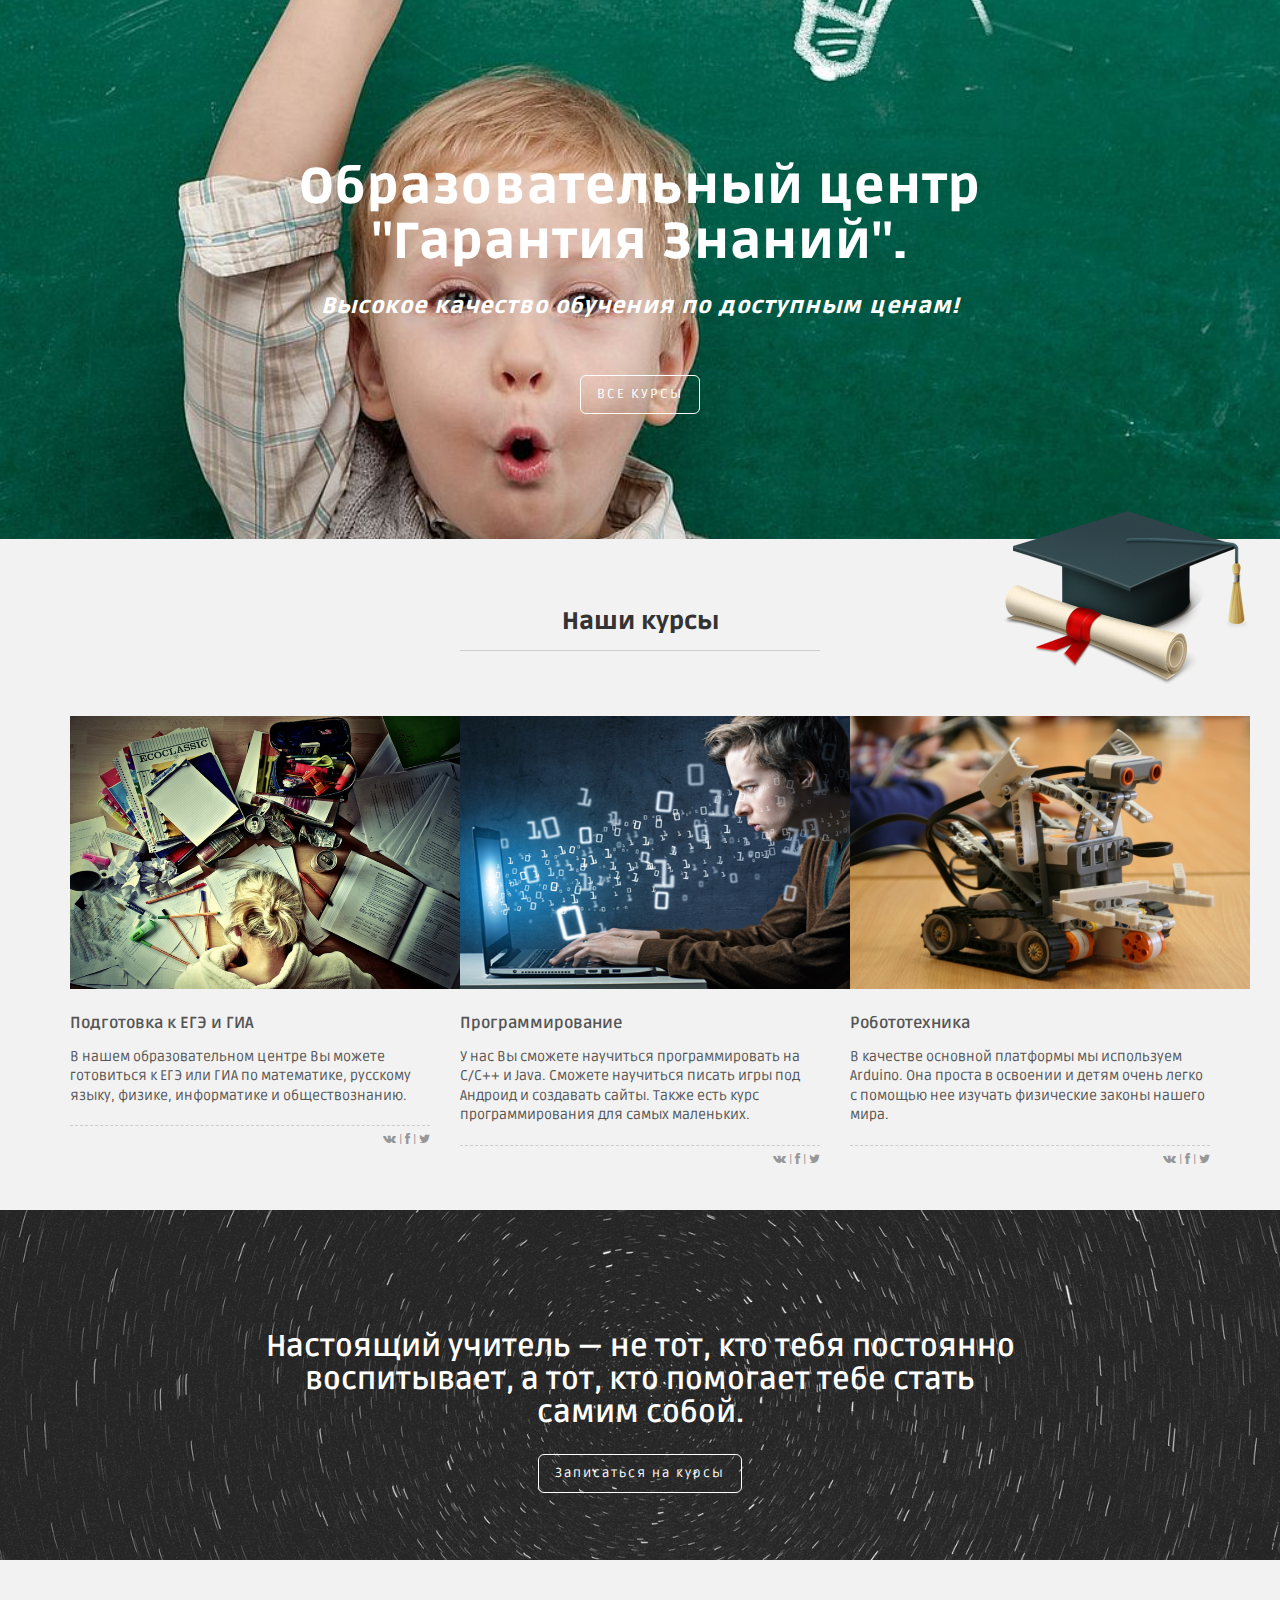
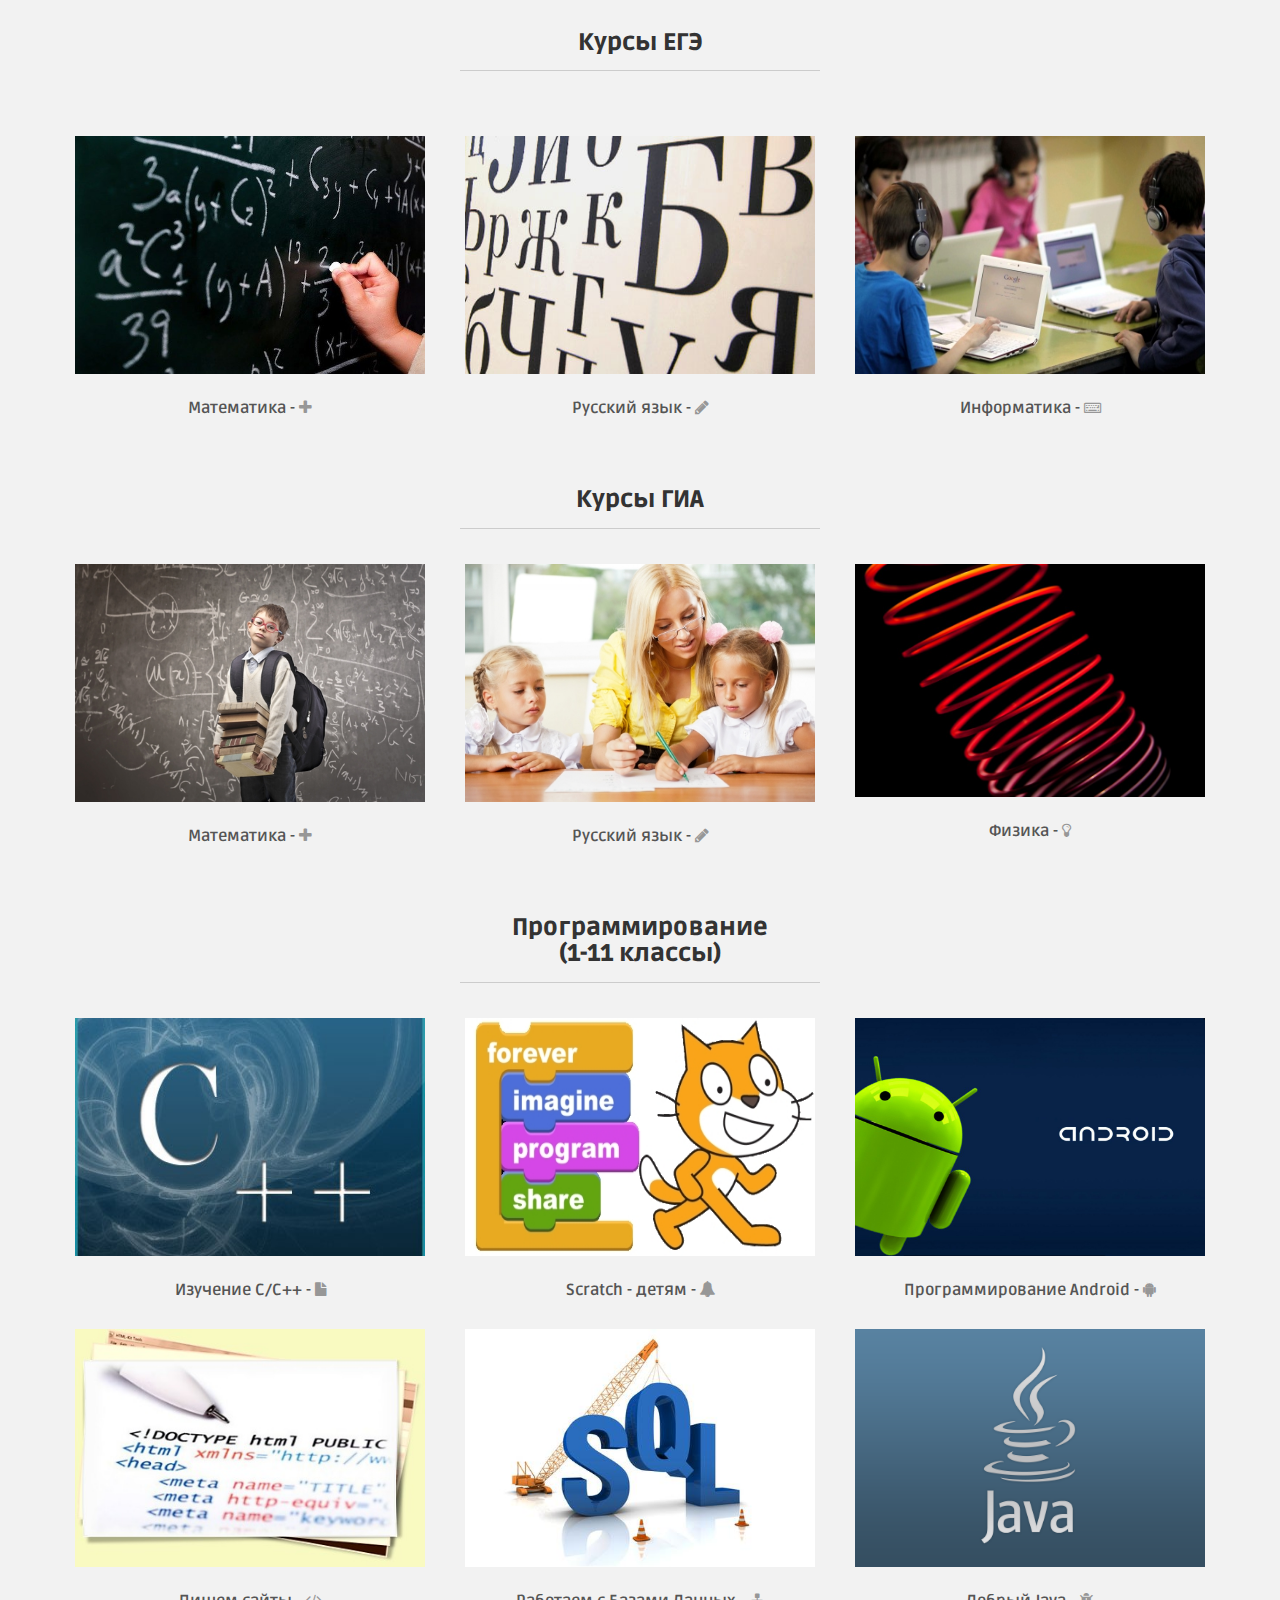
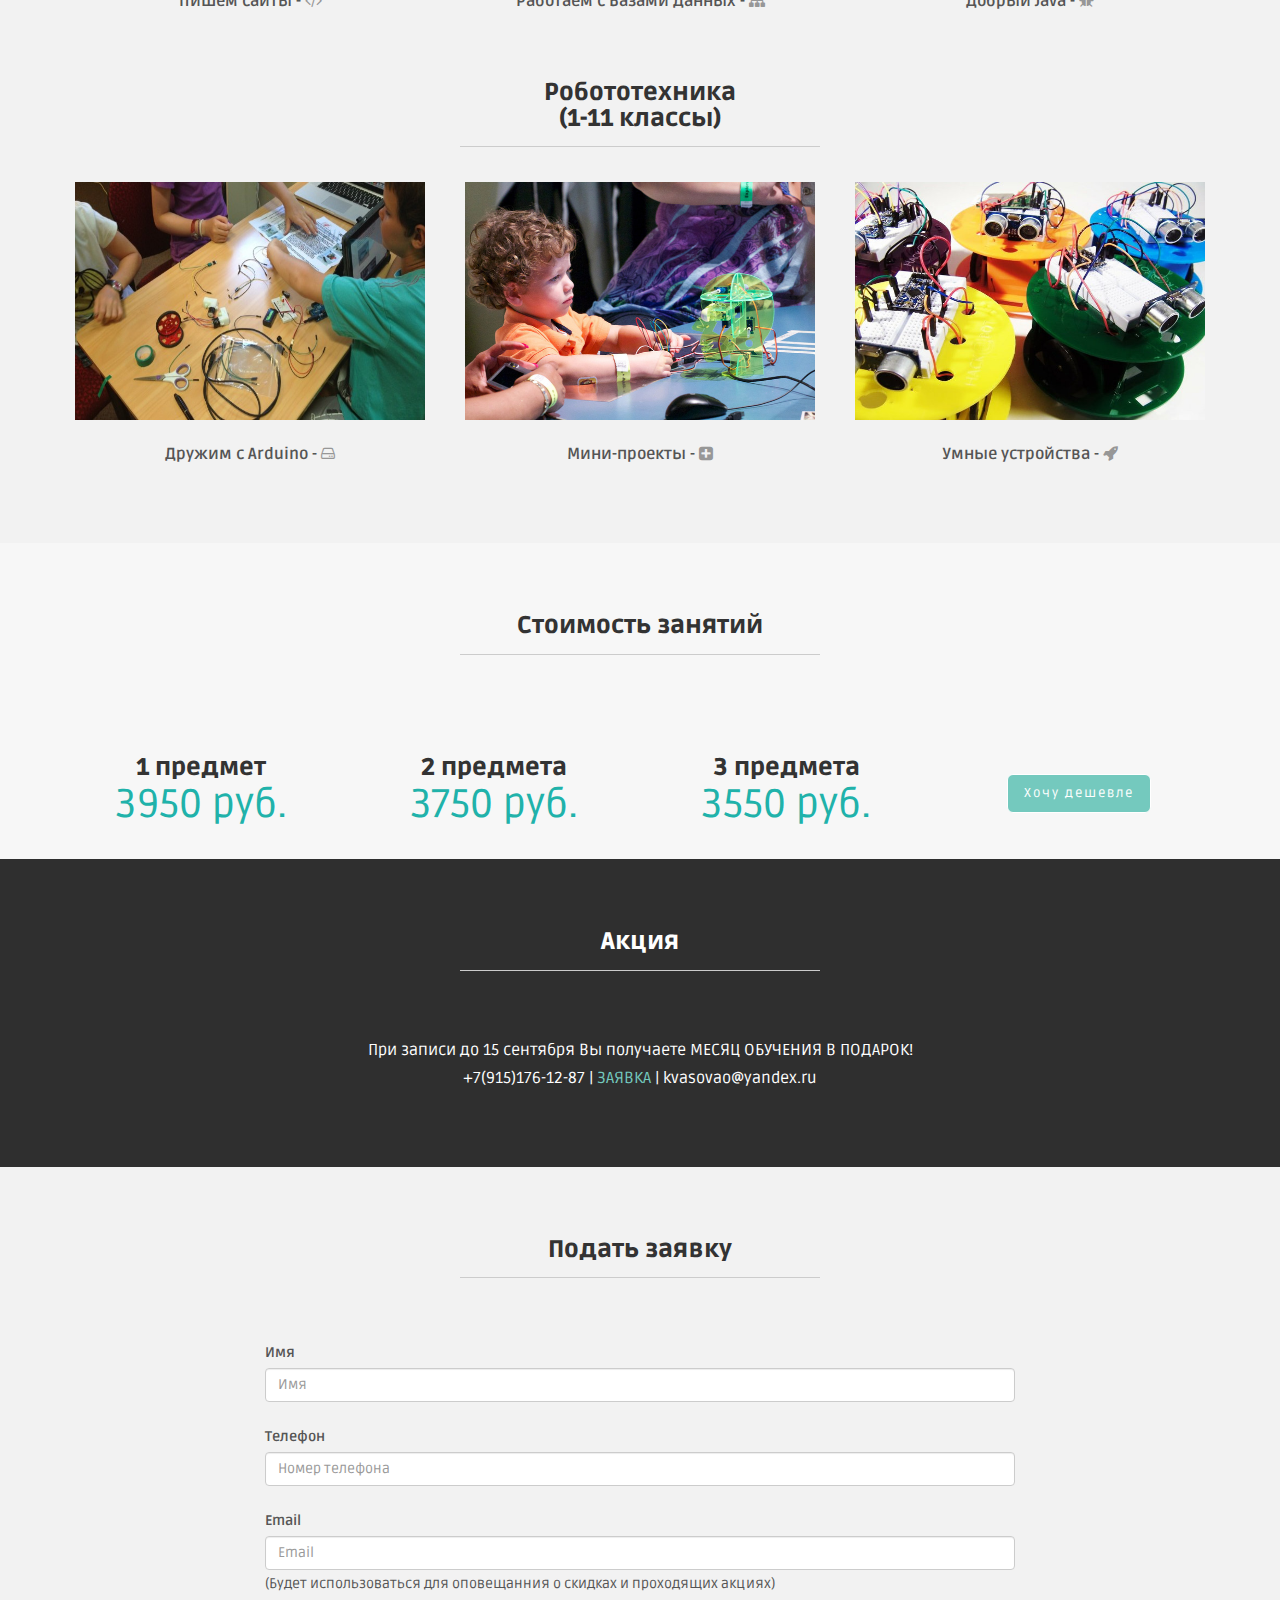
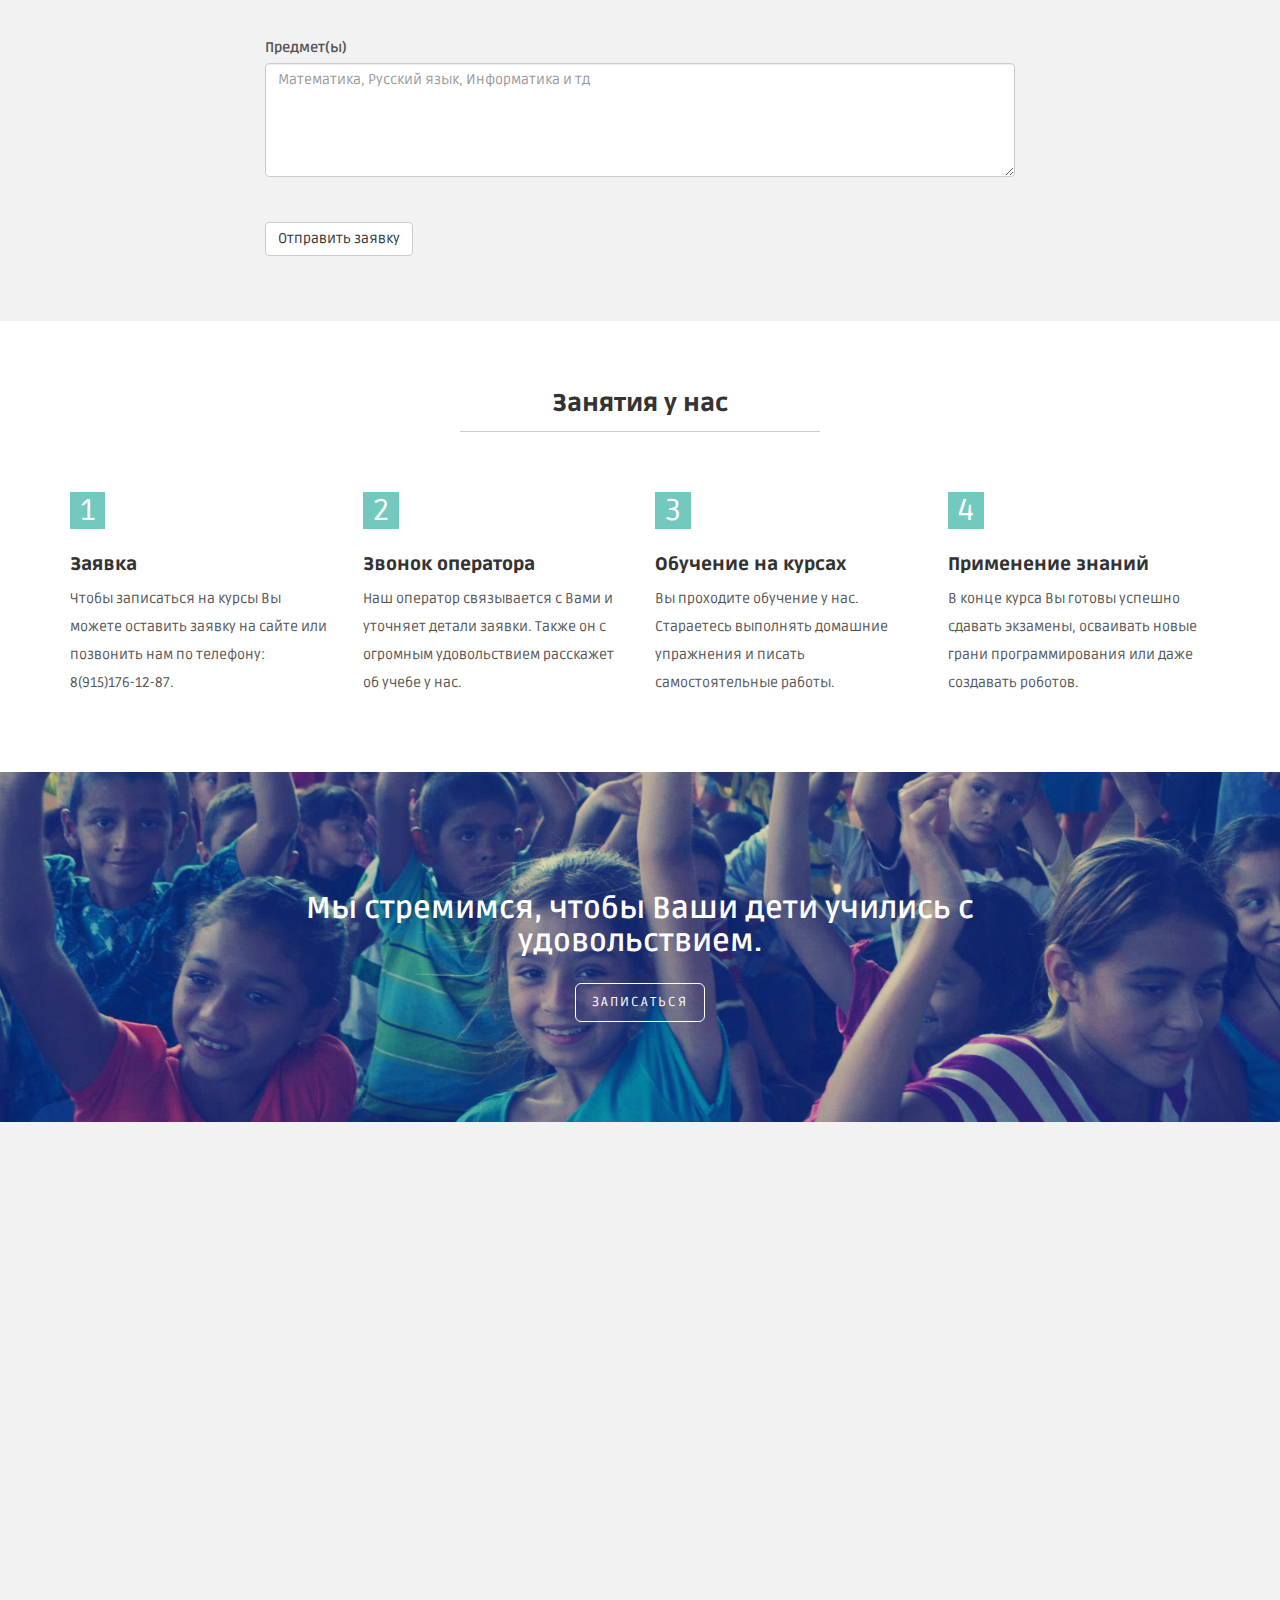
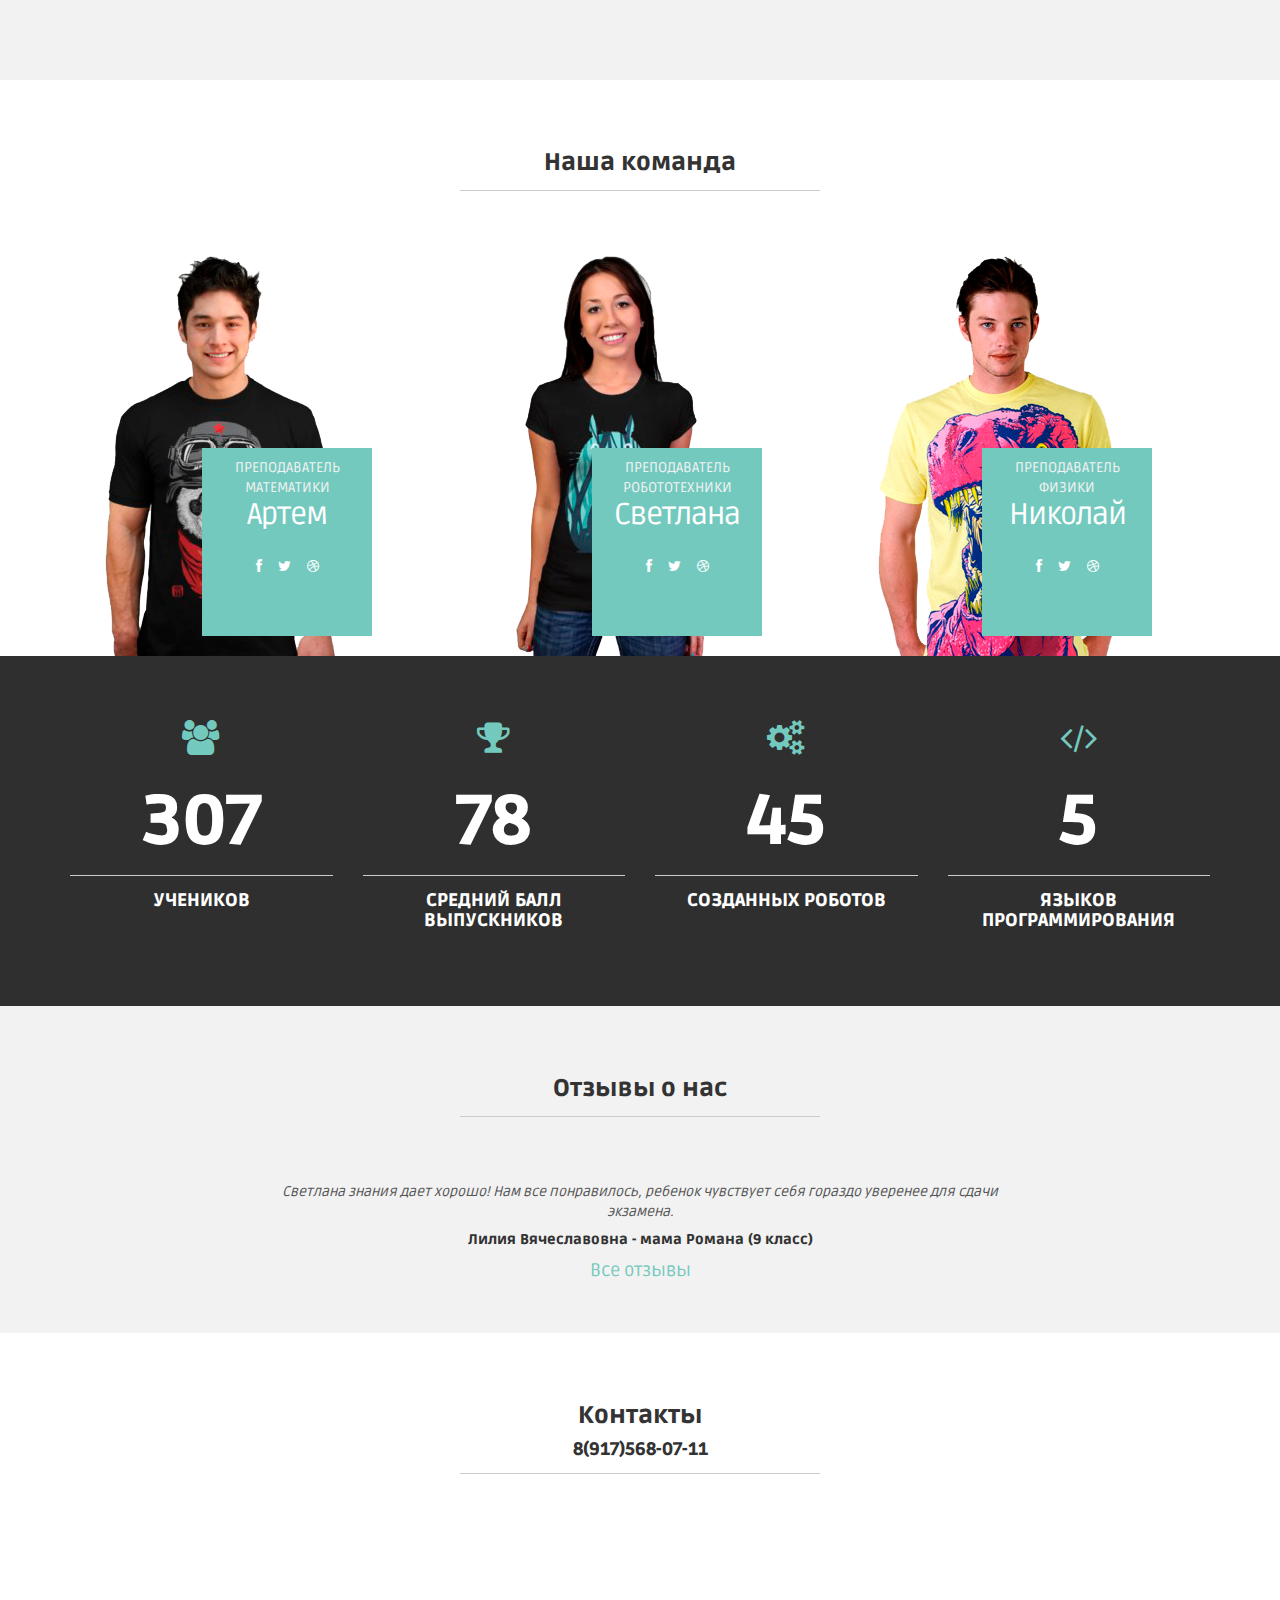
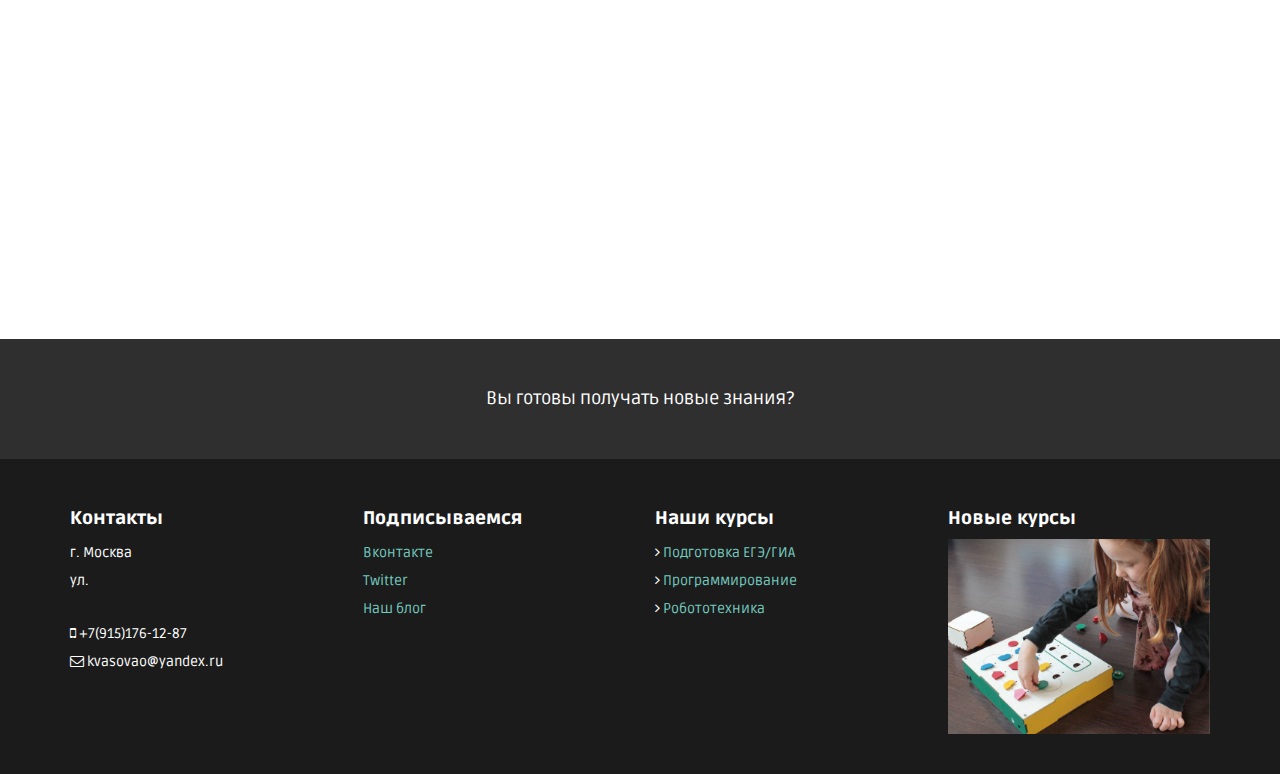
<file: index.html>
<!DOCTYPE html>
<html lang="en">
  <head>
    <meta charset="utf-8">
    <meta http-equiv="X-UA-Compatible" content="IE=edge">
    <meta name="viewport" content="width=device-width, initial-scale=1.0">
    <meta name="description" content="">
    <meta name="author" content="">
    <link rel="shortcut icon" href="assets/ico/favicon.ico">

    <title>Гарантия Знаний - высокое качество обучения по доступным ценам!</title>

    <link href="assets/css/hover_pack.css" rel="stylesheet">

    <!-- Bootstrap core CSS -->
    <link href="assets/css/bootstrap.css" rel="stylesheet">

    <!-- Custom styles for this template -->
    <link href="assets/css/main.css" rel="stylesheet">
    <link href="assets/css/colors/color-74c9be.css" rel="stylesheet">    
    <link href="assets/css/animations.css" rel="stylesheet">
    <link href="assets/css/font-awesome.min.css" rel="stylesheet">

    <!-- Yandex API for maps -->
    <script src="http://api-maps.yandex.ru/2.1/?lang=ru_RU" type="text/javascript"></script>

    <!-- JavaScripts needed at the beginning
    ================================================== -->
    <script type="text/javascript" src="http://alvarez.is/demo/marco/assets/js/twitterFetcher_v10_min.js"></script>

      <script type="text/javascript">
          var map = new ymaps.Map("map", {
              center: [55.76, 37.64],
              zoom: 7
          });
      </script>

      <script type="text/javascript">
          ymaps.ready(init);
          var myMap,
                  myPlacemark;

          function init(){
              myMap = new ymaps.Map("map", {
                  center: [55.76, 37.64],
                  zoom: 14
              });

              myPlacemark = new ymaps.Placemark([55.76, 37.64], {
                  hintContent: 'Москва!',
                  balloonContent: 'Столица России'
              });

              myMap.geoObjects.add(myPlacemark);
          }
      </script>
    
    <!-- Main Jquery & Hover Effects. Should load first -->
    <script src="https://code.jquery.com/jquery-1.10.2.min.js"></script>
    <script src="assets/js/hover_pack.js"></script>
    

    <!-- HTML5 shim and Respond.js IE8 support of HTML5 elements and media queries -->
    <!--[if lt IE 9]>
      <script src="https://oss.maxcdn.com/libs/html5shiv/3.7.0/html5shiv.js"></script>
      <script src="https://oss.maxcdn.com/libs/respond.js/1.3.0/respond.min.js"></script>
    <![endif]-->
  </head>

  <body>


	<! ========== HEADERWRAP ==================================================================================================== 
	=============================================================================================================================>
    <div id="headerwrap">
    	<div class="container">
			<div class="row centered">
				<div class="col-lg-8 col-lg-offset-2 mt">
					<h1 class="animation slideDown">Образовательный центр "Гарантия Знаний".<br><i style="font-size: 22px;">Высокое качество обучения по доступным ценам!</i></h1>
    				<p class="mt"><a href="#courses"><button type="button" class="btn btn-cta btn-lg">ВСЕ КУРСЫ</button></a></p>
				</div>
			</div><!-- /row -->
    	</div><!-- /container -->
    </div> <!-- /headerwrap -->

    <img class="education" src="assets/img/courses/education.png">
	<! ========== BLOG POSTS ==================================================================================================== 
	=============================================================================================================================>    
	<div class="container">	

		<div class="row mt centered" id="courses-first">
			<div class="col-lg-4 col-lg-offset-4">
				<h3>Наши курсы</h3>
				<hr>
			</div>
		</div><!-- /row -->

		<div class="row mt">
			<div class="col-lg-4 col-md-4 col-xs-12 desc">
				<a class="b-link-fade b-animate-go" href="exam.html"><img src="assets/img/courses/ege-gia.jpg" alt="" width="400px" height="273px"/>
					<div class="b-wrapper">
					  	<h4 class="b-from-left b-animate b-delay03">Курсы подготовки к экзаменам</h4>
					  	<p class="b-from-right b-animate b-delay03">Узнать больше.</p>
					</div>
				</a>
				<p>Подготовка к ЕГЭ и ГИА</p>
				<p class="lead">В нашем образовательном центре Вы можете готовиться к ЕГЭ или ГИА по математике, русскому языку, физике, информатике и обществознанию.</p>
				<hr-d>
				<p class="time"><i class="fa fa-vk"></i> | <i class="fa fa-facebook"></i> | <i class="fa fa-twitter"></i></p>
			</div><!-- col-lg-4 -->
			
			<div class="col-lg-4 col-md-4 col-xs-12 desc">
				<a class="b-link-fade b-animate-go" href="programming.html"><img src="assets/img/courses/programming.jpg" alt="" width="400px" height="273px"/>
					<div class="b-wrapper">
					  	<h4 class="b-from-left b-animate b-delay03">Курсы программирования</h4>
					  	<p class="b-from-right b-animate b-delay03">Узнать больше.</p>
					</div>
				</a>
				<p>Программирование</p>
				<p class="lead">У нас Вы сможете научиться программировать на C/C++ и Java. Сможете научиться писать игры под Андроид и создавать сайты. Также есть курс программирования для самых маленьких.</p>
				<hr-d>
				<p class="time"><i class="fa fa-vk"></i> | <i class="fa fa-facebook"></i> | <i class="fa fa-twitter"></i></p>
			</div><!-- col-lg-4 -->
			
			<div class="col-lg-4 col-md-4 col-xs-12 desc">
				<a class="b-link-fade b-animate-go" href="robotics.html"><img src="assets/img/courses/robots.jpeg" alt="" width="400px" height="273px"/>
					<div class="b-wrapper">
					  	<h4 class="b-from-left b-animate b-delay03">Курсы робототехники</h4>
					  	<p class="b-from-right b-animate b-delay03">Узнать больше.</p>
					</div>
				</a>
				<p>Робототехника</p>
				<p class="lead">В качестве основной платформы мы используем Arduino. Она проста в освоении и детям очень легко с помощью нее изучать физические законы нашего мира.</p>
				<hr-d>
				<p class="time"><i class="fa fa-vk"></i> | <i class="fa fa-facebook"></i> | <i class="fa fa-twitter"></i></p>
			</div><!-- col-lg-4 -->
			
		</div><!-- /row -->
	</div><!-- /container -->
	
	<! ========== CALL TO ACTION 1 ============================================================================================== 
	=============================================================================================================================>    
    <div id="cta01">
    	<div class="container">
    		<div class="row">
    			<div class="col-lg-8 col-lg-offset-2">
    				<h2>Настоящий учитель — не тот, кто тебя постоянно воспитывает, а тот, кто помогает тебе стать самим собой.</h2>
    				<a href="#order"><button type="button" class="btn btn-cta btn-lg">Записаться на курсы</button></a>
                </div>
    		</div><!-- /row -->
    	</div><!-- /container -->
    </div><! --/cta01 -->

	<! ========== Courses =============================================================================================
	=============================================================================================================================>    
	<div class="container" id="courses">
		<div class="row mt centered ">
			<div class="col-lg-4 col-lg-offset-4">
				<h3>Курсы ЕГЭ</h3>
				<hr>
			</div>
		</div><!-- /row -->
		<div class="row mt centered">	
			<div class="col-lg-4 desc">
				<a class="b-link-fade b-animate-go" href="ege-math.html"><img width="350" height="238px" src="assets/img/courses/math.jpg" alt="" />
					<div class="b-wrapper">
					  	<h4 class="b-from-left b-animate b-delay03">Математика ЕГЭ</h4>
					  	<p class="b-from-right b-animate b-delay03">Подробнее.</p>
					</div>
				</a>
				<p>Математика - <i class="fa fa-plus"></i></p>
			</div>
			<div class="col-lg-4 desc">
				<a class="b-link-fade b-animate-go" href="#"><img width="350" height="238px" src="assets/img/courses/rus.jpg" alt="" />
					<div class="b-wrapper">
					  	<h4 class="b-from-left b-animate b-delay03">Русский язык ЕГЭ</h4>
					  	<p class="b-from-right b-animate b-delay03">Подробнее.</p>
					</div>
				</a>
				<p>Русский язык - <i class="fa fa-pencil"></i></p>
			</div>
			<div class="col-lg-4 desc">
				<a class="b-link-fade b-animate-go" href="#"><img width="350" height="238px" src="assets/img/courses/inf.jpg" alt="" />
					<div class="b-wrapper">
					  	<h4 class="b-from-left b-animate b-delay03">Информатика ЕГЭ</h4>
					  	<p class="b-from-right b-animate b-delay03">Подробнее.</p>
					</div>
				</a>
				<p>Информатика - <i class="fa fa-keyboard-o"></i></p>
			</div>
		</div><!-- /row -->
        <div class="row centered" style="margin-top: -30px; margin-bottom: -30px;">
            <div class="col-lg-4 col-lg-offset-4">
                <h3>Курсы ГИА</h3>
                <hr>
            </div>
        </div><!-- /row -->
        <div class="row mt centered" >
            <div class="col-lg-4 desc">
                <a class="b-link-fade b-animate-go" href="#"><img width="350" height="238px" src="assets/img/courses/math1.jpg" alt="" />
                    <div class="b-wrapper">
                        <h4 class="b-from-left b-animate b-delay03">Математика ГИА</h4>
                        <p class="b-from-right b-animate b-delay03">Подробнее.</p>
                    </div>
                </a>
                <p>Математика - <i class="fa fa-plus"></i></p>
            </div>
            <div class="col-lg-4 desc">
                <a class="b-link-fade b-animate-go" href="#"><img width="350" height="238px" src="assets/img/courses/rus1.jpg" alt="" />
                    <div class="b-wrapper">
                        <h4 class="b-from-left b-animate b-delay03">Русский язык ГИА</h4>
                        <p class="b-from-right b-animate b-delay03">Подробнее.</p>
                    </div>
                </a>
                <p>Русский язык - <i class="fa fa-pencil"></i></p>
            </div>
            <div class="col-lg-4 desc">
                <a class="b-link-fade b-animate-go" href="#"><img width="350" src="assets/img/courses/physics.jpg" alt="" />
                    <div class="b-wrapper">
                        <h4 class="b-from-left b-animate b-delay03">Физика ГИА</h4>
                        <p class="b-from-right b-animate b-delay03">Подробнее.</p>
                    </div>
                </a>
                <p>Физика - <i class="fa fa-lightbulb-o"></i></p>
            </div>
        </div><!-- /row -->
        <div class="row centered" style="margin-top: -30px; margin-bottom: -30px;">
            <div class="col-lg-4 col-lg-offset-4">
                <h3>Программирование <br>(1-11 классы)</h3>
                <hr>
            </div>
        </div><!-- /row -->
        <div class="row mt centered">
            <div class="col-lg-4 desc">
                <a class="b-link-fade b-animate-go" href="#"><img width="350" height="238px" src="assets/img/courses/c.jpg" alt="" />
                    <div class="b-wrapper">
                        <h4 class="b-from-left b-animate b-delay03">Изучение C/C++</h4>
                        <p class="b-from-right b-animate b-delay03">Подробнее.</p>
                    </div>
                </a>
                <p>Изучение C/C++ - <i class="fa fa-file"></i></p>
            </div>
            <div class="col-lg-4 desc">
                <a class="b-link-fade b-animate-go" href="scratch.html"><img width="350" height="238px" src="assets/img/courses/scratch.jpg" alt="" />
                    <div class="b-wrapper">
                        <h4 class="b-from-left b-animate b-delay03">Scratch-детям</h4>
                        <p class="b-from-right b-animate b-delay03">Подробнее.</p>
                    </div>
                </a>
                <p>Scratch - детям - <i class="fa fa-bell"></i></p>
            </div>
            <div class="col-lg-4 desc">
                <a class="b-link-fade b-animate-go" href="android.html"><img width="350" height="238px" src="assets/img/courses/android.jpg" alt="" />
                    <div class="b-wrapper">
                        <h4 class="b-from-left b-animate b-delay03">Программирование Android</h4>
                        <p class="b-from-right b-animate b-delay03">Подробнее.</p>
                    </div>
                </a>
                <p>Программирование Android - <i class="fa fa-android"></i></p>
            </div>
            <div class="col-lg-4 desc">
                <a class="b-link-fade b-animate-go" href="sites-create.html"><img width="350" height="238px" src="assets/img/courses/html.jpg" alt="" />
                    <div class="b-wrapper">
                        <h4 class="b-from-left b-animate b-delay03">Пишем сайты</h4>
                        <p class="b-from-right b-animate b-delay03">Подробнее.</p>
                    </div>
                </a>
                <p>Пишем сайты - <i class="fa fa-code"></i></p>
            </div>
            <div class="col-lg-4 desc">
                <a class="b-link-fade b-animate-go" href="sql.html"><img width="350" height="238px" src="assets/img/courses/sql.jpg" alt="" />
                    <div class="b-wrapper">
                        <h4 class="b-from-left b-animate b-delay03">Работаем с Базами Данных</h4>
                        <p class="b-from-right b-animate b-delay03">Подробнее.</p>
                    </div>
                </a>
                <p>Работаем с Базами Данных - <i class="fa fa-sitemap"></i></p>
            </div>
            <div class="col-lg-4 desc">
                <a class="b-link-fade b-animate-go" href="java-course.html"><img width="350" height="238px" src="assets/img/courses/java.png" alt="" />
                    <div class="b-wrapper">
                        <h4 class="b-from-left b-animate b-delay03">Добрый Java</h4>
                        <p class="b-from-right b-animate b-delay03">Подробнее.</p>
                    </div>
                </a>
                <p>Добрый Java - <i class="fa fa-bug"></i></p>
            </div>
        </div><!-- /row -->
        <div class="row centered" style="margin-top: -30px; margin-bottom: -30px;">
            <div class="col-lg-4 col-lg-offset-4">
                <h3>Робототехника<br>(1-11 классы)</h3>
                <hr>
            </div>
        </div><!-- /row -->
		<div class="row mt centered">	
			<div class="col-lg-4 desc">
				<a class="b-link-fade b-animate-go" href="arduino-first.html"><img width="350" height="238px" src="assets/img/courses/arduino1.jpg" alt="" />
					<div class="b-wrapper">
					  	<h4 class="b-from-left b-animate b-delay03">Дружим с Arduino</h4>
					  	<p class="b-from-right b-animate b-delay03">Подробнее.</p>
					</div>
				</a>
				<p>Дружим с Arduino - <i class="fa fa-hdd-o"></i></p>
			</div>
			<div class="col-lg-4 desc">
				<a class="b-link-fade b-animate-go" href="arduino-projects.html"><img width="350" height="238px" src="assets/img/courses/arduino2.jpg" alt="" />
					<div class="b-wrapper">
					  	<h4 class="b-from-left b-animate b-delay03">Мини-проекты</h4>
					  	<p class="b-from-right b-animate b-delay03">Подробнее.</p>
					</div>
				</a>
				<p>Мини-проекты - <i class="fa fa-plus-square"></i></p>
			</div>
			<div class="col-lg-4 desc">
				<a class="b-link-fade b-animate-go" href="arduino-smart-devices.html"><img width="350" height="238px" src="assets/img/courses/arduino3.jpg" alt="" />
					<div class="b-wrapper">
					  	<h4 class="b-from-left b-animate b-delay03">Умные устройства</h4>
					  	<p class="b-from-right b-animate b-delay03">Подробнее.</p>
					</div>
				</a>
				<p>Умные устройства - <i class="fa fa-rocket"></i></p>
			</div>
		</div><!-- /row -->
	</div><!-- /container -->

	<! ========== BRANDS & CLIENTS =============================================================================================== 
	=============================================================================================================================>    
	<div id="grey">
		<div class="container">
			<div class="row mt centered ">
				<div class="col-lg-4 col-lg-offset-4">
					<h3>Стоимость занятий</h3>
					<hr>
				</div><!-- /col-lg-4 -->
			</div><!-- /row -->
			
			<div class="row centered">
				<div class="col-lg-3 pt">
					<h3>1 предмет</h3>
                    <p style="color: lightseagreen; font-size: 40px;">3950 руб.</p>
				</div>

				<div class="col-lg-3 pt">
                    <h3>2 предмета</h3>
                    <p style="color: lightseagreen; font-size: 40px;">3750 руб.</p>
				</div>
				<div class="col-lg-3 pt">
                    <h3>3 предмета</h3>
                    <p style="color: lightseagreen; font-size: 40px;">3550 руб.</p>
				</div>
				<div class="col-lg-3 pt">
                    <div class="centered" style="margin-top: 15%">
                        <button type="button" class="btn btn-theme btn-lg">Хочу дешевле</button>
                    </div>
				</div>

			</div><!-- /row -->
		</div><!-- /container -->
	</div><!-- /grey -->

	
	<! ========== BLACK SECTION ================================================================================================= 
	=============================================================================================================================>    
	<div id="black">
		<div class="container">
			<div class="row mt centered">
				<div class="col-lg-4 col-lg-offset-4">
					<h3>Акция</h3>
					<hr>
				</div><!-- /col-lg-4 -->
			</div><!-- /row -->
			
			<div class="row mt centered">
				<div class="col-lg-8 col-lg-offset-2">
					<p>При записи до 15 сентября Вы получаете МЕСЯЦ ОБУЧЕНИЯ В ПОДАРОК!</br>+7(915)176-12-87 | <a href="#order">ЗАЯВКА </a> |  kvasovao@yandex.ru</p>
				</div><! --/col-lg-8 -->
			</div><!-- /row -->
		</div><!-- /container -->
	</div><!-- /black -->



    <div class="container" id="order" >
        <div class="row mt">
            <div class="col-lg-4 col-lg-offset-4 centered">
                <h3>Подать заявку</h3>
                <hr>
            </div>
        </div><! --/row -->
        <div class="row mt">
            <div class="col-lg-8 col-lg-offset-2 col-md-10 col-md-offset-1">
                <form name="sentMessage" id="contactForm" action="http://знания76.рф/contact_me.php" novalidate>
                    <div class="row control-group">
                        <div class="form-group col-xs-12 floating-label-form-group controls">
                            <label>Имя</label>
                            <input type="text" class="form-control" placeholder="Имя" id="name" required data-validation-required-message="Please enter your name.">
                            <p class="help-block text-danger"></p>
                        </div>
                    </div>
                    <div class="row control-group">
                        <div class="form-group col-xs-12 floating-label-form-group controls">
                            <label>Телефон</label>
                            <input type="tel" class="form-control" placeholder="Номер телефона" id="phone" required data-validation-required-message="Please enter your phone number.">
                            <p class="help-block text-danger"></p>
                        </div>
                    </div>
                    <div class="row control-group">
                        <div class="form-group col-xs-12 floating-label-form-group controls">
                            <label>Email</label>
                            <input type="email" class="form-control" placeholder="Email" id="email" required data-validation-required-message="Please enter your phone number.">
                            <p>(Будет использоваться для оповещанния о скидках и проходящих акциях)</p>
                            <p class="help-block text-danger"></p>
                        </div>
                    </div>
                    <div class="row control-group">
                        <div class="form-group col-xs-12 floating-label-form-group controls">
                            <label>Предмет(ы)</label>
                            <textarea rows="5" class="form-control" placeholder="Математика, Русский язык, Информатика и тд" id="message" required data-validation-required-message="Please enter a message."></textarea>
                            <p class="help-block text-danger"></p>
                        </div>
                    </div>
                    <br>
                    <div id="success"></div>
                    <div class="row">
                        <div class="form-group col-xs-12">
                            <button type="submit" class="btn btn-default">Отправить заявку</button>
                        </div>
                    </div>
                </form>
            </div>
        </div>
    </div>


	<! ========== FEATURED ICONS ================================================================================================ 
	=============================================================================================================================>    
    <div id="white">
	    <div class="container">
	    	<div class="row mt">
	    		<div class="col-lg-4 col-lg-offset-4 centered">
	    			<h3>Занятия у нас</h3>
	    			<hr>
	    		</div>
	    	</div>
	    	<div class="row mt">
	    		<div class="col-lg-3">
	    			<p class="capitalize">1</p>
	    			<h4>Заявка</h4>
	    			<p>Чтобы записаться на курсы Вы можете оставить заявку на сайте или позвонить нам по телефону: 8(915)176-12-87.</p>
	    		</div>
	    		<div class="col-lg-3">
	    			<p class="capitalize">2</p>
				<h4>Звонок оператора</h4>
	    			<p>Наш оператор связывается с Вами и уточняет детали заявки. Также он с огромным удовольствием расскажет об учебе у нас.</p>
	    			
	    		</div>
	    		<div class="col-lg-3">
	    			<p class="capitalize">3</p>
	    			<h4>Обучение на курсах</h4>
	    			<p>Вы проходите обучение у нас. Стараетесь выполнять домашние упражнения и писать самостоятельные работы.</p>
	    		</div>    	
	
	    		<div class="col-lg-3">
	    			<p class="capitalize">4</p>
	    			<h4>Применение знаний</h4>
	    			<p>В конце курса Вы готовы успешно сдавать экзамены, осваивать новые грани программирования или даже создавать роботов.</p>
	    		</div>
	    	</div><!-- /row -->
	    </div><!-- /container -->
    </div><!-- /white -->

	<! ========== CALL TO ACTION 2 ============================================================================================== 
	=============================================================================================================================>    
    <div id="cta02">
    	<div class="container">
    		<div class="row">
    			<div class="col-lg-8 col-lg-offset-2">
    				<h2>Мы стремимся, чтобы Ваши дети учились с удовольствием.</h2>
    				<a href="#order"><button type="button" class="btn btn-cta btn-lg">ЗАПИСАТЬСЯ</button></a>
    			</div>
    		</div><!-- /row -->
    	</div><!-- /container -->
    </div><! --/cta02 -->

	<! ========== FEATURED ICONS ================================================================================================ 
	=============================================================================================================================>    
    <div class="container">
    	<div class="row mt">
    		<div class="col-lg-4 centered si">
    			<i class="fa fa-male"></i>
    			<h4>Индивидуальный подход</h4>
    			<p>Все занятия проходят в мини-группах, благодаря чему преподаватель успевает работать с каждым учеником.</p>
    		</div>
    		<div class="col-lg-4 centered si">
    			<i class="fa fa-eye"></i>
    			<h4>Большой выбор</h4>
    			<p>В образовательном центре "Гарантия Знаний" Вы можете найти более 20 различных курсов по 7 предметам.</p>
    		</div>
    		<div class="col-lg-4 centered si">
    			<i class="fa fa-heart-o"></i>
    			<h4>Интересные занятия</h4>
    			<p>У нас работают только молодые и талантливые преподаватели, которые с легкостью объяснят даже самый сложный материал.</p>
    		</div>    	

    		<div class="col-lg-4 centered si">
    			<i class="fa fa-check-circle-o"></i>
    			<h4>Гарантия результата</h4>
    			<p>Мы заботимся о качестве обучения в нашей школе, и если первое занятие Вас не устроит, мы тут же вернем деньги.</p>
    		</div>
    		<div class="col-lg-4 centered si">
    			<i class="fa fa-phone"></i>
    			<h4>Постоянный контакт</h4>
    			<p>Все преподаватели постоянно поддерживают контакт с родителями, чтобы они всегда знали каких успехов достигли их сын или дочь.</p>
    		</div>
    		<div class="col-lg-4 centered si">
    			<i class="fa fa-money"></i>
    			<h4>Выгодно</h4>
    			<p>Самая низкая стоимость услуг репетитора в Москве 600 руб/час. Стоимость занятий в нашем образовательном центре от 250 рублей.</p>
    		</div>    	
    	</div><!-- /row -->
    </div><!-- /container -->
    
	<! ========== OUR TEAM ====================================================================================================== 
	=============================================================================================================================>    
	
	<div id="white">
		<div class="container">
	    	<div class="row mt">
	    		<div class="col-lg-4 col-lg-offset-4 centered">
	    			<h3>Наша команда</h3>
	    			<hr>
	    		</div>
	    	</div><! --/row -->
			
			<div class="row">
				<div class="col-lg-4 centered">
					<div class="members">
					  <img src="assets/img/team/gianni.png" alt="">
					  <div class="team-info">
					    <div class="subhead">Преподаватель Математики</div>
					    <h2 class="team-name">Артем</h2>
					    <p class="team-description"><i class="fa fa-facebook"></i><i class="fa fa-twitter"></i><i class="fa fa-dribbble"></i></p>
					  </div>
					</div>
				</div><!-- /col-lg-4 -->
				
				<div class="col-lg-4 centered">
					<div class="members">
					  <img src="assets/img/team/rebecca.png" alt="">
					  <div class="team-info">
					    <div class="subhead">Преподаватель Робототехники</div>
					    <h2 class="team-name">Светлана</h2>
					    <p class="team-description"><i class="fa fa-facebook"></i><i class="fa fa-twitter"></i><i class="fa fa-dribbble"></i></p>
					  </div>
					</div>
				</div><!-- /col-lg-4 -->
				
				<div class="col-lg-4 centered">
					<div class="members">
					  <img src="assets/img/team/william.png" alt="">
					  <div class="team-info">
					    <div class="subhead">Преподаватель Физики</div>
					    <h2 class="team-name">Николай</h2>
					    <p class="team-description"><i class="fa fa-facebook"></i><i class="fa fa-twitter"></i><i class="fa fa-dribbble"></i></p>
					  </div>
					</div>
				</div><!-- /col-lg-4 -->

			</div><! --/row -->	
		</div><! --/container -->
	</div><! --/white -->
	
	<! ========== BLACK SECTION ================================================================================================= 
	=============================================================================================================================>    
	<div id="black">
		<div class="container pt">
			<div class="row mt centered">
				<div class="col-lg-3">
					<p><i class="fa fa-group"></i></p>
					<h1>307</h1>
					<hr>
					<h4>Учеников</h4>
				</div>

				<div class="col-lg-3">
					<p><i class="fa fa-trophy"></i></p>
					<h1>78</h1>
					<hr>
					<h4>Средний балл выпускников</h4>
				</div>
				
				<div class="col-lg-3">
					<p><i class="fa fa-gears"></i></p>
					<h1>45</h1>
					<hr>
					<h4>Созданных роботов</h4>
				</div>

				<div class="col-lg-3">
					<p><i class="fa fa-code"></i></p>
					<h1>5</h1>
					<hr>
					<h4>Языков программирования</h4>
				</div>

				

			</div><!-- /row -->
		</div><!-- /container -->
	</div><!-- /black -->

	<! ========== TESTIMONIAL CAROUSEL ========================================================================================== 
	=============================================================================================================================>    

	<div class="container">
    	<div class="row mt">
    		<div class="col-lg-4 col-lg-offset-4 centered">
    			<h3>Отзывы о нас</h3>
    			<hr>
    		</div>
    	</div><! --/row -->
	
		<div class="row mt">
			<div class="col-lg-8 col-lg-offset-2 centered">
				<div id="carousel-example-generic" class="carousel slide" data-ride="carousel">				
					<!-- Wrapper for slides -->
					<div class="carousel-inner">
						<div class="item active">
						  <i>Светлана знания дает хорошо! Нам все понравилось, ребенок чувствует себя гораздо уверенее для сдачи экзамена.</i>
						  <h5>Лилия Вячеславовна - мама Романа (9 класс)</h5>
						</div>

                        <div class="item">
                            <i>Хорошие преподаватели. В школе подготовка к ЕГЭ слабая, поэтому ходила на Ваши курсы. В результате сдала математику на 68 баллов и русский на 79. Благодарю преподавателей Светлану и Максима за то, что помогли так подготовиться.</i>
                            <h5>Александра - выпускница</h5>
                        </div>

						<div class="item">
						  <i>Довольна курсами, адекватная цена, вроде не плохо готовят к экзаменам. Результат заметно возрос по сравнению с началом года. Благодаря Максиму первую часть ГИА мой ребенок решает без проблем. Сейчас готовимся ко второй части по математике.</i>
						  <h5>Елена - мама Антона(9 класс)</h5>
						</div>

						<div class="item">
						  <i> Хочу выразить огромную благодарность Дарье Сергеевне за отличные занятия! Когда я начинал заниматься, то имел огромные проблемы с написанием и оформлением сочинений и текстов, но благодаря помощи преподавателя, я смог разобраться в своих ошибках.</i>
						  <h5>Михаил - Выпускник</h5>
						</div>
					</div><!-- /carousel-inner -->
				</div><! --/carousel-example -->
                <a href="" style="font-size: 18px">Все отзывы</a>
			</div><!-- /col-lg-8 -->
		</div><! --/row -->
	</div><!-- /container -->






	<! ========== CONTACT SECTION =============================================================================================== 
	=============================================================================================================================>    

	<div id="white">
		<div class="container">
	    	<div class="row mt">
	    		<div class="col-lg-4 col-lg-offset-4 centered">
	    			<h3>Контакты</h3>
                    <h4>8(917)568-07-11</h4>
	    			<hr>
	    		</div>
	    	</div><! --/row -->
		</div><!-- /container -->
    <div id="map" style=""></div>
	</div><!-- /white -->


	<! ========== CALL TO ACTION BAR =============================================================================================== 
	=============================================================================================================================>    
	<div id="cta-bar">
		<div class="container">
			<div class="row centered">
				<a href="#"><h4>Вы готовы получать новые знания?</h4></a>
			</div>
		</div><!-- /container -->
	</div><!-- /cta-bar -->



	<! ========== FOOTER ======================================================================================================== 
	=============================================================================================================================>    
	
	<div id="f">
		<div class="container">
			<div class="row">
				<!-- ADDRESS -->
				<div class="col-lg-3">
					<h4>Контакты</h4>
					<p>
						г. Москва<br/>
						ул. <br/>
					</p>
					<p>
						<i class="fa fa-mobile"></i> +7(915)176-12-87<br/>
						<i class="fa fa-envelope-o"></i> kvasovao@yandex.ru
					</p>
				</div><! --/col-lg-3 -->
				
				<!-- TWEETS -->
				<div class="col-lg-3">
					<h4>Подписываемся</h4>
					<p><a target="_blank" href="http://vk.com/yarznaniya">Вконтакте</a><br/>
                        <a target="_blank" href="https://twitter.com/garanty_to_know">Twitter</a><br/>
                        <a target="_blank" href="http://dobriyzhuk.tk/">Наш блог</a></p>
				</div><!-- /col-lg-3 -->

                <!-- COURSES -->
                <div class="col-lg-3">
                    <h4>Наши курсы</h4>
                    <p>
                        <i class="fa fa-angle-right"></i> <a href="exam.html">Подготовка ЕГЭ/ГИА</a><br/>
                        <i class="fa fa-angle-right"></i> <a href="programming.html">Программирование</a><br/>
                        <i class="fa fa-angle-right"></i> <a href="robotics.html">Робототехника</a>
                    </p>
                </div><!-- /col-lg-3 -->
				
				<!-- NEW PROJECT -->
				<div class="col-lg-3">
					<h4>Новые курсы</h4>
					<a href="#"><img class="img-responsive" src="assets/img/courses/new_course.png" alt="" width="300" height="230"/></a>
				</div><!-- /col-lg-3 -->
				
				
			</div><! --/row -->
		</div><!-- /container -->
	</div><!-- /f -->
	


    <!-- Bootstrap core JavaScript
    ================================================== -->
    <!-- Placed at the end of the document so the pages load faster -->
    <script src="assets/js/bootstrap.min.js"></script>
    <script src="assets/js/retina.js"></script>


  	<script>
		$(window).scroll(function() {
			$('.si').each(function(){
			var imagePos = $(this).offset().top;
	
			var topOfWindow = $(window).scrollTop();
				if (imagePos < topOfWindow+400) {
					$(this).addClass("slideUp");
				}
			});
		});
	</script>    



  
  </body>
</html>
</file>
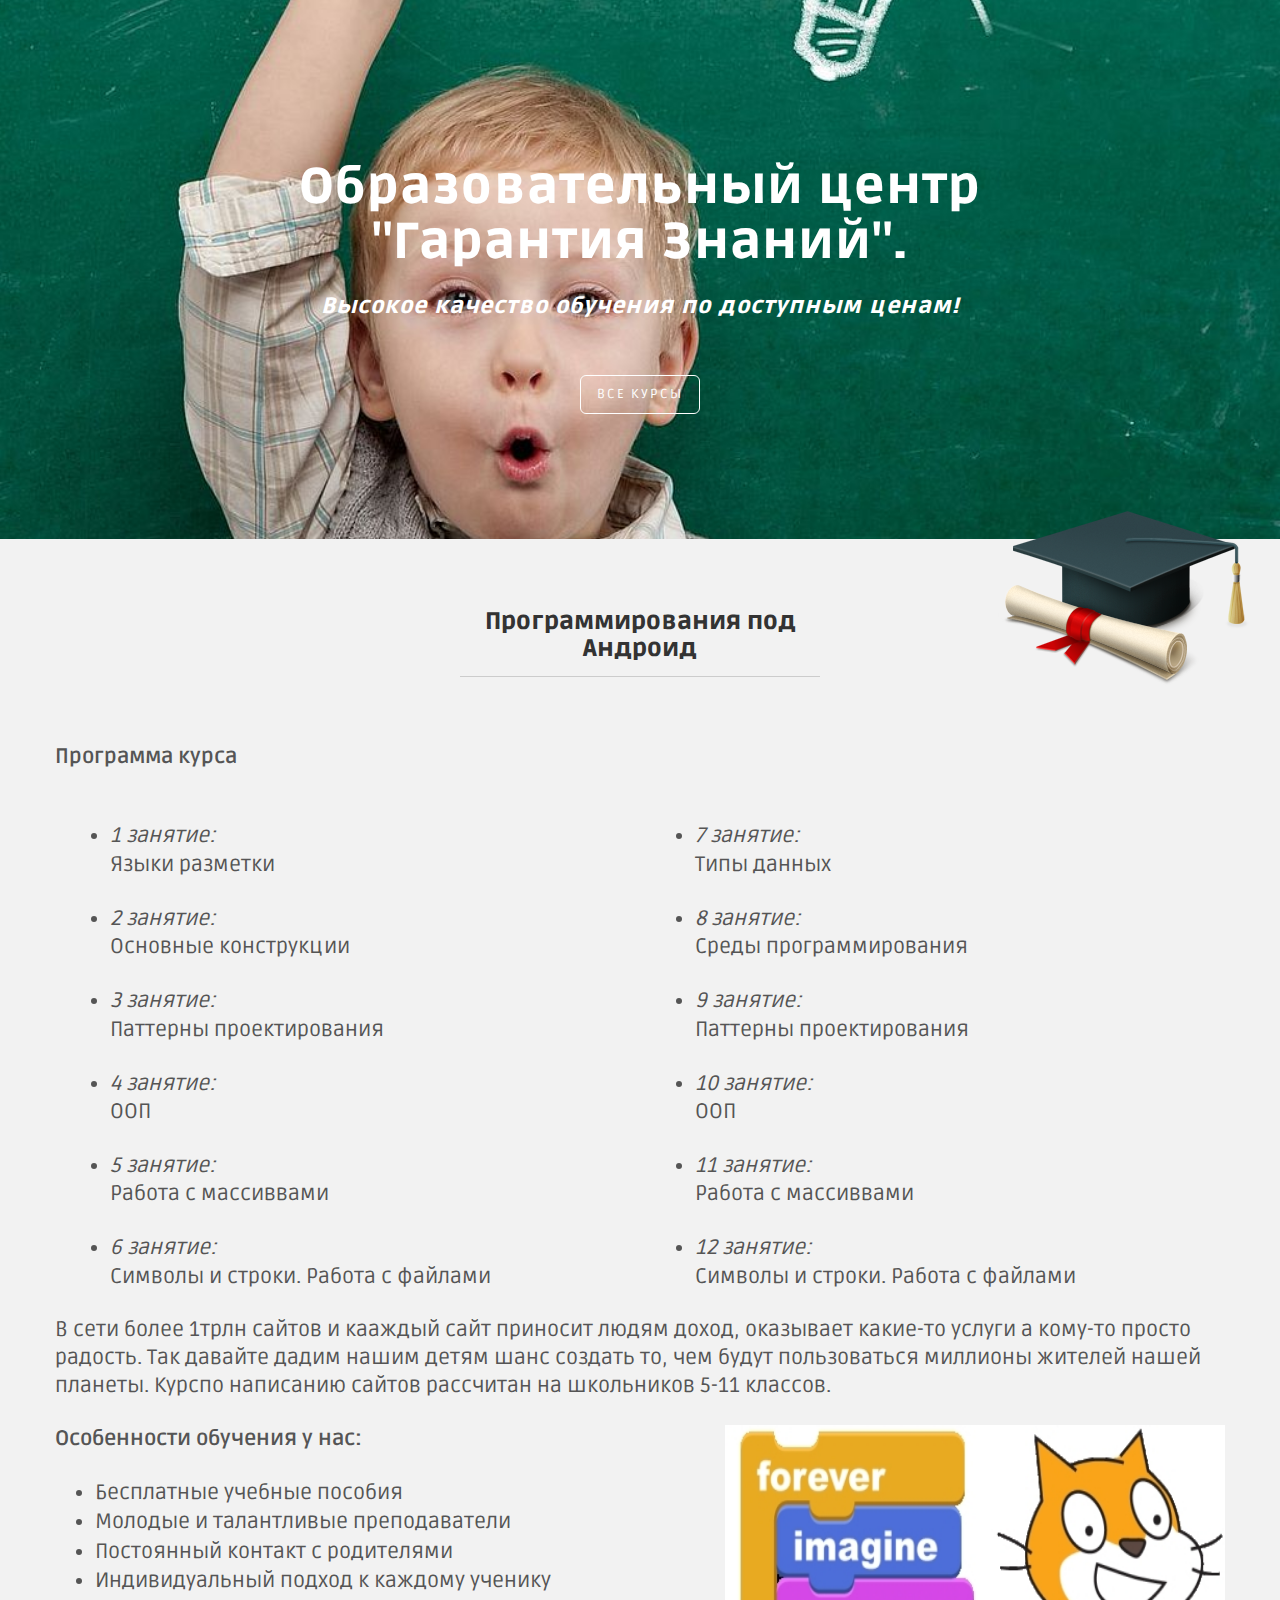
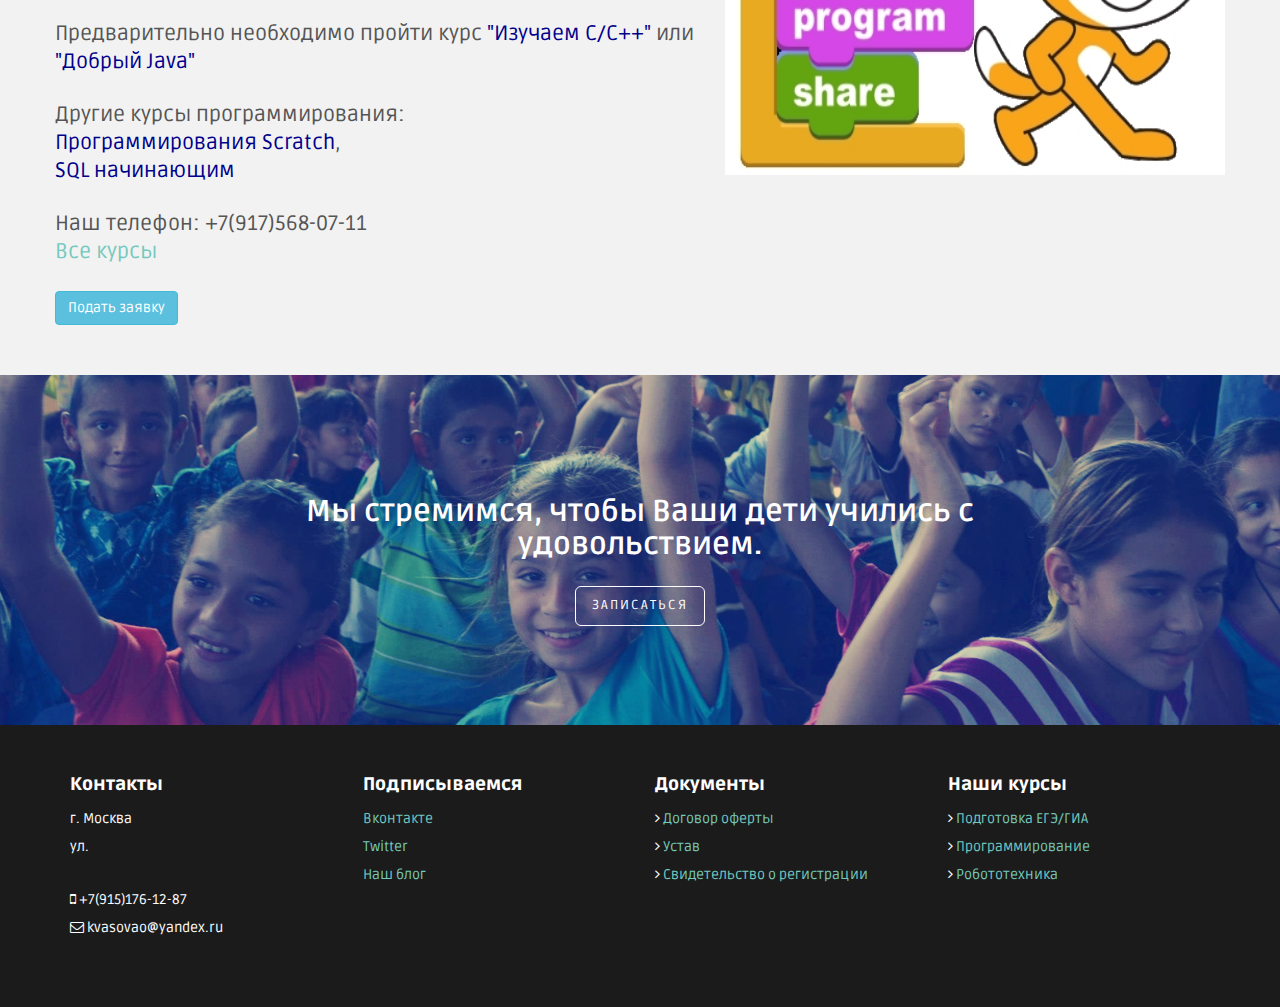
<file: android.html>
<!DOCTYPE html>
<html lang="en">
  <head>
    <meta charset="utf-8">
    <meta http-equiv="X-UA-Compatible" content="IE=edge">
    <meta name="viewport" content="width=device-width, initial-scale=1.0">
    <meta name="description" content="Курсы программирования в образовательном центре Гарантия Знаний">
    <meta name="author" content="">
    <link rel="shortcut icon" href="assets/ico/favicon.png">

    <title>Гарантия Знаний - программирование под Андроид</title>

    <link href="assets/css/hover_pack.css" rel="stylesheet">

    <!-- Bootstrap core CSS -->
    <link href="assets/css/bootstrap.css" rel="stylesheet">

    <!-- Custom styles for this template -->
    <link href="assets/css/main.css" rel="stylesheet">
    <link href="assets/css/colors/color-74c9be.css" rel="stylesheet">    
    <link href="assets/css/animations.css" rel="stylesheet">
    <link href="assets/css/font-awesome.min.css" rel="stylesheet">
    
    
    <!-- JavaScripts needed at the beginning
    ================================================== -->
    <script type="text/javascript" src="http://alvarez.is/demo/marco/assets/js/twitterFetcher_v10_min.js"></script>

    <!-- Main Jquery & Hover Effects. Should load first -->
    <script src="https://code.jquery.com/jquery-1.10.2.min.js"></script>
    <script src="assets/js/hover_pack.js"></script>
    

    <!-- HTML5 shim and Respond.js IE8 support of HTML5 elements and media queries -->
    <!--[if lt IE 9]>
      <script src="https://oss.maxcdn.com/libs/html5shiv/3.7.0/html5shiv.js"></script>
      <script src="https://oss.maxcdn.com/libs/respond.js/1.3.0/respond.min.js"></script>
    <![endif]-->
  </head>

  <body>


	<! ========== HEADERWRAP ==================================================================================================== 
	=============================================================================================================================>
    <div id="headerwrap">
    	<div class="container">
			<div class="row centered">
				<div class="col-lg-8 col-lg-offset-2 mt">
					<h1 class="animation slideDown">Образовательный центр "Гарантия Знаний".<br><i style="font-size: 22px;">Высокое качество обучения по доступным ценам!</i></h1>
    				<p class="mt"><a href="index.html#courses-first"><button type="button" class="btn btn-cta btn-lg">ВСЕ КУРСЫ</button></a></p>
				</div>
			</div><!-- /row -->
    	</div><!-- /container -->
    </div> <!-- /headerwrap -->

    <img class="education" src="assets/img/courses/education.png">
	<! ========== About ====================================================================================================
	=============================================================================================================================>    
	<div class="container">
		<div class="row mt centered ">
			<div class="col-lg-4 col-lg-offset-4">
				<h3>Программирования под Андроид</h3>
				<hr>
			</div>
		</div><!-- /row -->

        <div class="row mt lead">
			<b>Программа курса </b>
        </div>
        <div class="row mt lead">
            <div class="col-lg-6">
            <ul>
               <li><i>1 занятие: </i></li>
               <p>Языки разметки</p>
                <li><i>2 занятие: </i></li>
                <p>Основные конструкции</p>
                <li><i>3 занятие: </i></li>
                <p>Паттерны проектирования</p>
                <li><i>4 занятие: </i></li>
                <p>ООП</p>
                <li><i>5 занятие: </i></li>
                <p>Работа с массиввами</p>
                <li><i>6 занятие: </i></li>
                <p>Символы и строки. Работа с файлами</p>
            </ul>
            </div>
            <div class="col-lg-6">
                <ul>
                    <li><i>7 занятие: </i></li>
                    <p>Типы данных</p>
                    <li><i>8 занятие: </i></li>
                    <p>Среды программирования</p>
                    <li><i>9 занятие: </i></li>
                    <p>Паттерны проектирования</p>
                    <li><i>10 занятие: </i></li>
                    <p>ООП</p>
                    <li><i>11 занятие: </i></li>
                    <p>Работа с массиввами</p>
                    <li><i>12 занятие: </i></li>
                    <p>Символы и строки. Работа с файлами</p>
                </ul>
            </div>
<p>В сети более 1трлн сайтов и кааждый сайт приносит людям доход, оказывает какие-то услуги а кому-то просто радость. Так давайте дадим нашим детям шанс создать то, чем будут пользоваться миллионы жителей нашей планеты. Курспо написанию сайтов рассчитан на школьников 5-11 классов.</p>
            <div class="col-lg-offset-10"><img src="assets/img/courses/scratch.jpg" alt="Курсы программирования в Гарантии Знаний" style="float: right;" width="500" height="350"></div>
            <p><b>Особенности обучения у нас:</b><br>
                <ul>
                    <li>Бесплатные учебные пособия</li>
                    <li>Молодые и талантливые преподаватели</li>
                    <li>Постоянный контакт с родителями</li>
                    <li>Индивидуальный подход к каждому ученику</li>
                </ul>
            </p>
            <p>Предварительно необходимо пройти курс <a href="scratch.html" style="color: darkblue">"Изучаем C/C++"</a> или <a href="scratch.html" style="color: darkblue">"Добрый Java"</a></p>
            <p>Другие курсы программирования:<br> <a href="scratch.html" style="color: darkblue">Программирования Scratch</a>,<br>
                <a href="sql.html" style="color: darkblue">SQL начинающим</a><br>
            <p>Наш телефон: +7(917)568-07-11<br><a href="index.html#courses-first">Все курсы</a></p>
            <a href="index.html#order"><button class="right btn btn-info">Подать заявку</button></a>
	    </div><!-- col-lg-4 -->
		</div><!-- /row -->
	</div><!-- /container -->

	<! ========== CALL TO ACTION 2 ==============================================================================================
	=============================================================================================================================>
    <div id="cta02">
    	<div class="container">
    		<div class="row">
    			<div class="col-lg-8 col-lg-offset-2">
    				<h2>Мы стремимся, чтобы Ваши дети учились с удовольствием.</h2>
                    <a href="index.html#order"><button type="button" class="btn btn-cta btn-lg">ЗАПИСАТЬСЯ</button></a>
    			</div>
    		</div><!-- /row -->
    	</div><!-- /container -->
    </div><! --/cta02 -->

	<! ========== FOOTER ======================================================================================================== 
	=============================================================================================================================>    
	
	<div id="f">
		<div class="container">
			<div class="row">
				<!-- ADDRESS -->
				<div class="col-lg-3">
					<h4>Контакты</h4>
					<p>
						г. Москва<br/>
						ул. <br/>
					</p>
					<p>
						<i class="fa fa-mobile"></i> +7(915)176-12-87<br/>
						<i class="fa fa-envelope-o"></i> kvasovao@yandex.ru
					</p>
				</div><! --/col-lg-3 -->
				
				<!-- TWEETS -->
				<div class="col-lg-3">
					<h4>Подписываемся</h4>
					<p><a target="_blank" href="http://vk.com/yarznaniya">Вконтакте</a><br/>
                        <a target="_blank" href="https://twitter.com/garanty_to_know">Twitter</a><br/>
                        <a target="_blank" href="http://dobriyzhuk.tk/">Наш блог</a></p>
				</div><!-- /col-lg-3 -->
				
				<!-- LATEST POSTS -->
				<div class="col-lg-3">
					<h4>Документы</h4>
					<p>
						<i class="fa fa-angle-right"></i> <a target="_blank" href="assets/img/courses/oferta.pdf">Договор оферты</a><br/>
						<i class="fa fa-angle-right"></i> <a target="_blank" href="assets/img/courses/oferta.pdf">Устав</a><br/>
						<i class="fa fa-angle-right"></i> <a target="_blank" href="assets/img/courses/oferta.pdf">Свидетельство о регистрации</a>
					</p>
				</div><!-- /col-lg-3 -->

                <!-- COURSES -->
                <div class="col-lg-3">
                    <h4>Наши курсы</h4>
                    <p>
                        <i class="fa fa-angle-right"></i> <a href="exam.html">Подготовка ЕГЭ/ГИА</a><br/>
                        <i class="fa fa-angle-right"></i> <a href="programming.html">Программирование</a><br/>
                        <i class="fa fa-angle-right"></i> <a href="robotics.html">Робототехника</a>
                    </p>
                </div><!-- /col-lg-3 -->
				
				
			</div><! --/row -->
		</div><!-- /container -->
	</div><!-- /f -->
	


    <!-- Bootstrap core JavaScript
    ================================================== -->
    <!-- Placed at the end of the document so the pages load faster -->
    <script src="assets/js/bootstrap.min.js"></script>
    <script src="assets/js/retina.js"></script>


  	<script>
		$(window).scroll(function() {
			$('.si').each(function(){
			var imagePos = $(this).offset().top;
	
			var topOfWindow = $(window).scrollTop();
				if (imagePos < topOfWindow+400) {
					$(this).addClass("slideUp");
				}
			});
		});
	</script>    



  
  </body>
</html>
</file>
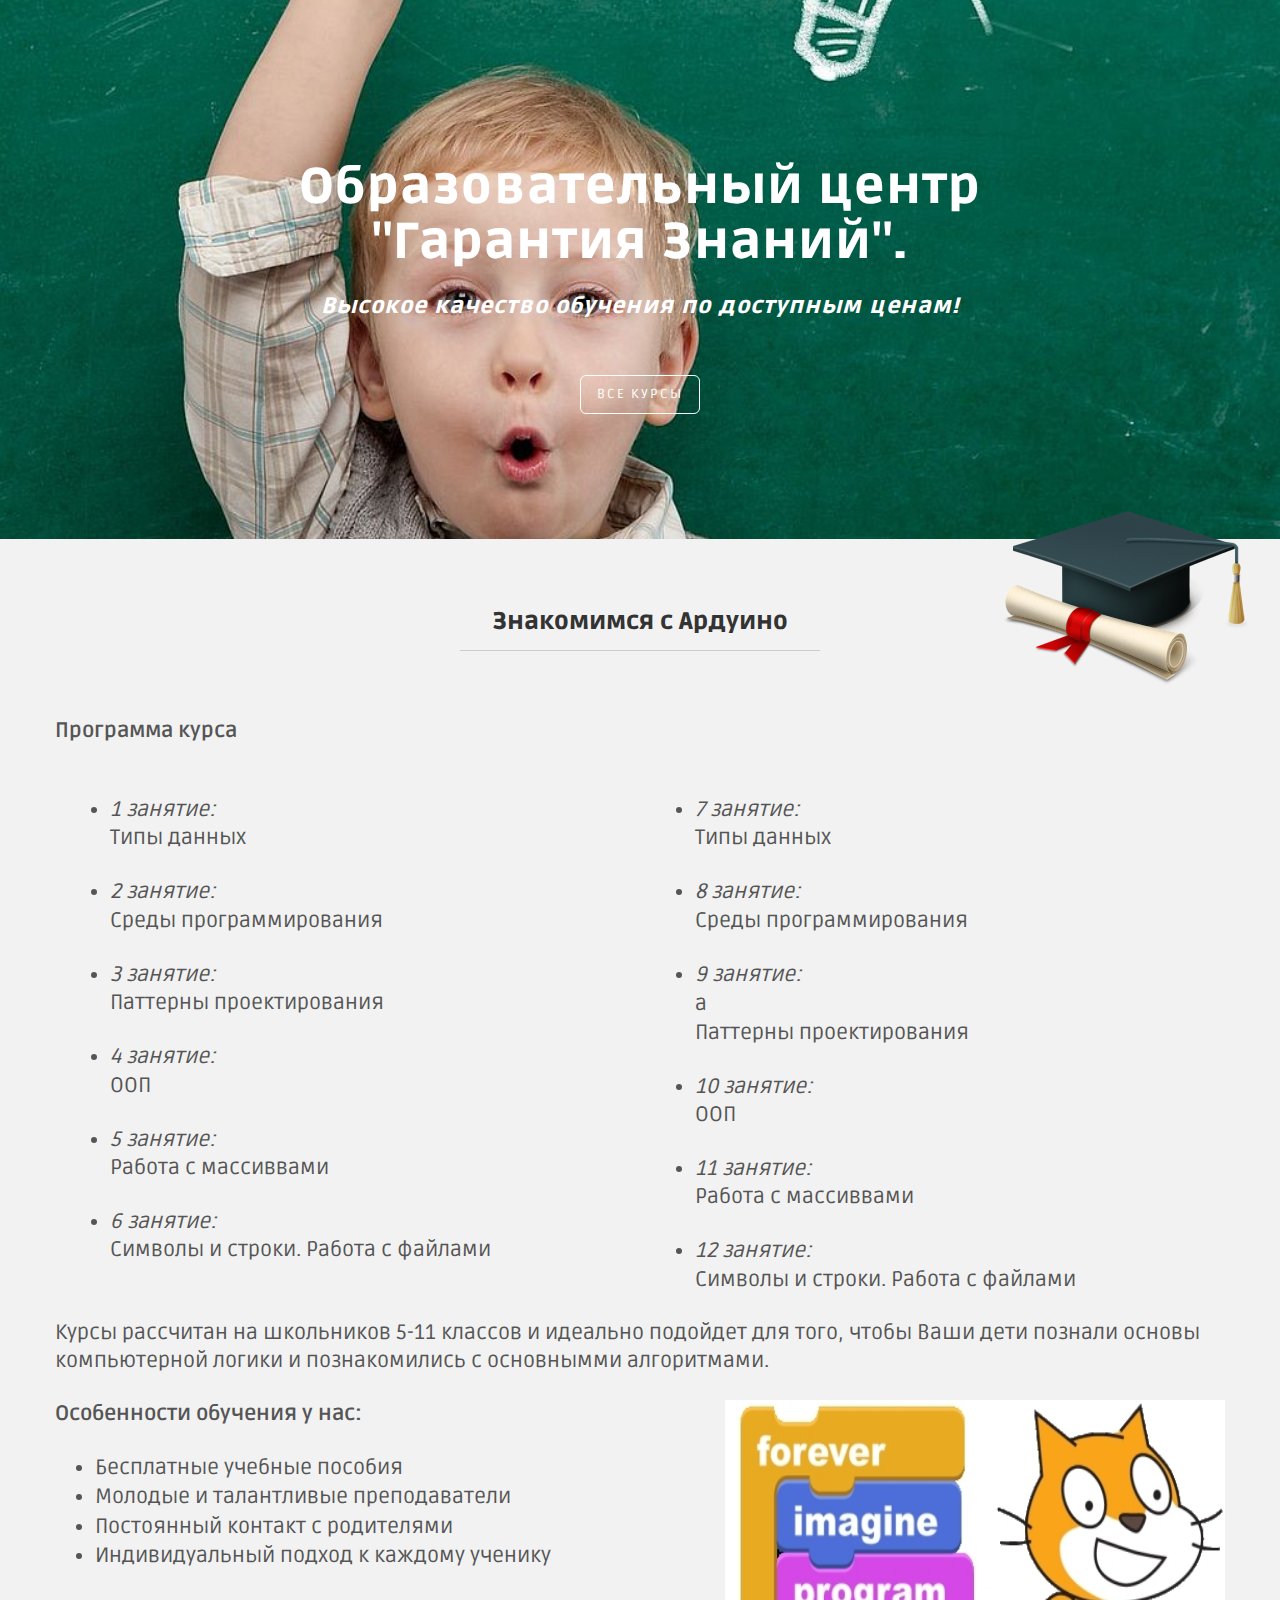
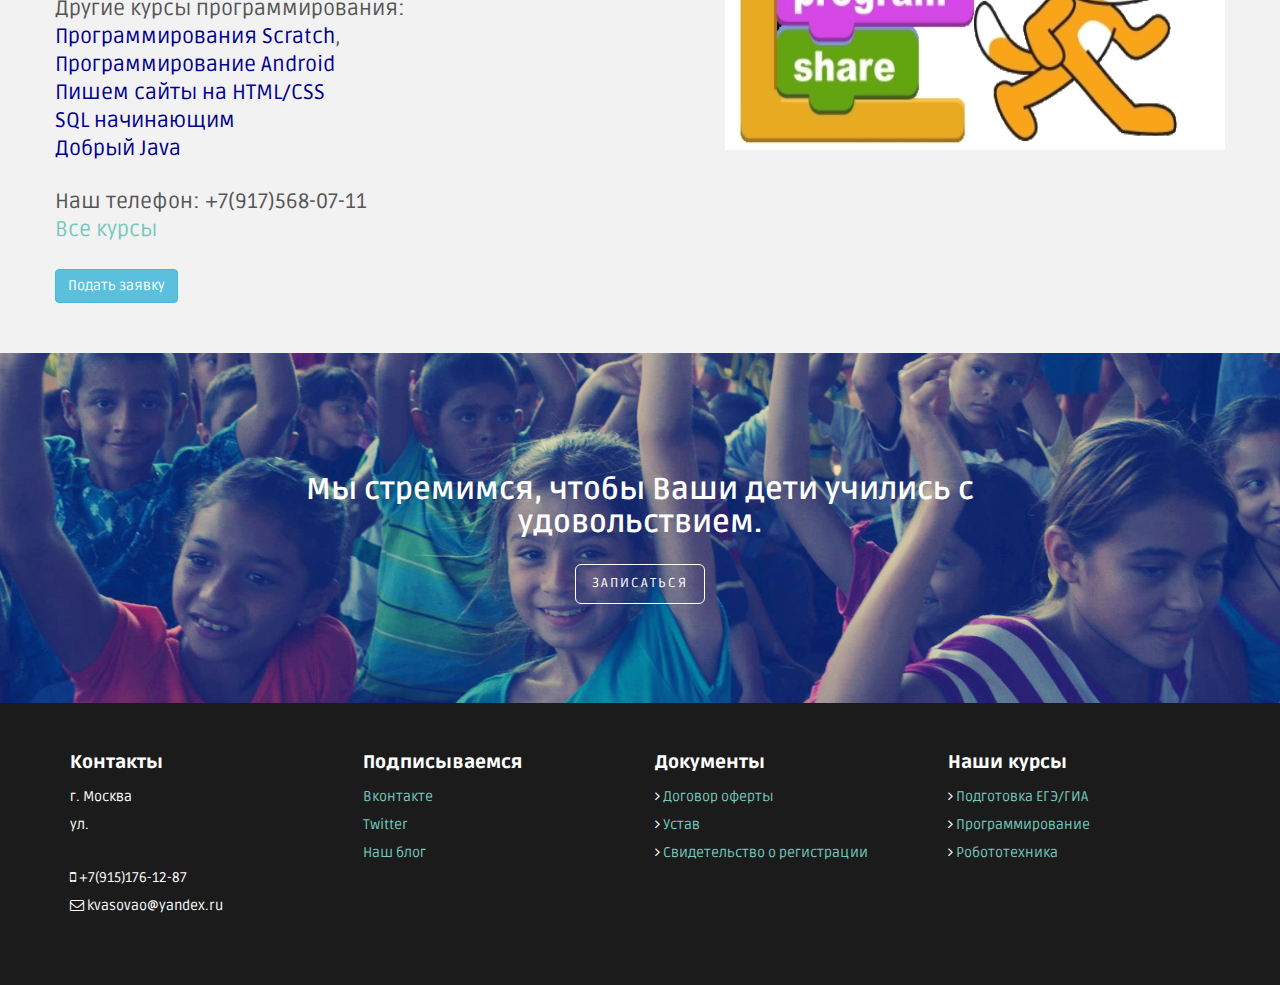
<file: arduino-first.html>
<!DOCTYPE html>
<html lang="en">
<head>
    <meta charset="utf-8">
    <meta http-equiv="X-UA-Compatible" content="IE=edge">
    <meta name="viewport" content="width=device-width, initial-scale=1.0">
    <meta name="description" content="Курсы программирования в образовательном центре Гарантия Знаний">
    <meta name="author" content="">
    <link rel="shortcut icon" href="assets/ico/favicon.png">

    <title>Гарантия Знаний - Создаем роботов на платформе Ардуино</title>

    <link href="assets/css/hover_pack.css" rel="stylesheet">

    <!-- Bootstrap core CSS -->
    <link href="assets/css/bootstrap.css" rel="stylesheet">

    <!-- Custom styles for this template -->
    <link href="assets/css/main.css" rel="stylesheet">
    <link href="assets/css/colors/color-74c9be.css" rel="stylesheet">
    <link href="assets/css/animations.css" rel="stylesheet">
    <link href="assets/css/font-awesome.min.css" rel="stylesheet">


    <!-- JavaScripts needed at the beginning
    ================================================== -->
    <script type="text/javascript" src="http://alvarez.is/demo/marco/assets/js/twitterFetcher_v10_min.js"></script>

    <!-- Main Jquery & Hover Effects. Should load first -->
    <script src="https://code.jquery.com/jquery-1.10.2.min.js"></script>
    <script src="assets/js/hover_pack.js"></script>


    <!-- HTML5 shim and Respond.js IE8 support of HTML5 elements and media queries -->
    <!--[if lt IE 9]>
    <script src="https://oss.maxcdn.com/libs/html5shiv/3.7.0/html5shiv.js"></script>
    <script src="https://oss.maxcdn.com/libs/respond.js/1.3.0/respond.min.js"></script>
    <![endif]-->
</head>

<body>


<! ========== HEADERWRAP ====================================================================================================
=============================================================================================================================>
<div id="headerwrap">
    <div class="container">
        <div class="row centered">
            <div class="col-lg-8 col-lg-offset-2 mt">
                <h1 class="animation slideDown">Образовательный центр "Гарантия Знаний".<br><i style="font-size: 22px;">Высокое качество обучения по доступным ценам!</i></h1>
                <p class="mt"><a href="index.html#courses-first"><button type="button" class="btn btn-cta btn-lg">ВСЕ КУРСЫ</button></a></p>
            </div>
        </div><!-- /row -->
    </div><!-- /container -->
</div> <!-- /headerwrap -->

<img class="education" src="assets/img/courses/education.png">
<! ========== About ====================================================================================================
=============================================================================================================================>
<div class="container">
    <div class="row mt centered ">
        <div class="col-lg-4 col-lg-offset-4">
            <h3>Знакомимся с Ардуино</h3>
            <hr>
        </div>
    </div><!-- /row -->

    <div class="row mt lead">
        <b>Программа курса </b>
    </div>
    <div class="row mt lead">
        <div class="col-lg-6">
            <ul>
                <li><i>1 занятие: </i></li>
                <p>Типы данных</p>
                <li><i>2 занятие: </i></li>
                <p>Среды программирования</p>
                <li><i>3 занятие: </i></li>
                <p>Паттерны проектирования</p>
                <li><i>4 занятие: </i></li>
                <p>ООП</p>
                <li><i>5 занятие: </i></li>
                <p>Работа с массиввами</p>
                <li><i>6 занятие: </i></li>
                <p>Символы и строки. Работа с файлами</p>
            </ul>
        </div>
        <div class="col-lg-6">
            <ul>
                <li><i>7 занятие: </i></li>
                <p>Типы данных</p>
                <li><i>8 занятие: </i></li>
                <p>Среды программирования</p>
                <li><i>9 занятие: </i></li>a
                <p>Паттерны проектирования</p>
                <li><i>10 занятие: </i></li>
                <p>ООП</p>
                <li><i>11 занятие: </i></li>
                <p>Работа с массиввами</p>
                <li><i>12 занятие: </i></li>
                <p>Символы и строки. Работа с файлами</p>
            </ul>
        </div>
        <p>Курсы рассчитан на школьников 5-11 классов и идеально подойдет для того, чтобы Ваши дети познали основы компьютерной логики и познакомились с основнымми алгоритмами.</p>
        <div class="col-lg-offset-10"><img src="assets/img/courses/scratch.jpg" alt="Курсы программирования в Гарантии Знаний" style="float: right;" width="500" height="350"></div>
        <p><b>Особенности обучения у нас:</b><br>
        <ul>
            <li>Бесплатные учебные пособия</li>
            <li>Молодые и талантливые преподаватели</li>
            <li>Постоянный контакт с родителями</li>
            <li>Индивидуальный подход к каждому ученику</li>
        </ul>
        </p>
        <p>Другие курсы программирования:<br> <a href="scratch.html" style="color: darkblue">Программирования Scratch</a>,<br> <a href="" style="color: darkblue">Программирование Android</a><br>
            <a href="" style="color: darkblue">Пишем сайты на HTML/CSS</a><br>
            <a href="" style="color: darkblue">SQL начинающим</a><br>
            <a href="" style="color: darkblue">Добрый Java</a></p>
        <p>Наш телефон: +7(917)568-07-11<br><a href="index.html#courses-first">Все курсы</a></p>
        <a href="index.html#order"><button class="right btn btn-info">Подать заявку</button></a>
    </div><!-- col-lg-4 -->
</div><!-- /row -->
</div><!-- /container -->

<! ========== CALL TO ACTION 2 ==============================================================================================
=============================================================================================================================>
<div id="cta02">
    <div class="container">
        <div class="row">
            <div class="col-lg-8 col-lg-offset-2">
                <h2>Мы стремимся, чтобы Ваши дети учились с удовольствием.</h2>
                <a href="index.html#order"><button type="button" class="btn btn-cta btn-lg">ЗАПИСАТЬСЯ</button></a>
            </div>
        </div><!-- /row -->
    </div><!-- /container -->
</div><! --/cta02 -->

<! ========== FOOTER ========================================================================================================
=============================================================================================================================>

<div id="f">
    <div class="container">
        <div class="row">
            <!-- ADDRESS -->
            <div class="col-lg-3">
                <h4>Контакты</h4>
                <p>
                    г. Москва<br/>
                    ул. <br/>
                </p>
                <p>
                    <i class="fa fa-mobile"></i> +7(915)176-12-87<br/>
                    <i class="fa fa-envelope-o"></i> kvasovao@yandex.ru
                </p>
            </div><! --/col-lg-3 -->

            <!-- TWEETS -->
            <div class="col-lg-3">
                <h4>Подписываемся</h4>
                <p><a target="_blank" href="http://vk.com/yarznaniya">Вконтакте</a><br/>
                    <a target="_blank" href="https://twitter.com/garanty_to_know">Twitter</a><br/>
                    <a target="_blank" href="http://dobriyzhuk.tk/">Наш блог</a></p>
            </div><!-- /col-lg-3 -->

            <!-- LATEST POSTS -->
            <div class="col-lg-3">
                <h4>Документы</h4>
                <p>
                    <i class="fa fa-angle-right"></i> <a target="_blank" href="assets/img/courses/oferta.pdf">Договор оферты</a><br/>
                    <i class="fa fa-angle-right"></i> <a target="_blank" href="assets/img/courses/oferta.pdf">Устав</a><br/>
                    <i class="fa fa-angle-right"></i> <a target="_blank" href="assets/img/courses/oferta.pdf">Свидетельство о регистрации</a>
                </p>
            </div><!-- /col-lg-3 -->

            <!-- COURSES -->
            <div class="col-lg-3">
                <h4>Наши курсы</h4>
                <p>
                    <i class="fa fa-angle-right"></i> <a href="exam.html">Подготовка ЕГЭ/ГИА</a><br/>
                    <i class="fa fa-angle-right"></i> <a href="programming.html">Программирование</a><br/>
                    <i class="fa fa-angle-right"></i> <a href="robotics.html">Робототехника</a>
                </p>
            </div><!-- /col-lg-3 -->


        </div><! --/row -->
    </div><!-- /container -->
</div><!-- /f -->



<!-- Bootstrap core JavaScript
================================================== -->
<!-- Placed at the end of the document so the pages load faster -->
<script src="assets/js/bootstrap.min.js"></script>
<script src="assets/js/retina.js"></script>


<script>
    $(window).scroll(function() {
        $('.si').each(function(){
            var imagePos = $(this).offset().top;

            var topOfWindow = $(window).scrollTop();
            if (imagePos < topOfWindow+400) {
                $(this).addClass("slideUp");
            }
        });
    });
</script>




</body>
</html>
</file>
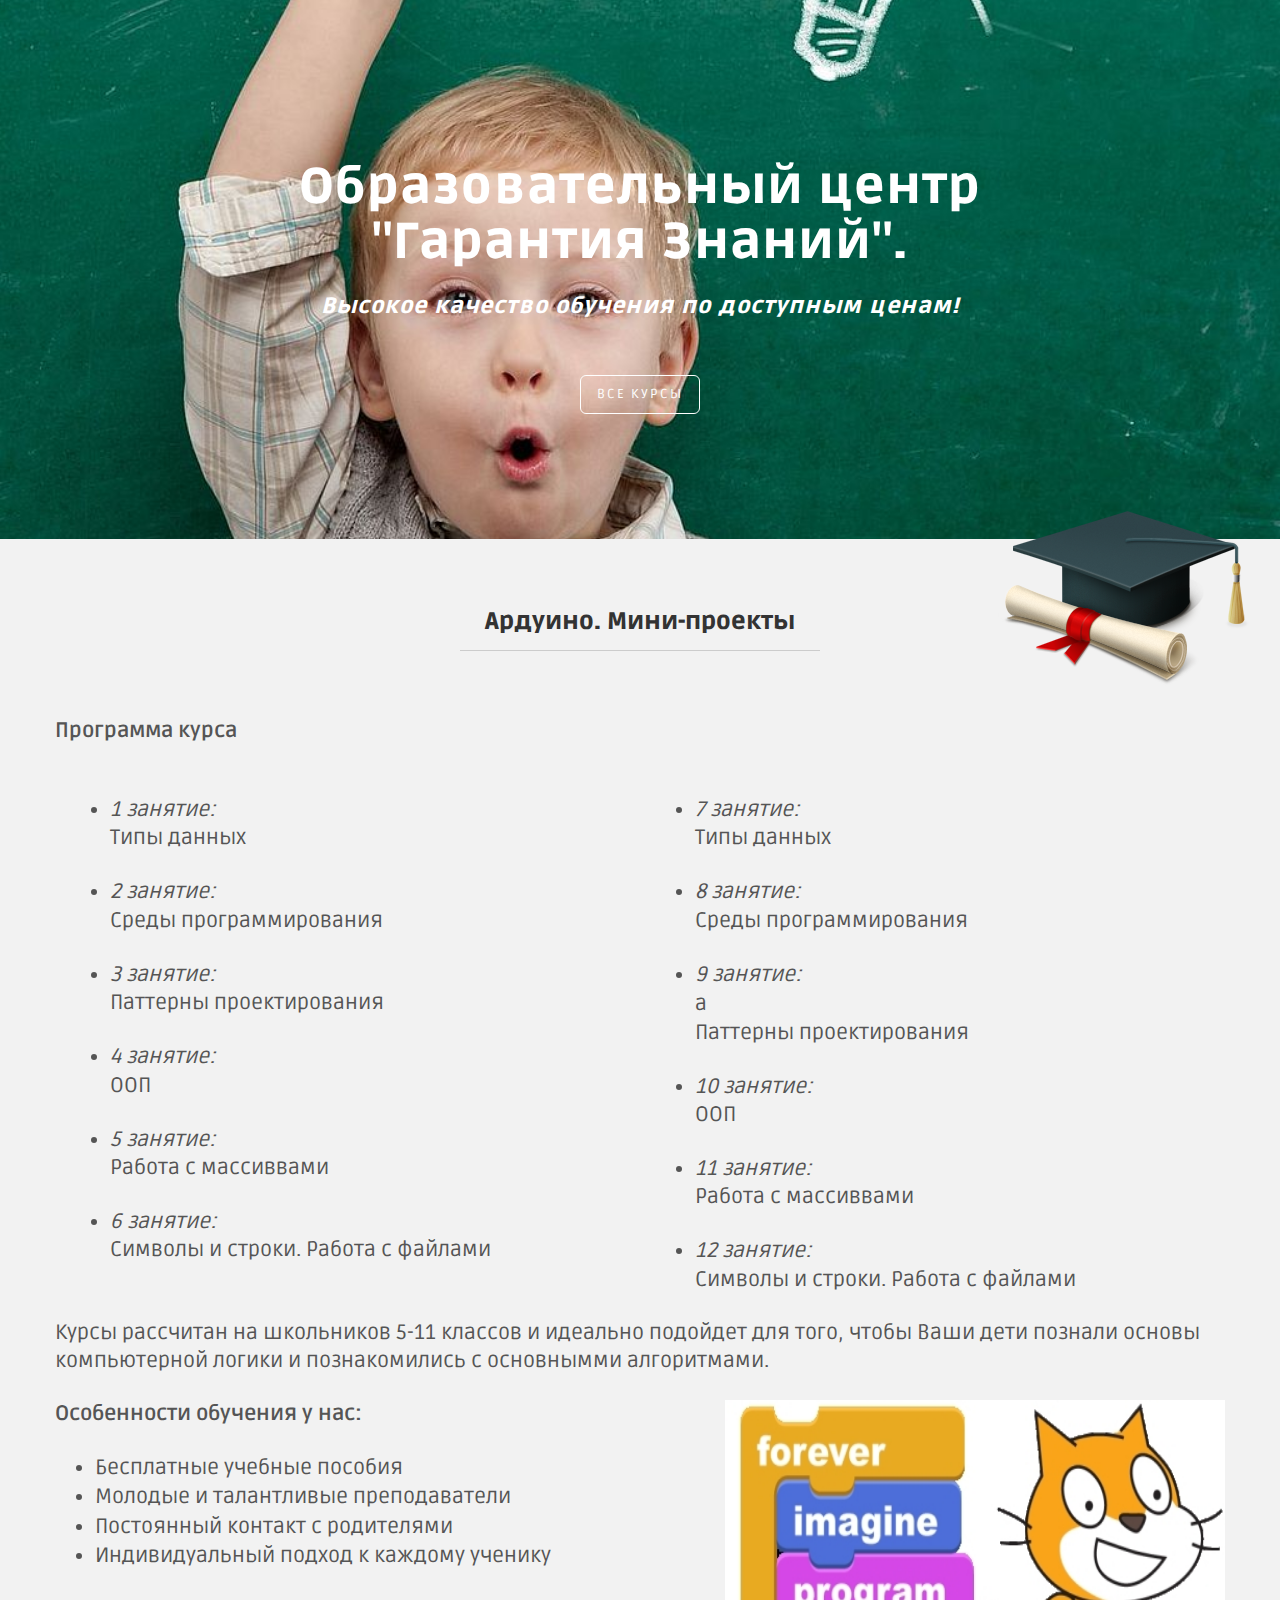
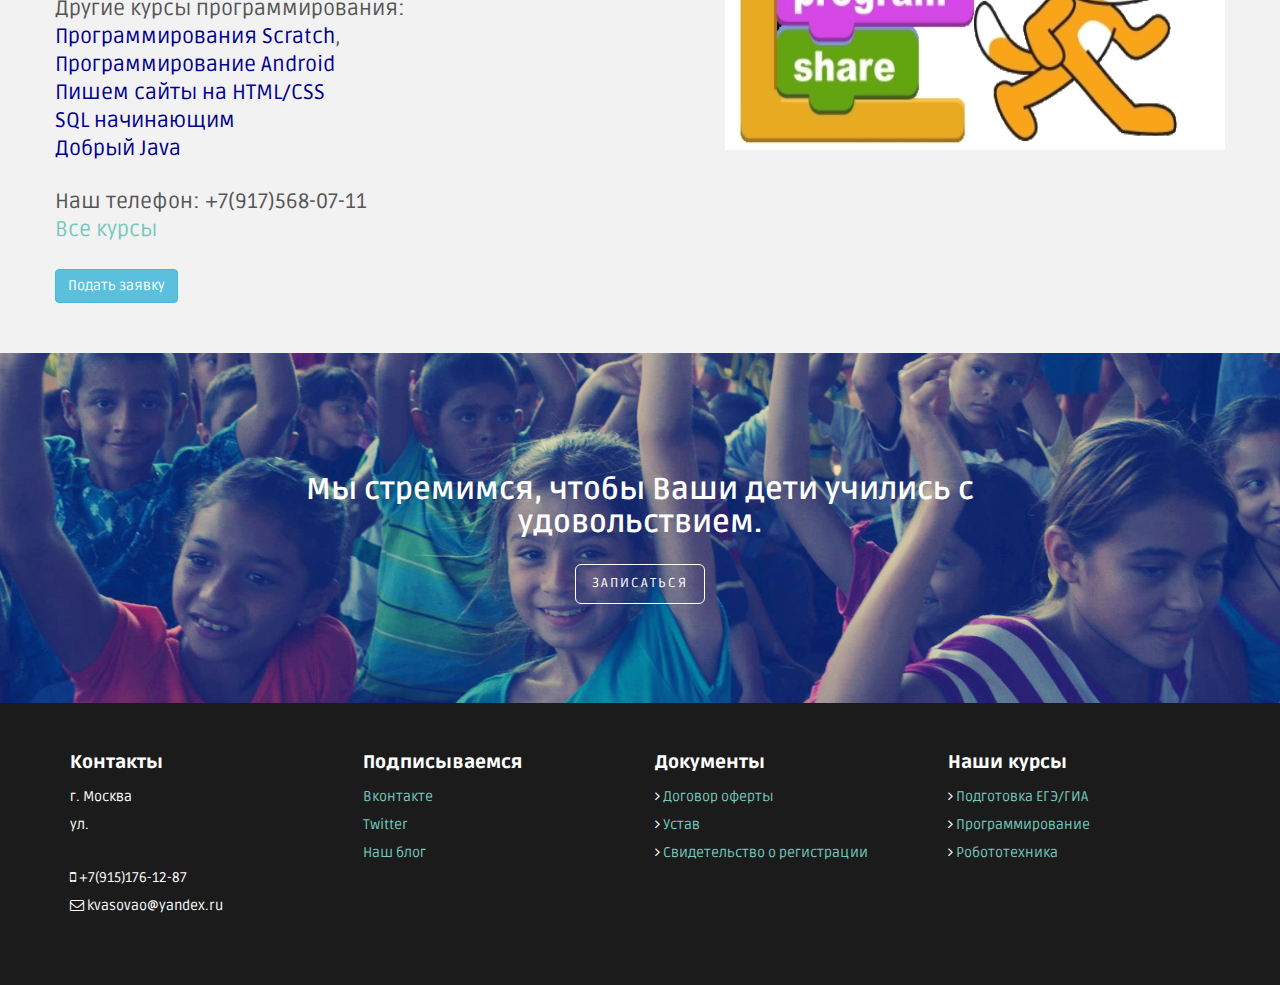
<file: arduino-projects.html>
<!DOCTYPE html>
<html lang="en">
<head>
    <meta charset="utf-8">
    <meta http-equiv="X-UA-Compatible" content="IE=edge">
    <meta name="viewport" content="width=device-width, initial-scale=1.0">
    <meta name="description" content="Курсы программирования в образовательном центре Гарантия Знаний">
    <meta name="author" content="">
    <link rel="shortcut icon" href="assets/ico/favicon.png">

    <title>Гарантия Знаний - Создаем роботов на платформе Ардуино</title>

    <link href="assets/css/hover_pack.css" rel="stylesheet">

    <!-- Bootstrap core CSS -->
    <link href="assets/css/bootstrap.css" rel="stylesheet">

    <!-- Custom styles for this template -->
    <link href="assets/css/main.css" rel="stylesheet">
    <link href="assets/css/colors/color-74c9be.css" rel="stylesheet">
    <link href="assets/css/animations.css" rel="stylesheet">
    <link href="assets/css/font-awesome.min.css" rel="stylesheet">


    <!-- JavaScripts needed at the beginning
    ================================================== -->
    <script type="text/javascript" src="http://alvarez.is/demo/marco/assets/js/twitterFetcher_v10_min.js"></script>

    <!-- Main Jquery & Hover Effects. Should load first -->
    <script src="https://code.jquery.com/jquery-1.10.2.min.js"></script>
    <script src="assets/js/hover_pack.js"></script>


    <!-- HTML5 shim and Respond.js IE8 support of HTML5 elements and media queries -->
    <!--[if lt IE 9]>
    <script src="https://oss.maxcdn.com/libs/html5shiv/3.7.0/html5shiv.js"></script>
    <script src="https://oss.maxcdn.com/libs/respond.js/1.3.0/respond.min.js"></script>
    <![endif]-->
</head>

<body>


<! ========== HEADERWRAP ====================================================================================================
=============================================================================================================================>
<div id="headerwrap">
    <div class="container">
        <div class="row centered">
            <div class="col-lg-8 col-lg-offset-2 mt">
                <h1 class="animation slideDown">Образовательный центр "Гарантия Знаний".<br><i style="font-size: 22px;">Высокое качество обучения по доступным ценам!</i></h1>
                <p class="mt"><a href="index.html#courses-first"><button type="button" class="btn btn-cta btn-lg">ВСЕ КУРСЫ</button></a></p>
            </div>
        </div><!-- /row -->
    </div><!-- /container -->
</div> <!-- /headerwrap -->

<img class="education" src="assets/img/courses/education.png">
<! ========== About ====================================================================================================
=============================================================================================================================>
<div class="container">
    <div class="row mt centered ">
        <div class="col-lg-4 col-lg-offset-4">
            <h3>Ардуино. Мини-проекты</h3>
            <hr>
        </div>
    </div><!-- /row -->

    <div class="row mt lead">
        <b>Программа курса </b>
    </div>
    <div class="row mt lead">
        <div class="col-lg-6">
            <ul>
                <li><i>1 занятие: </i></li>
                <p>Типы данных</p>
                <li><i>2 занятие: </i></li>
                <p>Среды программирования</p>
                <li><i>3 занятие: </i></li>
                <p>Паттерны проектирования</p>
                <li><i>4 занятие: </i></li>
                <p>ООП</p>
                <li><i>5 занятие: </i></li>
                <p>Работа с массиввами</p>
                <li><i>6 занятие: </i></li>
                <p>Символы и строки. Работа с файлами</p>
            </ul>
        </div>
        <div class="col-lg-6">
            <ul>
                <li><i>7 занятие: </i></li>
                <p>Типы данных</p>
                <li><i>8 занятие: </i></li>
                <p>Среды программирования</p>
                <li><i>9 занятие: </i></li>a
                <p>Паттерны проектирования</p>
                <li><i>10 занятие: </i></li>
                <p>ООП</p>
                <li><i>11 занятие: </i></li>
                <p>Работа с массиввами</p>
                <li><i>12 занятие: </i></li>
                <p>Символы и строки. Работа с файлами</p>
            </ul>
        </div>
        <p>Курсы рассчитан на школьников 5-11 классов и идеально подойдет для того, чтобы Ваши дети познали основы компьютерной логики и познакомились с основнымми алгоритмами.</p>
        <div class="col-lg-offset-10"><img src="assets/img/courses/scratch.jpg" alt="Курсы программирования в Гарантии Знаний" style="float: right;" width="500" height="350"></div>
        <p><b>Особенности обучения у нас:</b><br>
        <ul>
            <li>Бесплатные учебные пособия</li>
            <li>Молодые и талантливые преподаватели</li>
            <li>Постоянный контакт с родителями</li>
            <li>Индивидуальный подход к каждому ученику</li>
        </ul>
        </p>
        <p>Другие курсы программирования:<br> <a href="scratch.html" style="color: darkblue">Программирования Scratch</a>,<br> <a href="" style="color: darkblue">Программирование Android</a><br>
            <a href="" style="color: darkblue">Пишем сайты на HTML/CSS</a><br>
            <a href="" style="color: darkblue">SQL начинающим</a><br>
            <a href="" style="color: darkblue">Добрый Java</a></p>
        <p>Наш телефон: +7(917)568-07-11<br><a href="index.html#courses-first">Все курсы</a></p>
        <a href="index.html#order"><button class="right btn btn-info">Подать заявку</button></a>
    </div><!-- col-lg-4 -->
</div><!-- /row -->
</div><!-- /container -->

<! ========== CALL TO ACTION 2 ==============================================================================================
=============================================================================================================================>
<div id="cta02">
    <div class="container">
        <div class="row">
            <div class="col-lg-8 col-lg-offset-2">
                <h2>Мы стремимся, чтобы Ваши дети учились с удовольствием.</h2>
                <a href="index.html#order"><button type="button" class="btn btn-cta btn-lg">ЗАПИСАТЬСЯ</button></a>
            </div>
        </div><!-- /row -->
    </div><!-- /container -->
</div><! --/cta02 -->

<! ========== FOOTER ========================================================================================================
=============================================================================================================================>

<div id="f">
    <div class="container">
        <div class="row">
            <!-- ADDRESS -->
            <div class="col-lg-3">
                <h4>Контакты</h4>
                <p>
                    г. Москва<br/>
                    ул. <br/>
                </p>
                <p>
                    <i class="fa fa-mobile"></i> +7(915)176-12-87<br/>
                    <i class="fa fa-envelope-o"></i> kvasovao@yandex.ru
                </p>
            </div><! --/col-lg-3 -->

            <!-- TWEETS -->
            <div class="col-lg-3">
                <h4>Подписываемся</h4>
                <p><a target="_blank" href="http://vk.com/yarznaniya">Вконтакте</a><br/>
                    <a target="_blank" href="https://twitter.com/garanty_to_know">Twitter</a><br/>
                    <a target="_blank" href="http://dobriyzhuk.tk/">Наш блог</a></p>
            </div><!-- /col-lg-3 -->

            <!-- LATEST POSTS -->
            <div class="col-lg-3">
                <h4>Документы</h4>
                <p>
                    <i class="fa fa-angle-right"></i> <a target="_blank" href="assets/img/courses/oferta.pdf">Договор оферты</a><br/>
                    <i class="fa fa-angle-right"></i> <a target="_blank" href="assets/img/courses/oferta.pdf">Устав</a><br/>
                    <i class="fa fa-angle-right"></i> <a target="_blank" href="assets/img/courses/oferta.pdf">Свидетельство о регистрации</a>
                </p>
            </div><!-- /col-lg-3 -->

            <!-- COURSES -->
            <div class="col-lg-3">
                <h4>Наши курсы</h4>
                <p>
                    <i class="fa fa-angle-right"></i> <a href="exam.html">Подготовка ЕГЭ/ГИА</a><br/>
                    <i class="fa fa-angle-right"></i> <a href="programming.html">Программирование</a><br/>
                    <i class="fa fa-angle-right"></i> <a href="robotics.html">Робототехника</a>
                </p>
            </div><!-- /col-lg-3 -->


        </div><! --/row -->
    </div><!-- /container -->
</div><!-- /f -->



<!-- Bootstrap core JavaScript
================================================== -->
<!-- Placed at the end of the document so the pages load faster -->
<script src="assets/js/bootstrap.min.js"></script>
<script src="assets/js/retina.js"></script>


<script>
    $(window).scroll(function() {
        $('.si').each(function(){
            var imagePos = $(this).offset().top;

            var topOfWindow = $(window).scrollTop();
            if (imagePos < topOfWindow+400) {
                $(this).addClass("slideUp");
            }
        });
    });
</script>




</body>
</html>
</file>
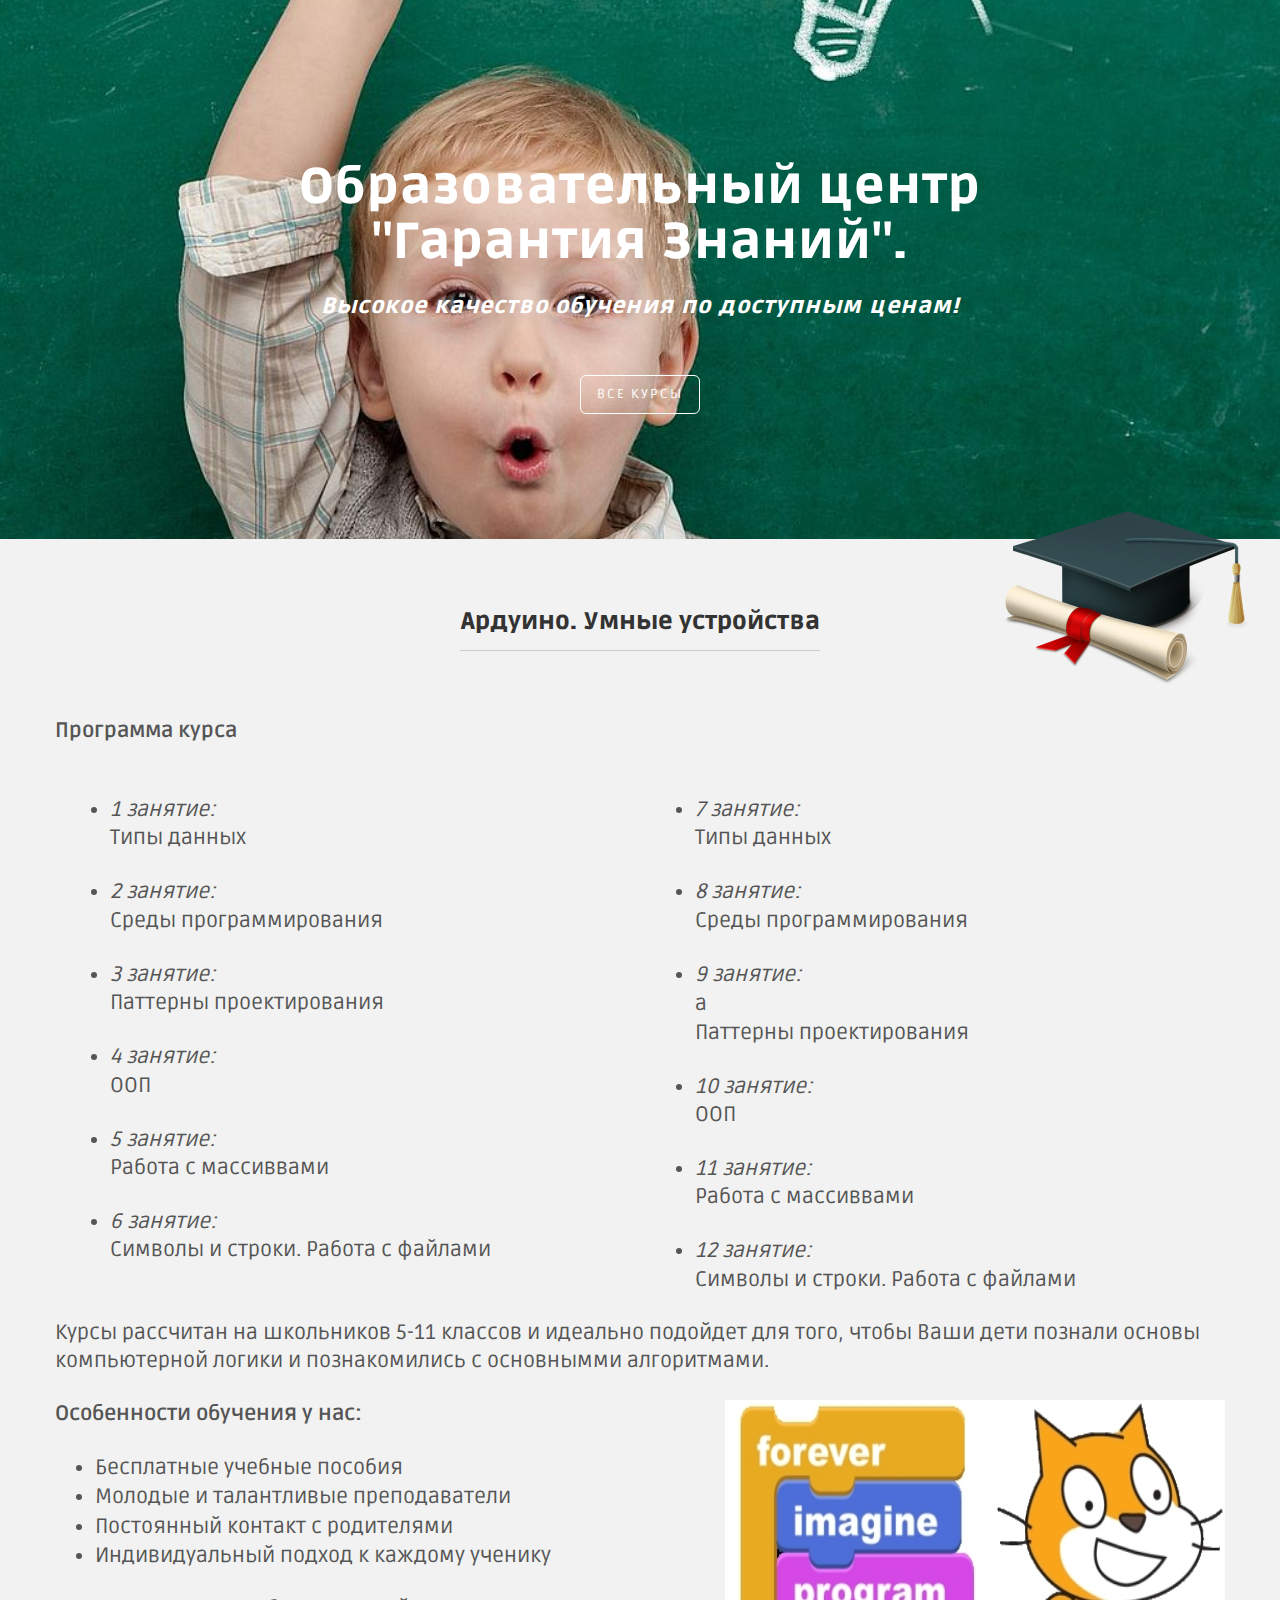
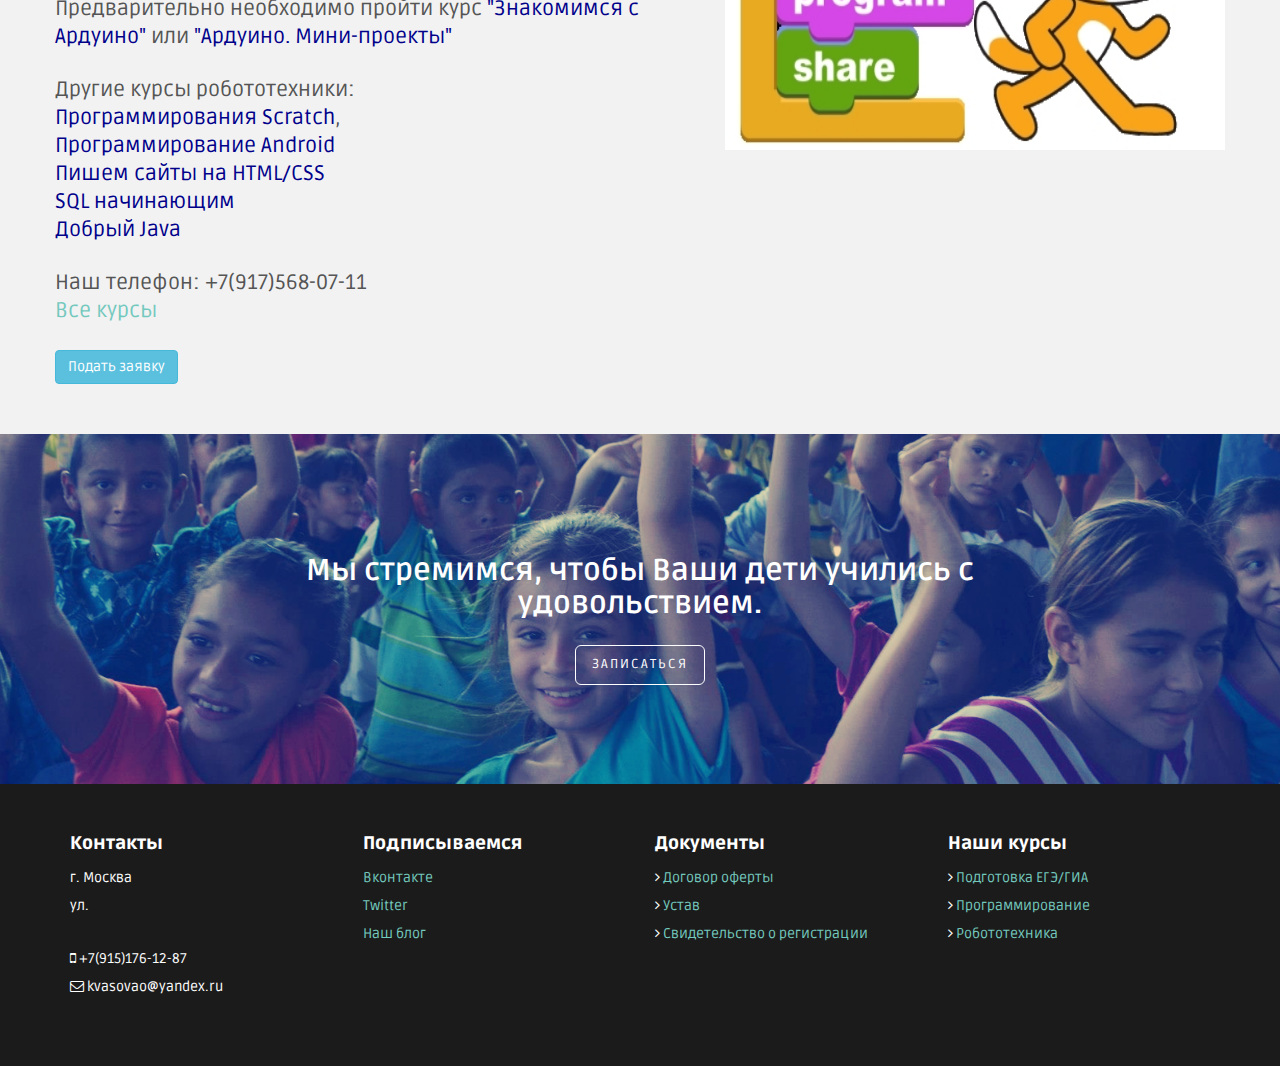
<file: arduino-smart-devices.html>
<!DOCTYPE html>
<html lang="en">
<head>
    <meta charset="utf-8">
    <meta http-equiv="X-UA-Compatible" content="IE=edge">
    <meta name="viewport" content="width=device-width, initial-scale=1.0">
    <meta name="description" content="Курсы программирования в образовательном центре Гарантия Знаний">
    <meta name="author" content="">
    <link rel="shortcut icon" href="assets/ico/favicon.png">

    <title>Гарантия Знаний - Создаем роботов на платформе Ардуино</title>

    <link href="assets/css/hover_pack.css" rel="stylesheet">

    <!-- Bootstrap core CSS -->
    <link href="assets/css/bootstrap.css" rel="stylesheet">

    <!-- Custom styles for this template -->
    <link href="assets/css/main.css" rel="stylesheet">
    <link href="assets/css/colors/color-74c9be.css" rel="stylesheet">
    <link href="assets/css/animations.css" rel="stylesheet">
    <link href="assets/css/font-awesome.min.css" rel="stylesheet">


    <!-- JavaScripts needed at the beginning
    ================================================== -->
    <script type="text/javascript" src="http://alvarez.is/demo/marco/assets/js/twitterFetcher_v10_min.js"></script>

    <!-- Main Jquery & Hover Effects. Should load first -->
    <script src="https://code.jquery.com/jquery-1.10.2.min.js"></script>
    <script src="assets/js/hover_pack.js"></script>


    <!-- HTML5 shim and Respond.js IE8 support of HTML5 elements and media queries -->
    <!--[if lt IE 9]>
    <script src="https://oss.maxcdn.com/libs/html5shiv/3.7.0/html5shiv.js"></script>
    <script src="https://oss.maxcdn.com/libs/respond.js/1.3.0/respond.min.js"></script>
    <![endif]-->
</head>

<body>


<! ========== HEADERWRAP ====================================================================================================
=============================================================================================================================>
<div id="headerwrap">
    <div class="container">
        <div class="row centered">
            <div class="col-lg-8 col-lg-offset-2 mt">
                <h1 class="animation slideDown">Образовательный центр "Гарантия Знаний".<br><i style="font-size: 22px;">Высокое качество обучения по доступным ценам!</i></h1>
                <p class="mt"><a href="index.html#courses-first"><button type="button" class="btn btn-cta btn-lg">ВСЕ КУРСЫ</button></a></p>
            </div>
        </div><!-- /row -->
    </div><!-- /container -->
</div> <!-- /headerwrap -->

<img class="education" src="assets/img/courses/education.png">
<! ========== About ====================================================================================================
=============================================================================================================================>
<div class="container">
    <div class="row mt centered ">
        <div class="col-lg-4 col-lg-offset-4">
            <h3>Ардуино. Умные устройства</h3>
            <hr>
        </div>
    </div><!-- /row -->

    <div class="row mt lead">
        <b>Программа курса </b>
    </div>
    <div class="row mt lead">
        <div class="col-lg-6">
            <ul>
                <li><i>1 занятие: </i></li>
                <p>Типы данных</p>
                <li><i>2 занятие: </i></li>
                <p>Среды программирования</p>
                <li><i>3 занятие: </i></li>
                <p>Паттерны проектирования</p>
                <li><i>4 занятие: </i></li>
                <p>ООП</p>
                <li><i>5 занятие: </i></li>
                <p>Работа с массиввами</p>
                <li><i>6 занятие: </i></li>
                <p>Символы и строки. Работа с файлами</p>
            </ul>
        </div>
        <div class="col-lg-6">
            <ul>
                <li><i>7 занятие: </i></li>
                <p>Типы данных</p>
                <li><i>8 занятие: </i></li>
                <p>Среды программирования</p>
                <li><i>9 занятие: </i></li>a
                <p>Паттерны проектирования</p>
                <li><i>10 занятие: </i></li>
                <p>ООП</p>
                <li><i>11 занятие: </i></li>
                <p>Работа с массиввами</p>
                <li><i>12 занятие: </i></li>
                <p>Символы и строки. Работа с файлами</p>
            </ul>
        </div>
        <p>Курсы рассчитан на школьников 5-11 классов и идеально подойдет для того, чтобы Ваши дети познали основы компьютерной логики и познакомились с основнымми алгоритмами.</p>
        <div class="col-lg-offset-10"><img src="assets/img/courses/scratch.jpg" alt="Курсы программирования в Гарантии Знаний" style="float: right;" width="500" height="350"></div>
        <p><b>Особенности обучения у нас:</b><br>
        <ul>
            <li>Бесплатные учебные пособия</li>
            <li>Молодые и талантливые преподаватели</li>
            <li>Постоянный контакт с родителями</li>
            <li>Индивидуальный подход к каждому ученику</li>
        </ul>
        </p>
        <p>Предварительно необходимо пройти курс <a href="arduino-first.html" style="color: darkblue">"Знакомимся с Ардуино"</a> или <a href="arduino-projects.html" style="color: darkblue">"Ардуино. Мини-проекты"</a></p>
        <p>Другие курсы робототехники:<br> <a href="scratch.html" style="color: darkblue">Программирования Scratch</a>,<br> <a href="" style="color: darkblue">Программирование Android</a><br>
            <a href="" style="color: darkblue">Пишем сайты на HTML/CSS</a><br>
            <a href="" style="color: darkblue">SQL начинающим</a><br>
            <a href="" style="color: darkblue">Добрый Java</a></p>
        <p>Наш телефон: +7(917)568-07-11<br><a href="index.html#courses-first">Все курсы</a></p>
        <a href="index.html#order"><button class="right btn btn-info">Подать заявку</button></a>
    </div><!-- col-lg-4 -->
</div><!-- /row -->
</div><!-- /container -->

<! ========== CALL TO ACTION 2 ==============================================================================================
=============================================================================================================================>
<div id="cta02">
    <div class="container">
        <div class="row">
            <div class="col-lg-8 col-lg-offset-2">
                <h2>Мы стремимся, чтобы Ваши дети учились с удовольствием.</h2>
                <a href="index.html#order"><button type="button" class="btn btn-cta btn-lg">ЗАПИСАТЬСЯ</button></a>
            </div>
        </div><!-- /row -->
    </div><!-- /container -->
</div><! --/cta02 -->

<! ========== FOOTER ========================================================================================================
=============================================================================================================================>

<div id="f">
    <div class="container">
        <div class="row">
            <!-- ADDRESS -->
            <div class="col-lg-3">
                <h4>Контакты</h4>
                <p>
                    г. Москва<br/>
                    ул. <br/>
                </p>
                <p>
                    <i class="fa fa-mobile"></i> +7(915)176-12-87<br/>
                    <i class="fa fa-envelope-o"></i> kvasovao@yandex.ru
                </p>
            </div><! --/col-lg-3 -->

            <!-- TWEETS -->
            <div class="col-lg-3">
                <h4>Подписываемся</h4>
                <p><a target="_blank" href="http://vk.com/yarznaniya">Вконтакте</a><br/>
                    <a target="_blank" href="https://twitter.com/garanty_to_know">Twitter</a><br/>
                    <a target="_blank" href="http://dobriyzhuk.tk/">Наш блог</a></p>
            </div><!-- /col-lg-3 -->

            <!-- LATEST POSTS -->
            <div class="col-lg-3">
                <h4>Документы</h4>
                <p>
                    <i class="fa fa-angle-right"></i> <a target="_blank" href="assets/img/courses/oferta.pdf">Договор оферты</a><br/>
                    <i class="fa fa-angle-right"></i> <a target="_blank" href="assets/img/courses/oferta.pdf">Устав</a><br/>
                    <i class="fa fa-angle-right"></i> <a target="_blank" href="assets/img/courses/oferta.pdf">Свидетельство о регистрации</a>
                </p>
            </div><!-- /col-lg-3 -->

            <!-- COURSES -->
            <div class="col-lg-3">
                <h4>Наши курсы</h4>
                <p>
                    <i class="fa fa-angle-right"></i> <a href="exam.html">Подготовка ЕГЭ/ГИА</a><br/>
                    <i class="fa fa-angle-right"></i> <a href="programming.html">Программирование</a><br/>
                    <i class="fa fa-angle-right"></i> <a href="robotics.html">Робототехника</a>
                </p>
            </div><!-- /col-lg-3 -->


        </div><! --/row -->
    </div><!-- /container -->
</div><!-- /f -->



<!-- Bootstrap core JavaScript
================================================== -->
<!-- Placed at the end of the document so the pages load faster -->
<script src="assets/js/bootstrap.min.js"></script>
<script src="assets/js/retina.js"></script>


<script>
    $(window).scroll(function() {
        $('.si').each(function(){
            var imagePos = $(this).offset().top;

            var topOfWindow = $(window).scrollTop();
            if (imagePos < topOfWindow+400) {
                $(this).addClass("slideUp");
            }
        });
    });
</script>




</body>
</html>
</file>
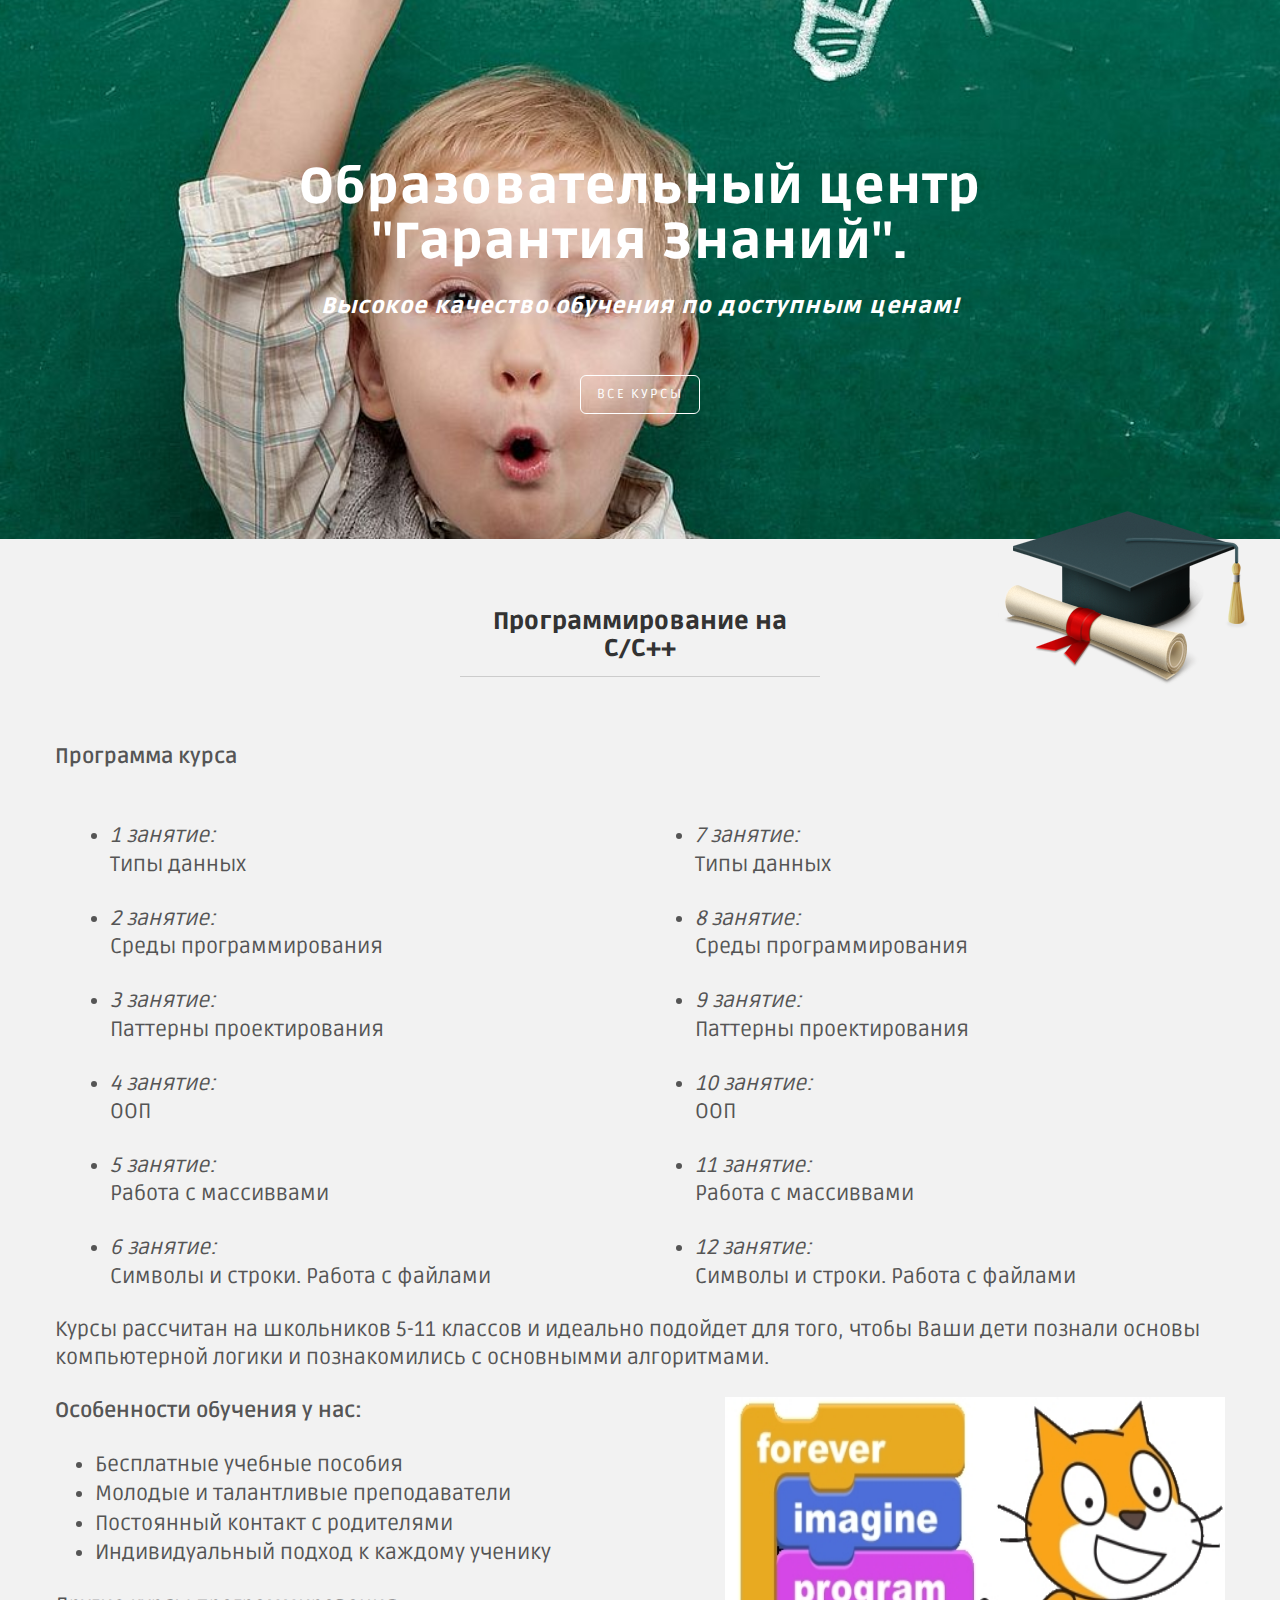
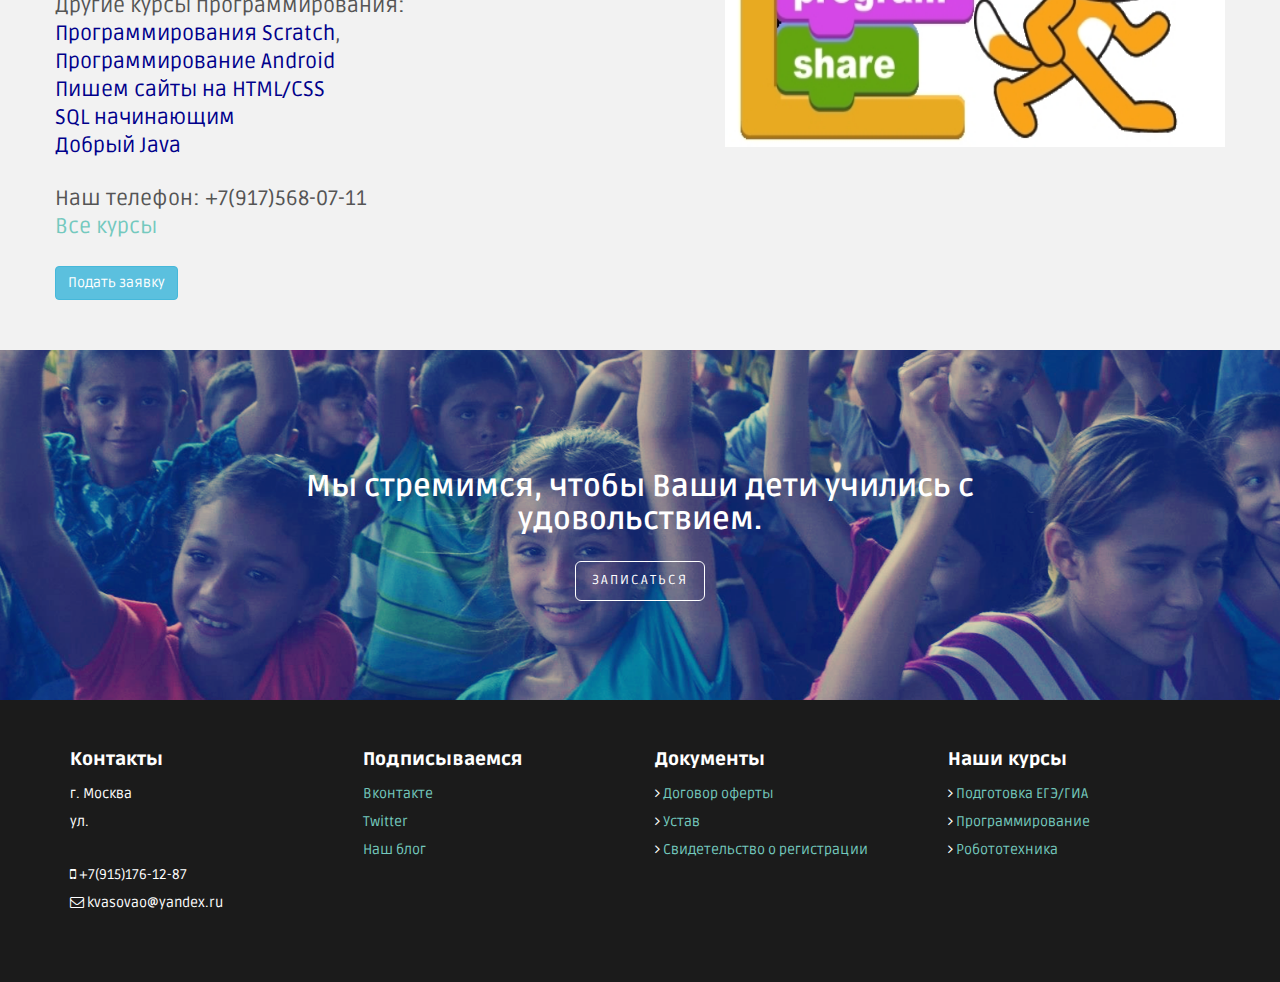
<file: c-course.html>
<!DOCTYPE html>
<html lang="en">
  <head>
    <meta charset="utf-8">
    <meta http-equiv="X-UA-Compatible" content="IE=edge">
    <meta name="viewport" content="width=device-width, initial-scale=1.0">
    <meta name="description" content="Курсы программирования в образовательном центре Гарантия Знаний">
    <meta name="author" content="">
    <link rel="shortcut icon" href="assets/ico/favicon.png">

    <title>Гарантия Знаний - курсы программирования для школьникво на C/C++</title>

    <link href="assets/css/hover_pack.css" rel="stylesheet">

    <!-- Bootstrap core CSS -->
    <link href="assets/css/bootstrap.css" rel="stylesheet">

    <!-- Custom styles for this template -->
    <link href="assets/css/main.css" rel="stylesheet">
    <link href="assets/css/colors/color-74c9be.css" rel="stylesheet">    
    <link href="assets/css/animations.css" rel="stylesheet">
    <link href="assets/css/font-awesome.min.css" rel="stylesheet">
    
    
    <!-- JavaScripts needed at the beginning
    ================================================== -->
    <script type="text/javascript" src="http://alvarez.is/demo/marco/assets/js/twitterFetcher_v10_min.js"></script>

    <!-- Main Jquery & Hover Effects. Should load first -->
    <script src="https://code.jquery.com/jquery-1.10.2.min.js"></script>
    <script src="assets/js/hover_pack.js"></script>
    

    <!-- HTML5 shim and Respond.js IE8 support of HTML5 elements and media queries -->
    <!--[if lt IE 9]>
      <script src="https://oss.maxcdn.com/libs/html5shiv/3.7.0/html5shiv.js"></script>
      <script src="https://oss.maxcdn.com/libs/respond.js/1.3.0/respond.min.js"></script>
    <![endif]-->
  </head>

  <body>


	<! ========== HEADERWRAP ==================================================================================================== 
	=============================================================================================================================>
    <div id="headerwrap">
    	<div class="container">
			<div class="row centered">
				<div class="col-lg-8 col-lg-offset-2 mt">
					<h1 class="animation slideDown">Образовательный центр "Гарантия Знаний".<br><i style="font-size: 22px;">Высокое качество обучения по доступным ценам!</i></h1>
    				<p class="mt"><a href="index.html#courses-first"><button type="button" class="btn btn-cta btn-lg">ВСЕ КУРСЫ</button></a></p>
				</div>
			</div><!-- /row -->
    	</div><!-- /container -->
    </div> <!-- /headerwrap -->

    <img class="education" src="assets/img/courses/education.png">
	<! ========== About ====================================================================================================
	=============================================================================================================================>    
	<div class="container">
		<div class="row mt centered ">
			<div class="col-lg-4 col-lg-offset-4">
				<h3>Программирование на C/C++</h3>
				<hr>
			</div>
		</div><!-- /row -->

        <div class="row mt lead">
			<b>Программа курса </b>
        </div>
        <div class="row mt lead">
            <div class="col-lg-6">
            <ul>
               <li><i>1 занятие: </i></li>
               <p>Типы данных</p>
                <li><i>2 занятие: </i></li>
                <p>Среды программирования</p>
                <li><i>3 занятие: </i></li>
                <p>Паттерны проектирования</p>
                <li><i>4 занятие: </i></li>
                <p>ООП</p>
                <li><i>5 занятие: </i></li>
                <p>Работа с массиввами</p>
                <li><i>6 занятие: </i></li>
                <p>Символы и строки. Работа с файлами</p>
            </ul>
            </div>
            <div class="col-lg-6">
                <ul>
                    <li><i>7 занятие: </i></li>
                    <p>Типы данных</p>
                    <li><i>8 занятие: </i></li>
                    <p>Среды программирования</p>
                    <li><i>9 занятие: </i></li>
                    <p>Паттерны проектирования</p>
                    <li><i>10 занятие: </i></li>
                    <p>ООП</p>
                    <li><i>11 занятие: </i></li>
                    <p>Работа с массиввами</p>
                    <li><i>12 занятие: </i></li>
                    <p>Символы и строки. Работа с файлами</p>
                </ul>
            </div>
<p>Курсы рассчитан на школьников 5-11 классов и идеально подойдет для того, чтобы Ваши дети познали основы компьютерной логики и познакомились с основнымми алгоритмами.</p>
            <div class="col-lg-offset-10"><img src="assets/img/courses/scratch.jpg" alt="Курсы программирования в Гарантии Знаний" style="float: right;" width="500" height="350"></div>
            <p><b>Особенности обучения у нас:</b><br>
                <ul>
                    <li>Бесплатные учебные пособия</li>
                    <li>Молодые и талантливые преподаватели</li>
                    <li>Постоянный контакт с родителями</li>
                    <li>Индивидуальный подход к каждому ученику</li>
                </ul>
            </p>
            <p>Другие курсы программирования:<br> <a href="scratch.html" style="color: darkblue">Программирования Scratch</a>,<br> <a href="" style="color: darkblue">Программирование Android</a><br>
                <a href="" style="color: darkblue">Пишем сайты на HTML/CSS</a><br>
                <a href="" style="color: darkblue">SQL начинающим</a><br>
                <a href="" style="color: darkblue">Добрый Java</a></p>
            <p>Наш телефон: +7(917)568-07-11<br><a href="index.html#courses-first">Все курсы</a></p>
            <a href="index.html#order"><button class="right btn btn-info">Подать заявку</button></a>
	    </div><!-- col-lg-4 -->
		</div><!-- /row -->
	</div><!-- /container -->

	<! ========== CALL TO ACTION 2 ==============================================================================================
	=============================================================================================================================>
    <div id="cta02">
    	<div class="container">
    		<div class="row">
    			<div class="col-lg-8 col-lg-offset-2">
    				<h2>Мы стремимся, чтобы Ваши дети учились с удовольствием.</h2>
                    <a href="index.html#order"><button type="button" class="btn btn-cta btn-lg">ЗАПИСАТЬСЯ</button></a>
    			</div>
    		</div><!-- /row -->
    	</div><!-- /container -->
    </div><! --/cta02 -->

	<! ========== FOOTER ======================================================================================================== 
	=============================================================================================================================>    
	
	<div id="f">
		<div class="container">
			<div class="row">
				<!-- ADDRESS -->
				<div class="col-lg-3">
					<h4>Контакты</h4>
					<p>
						г. Москва<br/>
						ул. <br/>
					</p>
					<p>
						<i class="fa fa-mobile"></i> +7(915)176-12-87<br/>
						<i class="fa fa-envelope-o"></i> kvasovao@yandex.ru
					</p>
				</div><! --/col-lg-3 -->
				
				<!-- TWEETS -->
				<div class="col-lg-3">
					<h4>Подписываемся</h4>
					<p><a target="_blank" href="http://vk.com/yarznaniya">Вконтакте</a><br/>
                        <a target="_blank" href="https://twitter.com/garanty_to_know">Twitter</a><br/>
                        <a target="_blank" href="http://dobriyzhuk.tk/">Наш блог</a></p>
				</div><!-- /col-lg-3 -->
				
				<!-- LATEST POSTS -->
				<div class="col-lg-3">
					<h4>Документы</h4>
					<p>
						<i class="fa fa-angle-right"></i> <a target="_blank" href="assets/img/courses/oferta.pdf">Договор оферты</a><br/>
						<i class="fa fa-angle-right"></i> <a target="_blank" href="assets/img/courses/oferta.pdf">Устав</a><br/>
						<i class="fa fa-angle-right"></i> <a target="_blank" href="assets/img/courses/oferta.pdf">Свидетельство о регистрации</a>
					</p>
				</div><!-- /col-lg-3 -->

                <!-- COURSES -->
                <div class="col-lg-3">
                    <h4>Наши курсы</h4>
                    <p>
                        <i class="fa fa-angle-right"></i> <a href="exam.html">Подготовка ЕГЭ/ГИА</a><br/>
                        <i class="fa fa-angle-right"></i> <a href="programming.html">Программирование</a><br/>
                        <i class="fa fa-angle-right"></i> <a href="robotics.html">Робототехника</a>
                    </p>
                </div><!-- /col-lg-3 -->
				
				
			</div><! --/row -->
		</div><!-- /container -->
	</div><!-- /f -->
	


    <!-- Bootstrap core JavaScript
    ================================================== -->
    <!-- Placed at the end of the document so the pages load faster -->
    <script src="assets/js/bootstrap.min.js"></script>
    <script src="assets/js/retina.js"></script>


  	<script>
		$(window).scroll(function() {
			$('.si').each(function(){
			var imagePos = $(this).offset().top;
	
			var topOfWindow = $(window).scrollTop();
				if (imagePos < topOfWindow+400) {
					$(this).addClass("slideUp");
				}
			});
		});
	</script>    



  
  </body>
</html>
</file>
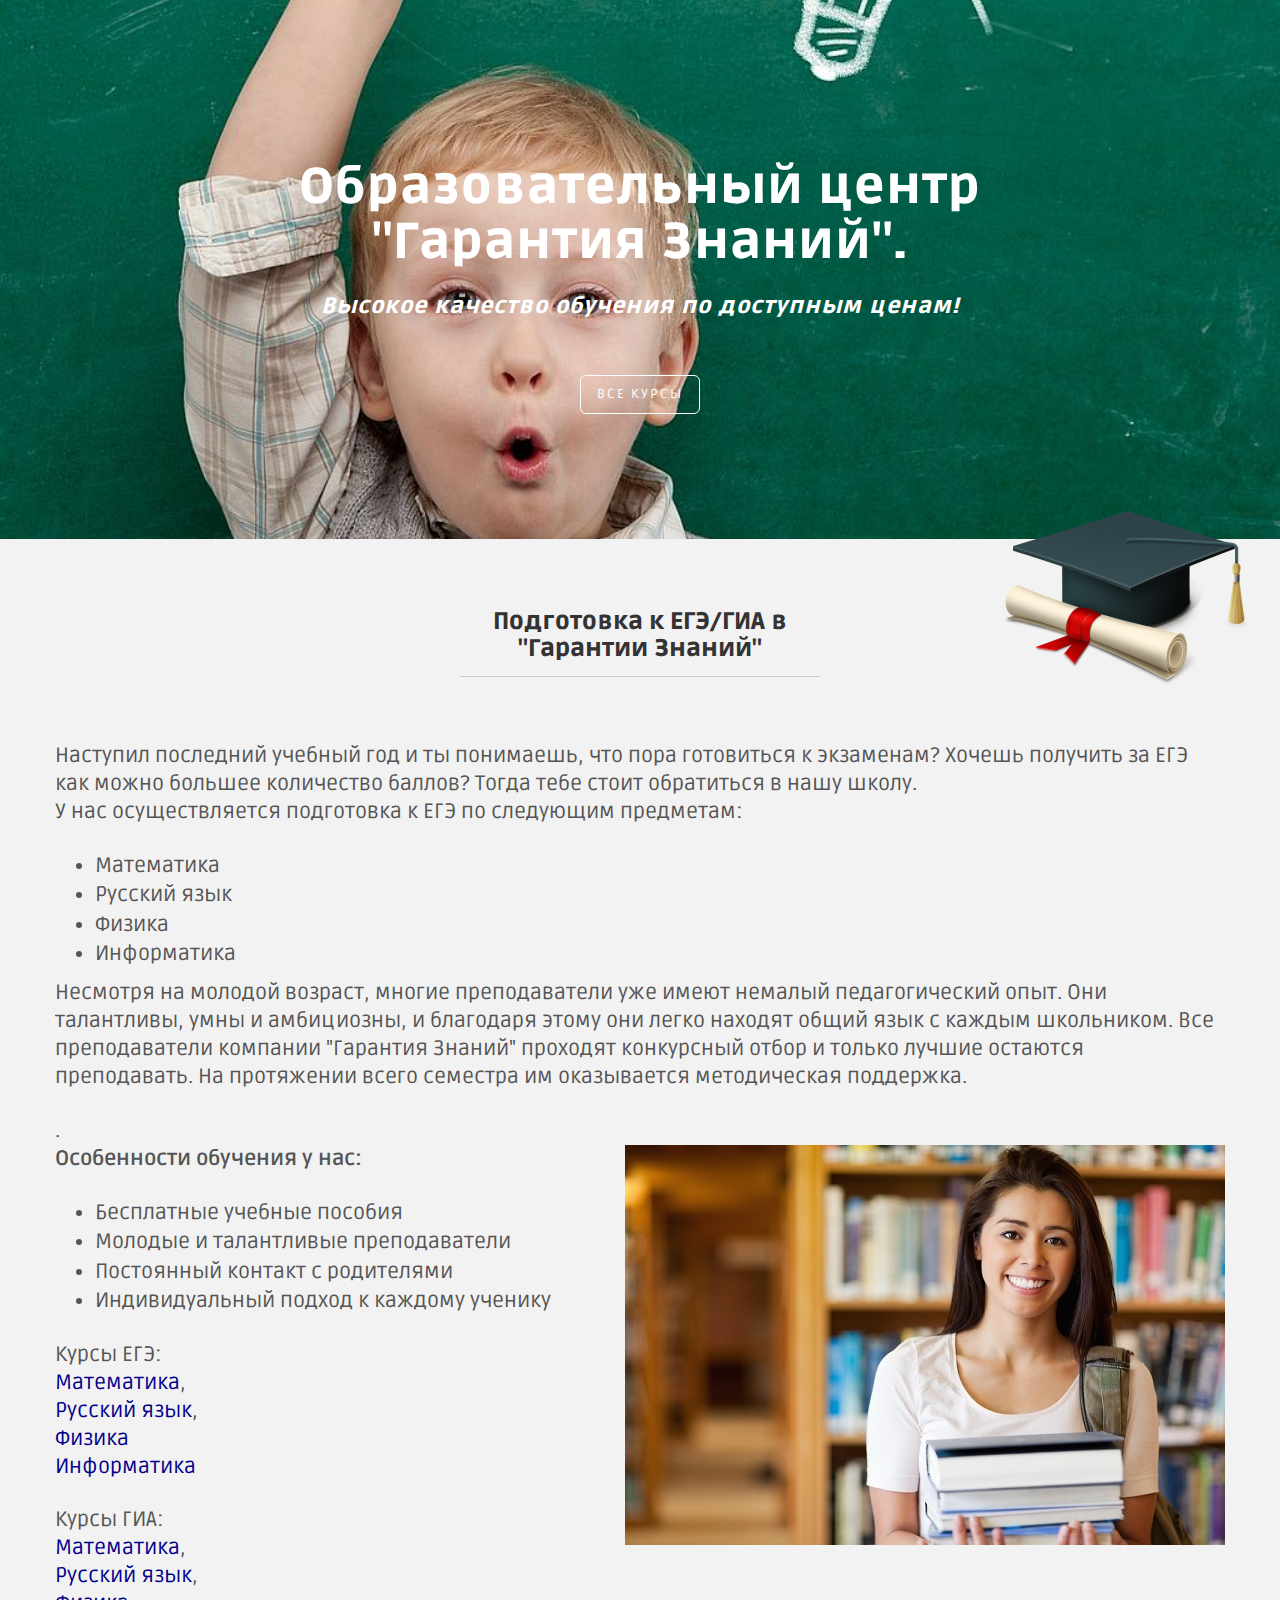
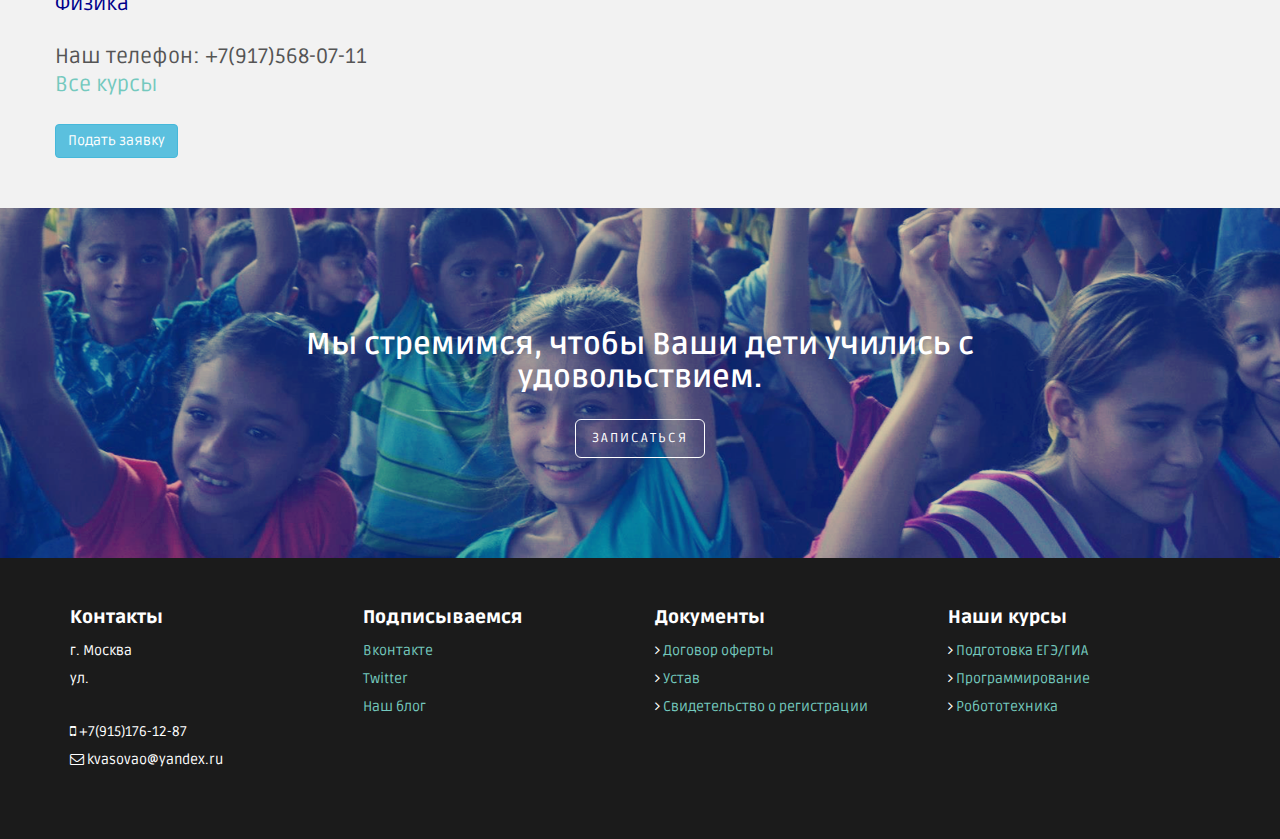
<file: exam.html>
<!DOCTYPE html>
<html lang="en">
  <head>
    <meta charset="utf-8">
    <meta http-equiv="X-UA-Compatible" content="IE=edge">
    <meta name="viewport" content="width=device-width, initial-scale=1.0">
    <meta name="description" content="Подготовительные курсы ЕГЭ и ГИА в образовательном центре ЕГЭ и ГИА">
    <meta name="author" content="">
    <link rel="shortcut icon" href="assets/ico/favicon.png">

    <title>Гарантия Знаний - курсы ЕГЭ о математике</title>

    <link href="assets/css/hover_pack.css" rel="stylesheet">

    <!-- Bootstrap core CSS -->
    <link href="assets/css/bootstrap.css" rel="stylesheet">

    <!-- Custom styles for this template -->
    <link href="assets/css/main.css" rel="stylesheet">
    <link href="assets/css/colors/color-74c9be.css" rel="stylesheet">    
    <link href="assets/css/animations.css" rel="stylesheet">
    <link href="assets/css/font-awesome.min.css" rel="stylesheet">
    
    
    <!-- JavaScripts needed at the beginning
    ================================================== -->
    <script type="text/javascript" src="http://alvarez.is/demo/marco/assets/js/twitterFetcher_v10_min.js"></script>

    <!-- Main Jquery & Hover Effects. Should load first -->
    <script src="https://code.jquery.com/jquery-1.10.2.min.js"></script>
    <script src="assets/js/hover_pack.js"></script>
    

    <!-- HTML5 shim and Respond.js IE8 support of HTML5 elements and media queries -->
    <!--[if lt IE 9]>
      <script src="https://oss.maxcdn.com/libs/html5shiv/3.7.0/html5shiv.js"></script>
      <script src="https://oss.maxcdn.com/libs/respond.js/1.3.0/respond.min.js"></script>
    <![endif]-->
  </head>

  <body>


	<! ========== HEADERWRAP ==================================================================================================== 
	=============================================================================================================================>
    <div id="headerwrap">
    	<div class="container">
			<div class="row centered">
				<div class="col-lg-8 col-lg-offset-2 mt">
					<h1 class="animation slideDown">Образовательный центр "Гарантия Знаний".<br><i style="font-size: 22px;">Высокое качество обучения по доступным ценам!</i></h1>
    				<p class="mt"><a href="index.html#courses-first"><button type="button" class="btn btn-cta btn-lg">ВСЕ КУРСЫ</button></a></p>
				</div>
			</div><!-- /row -->
    	</div><!-- /container -->
    </div> <!-- /headerwrap -->

    <img class="education" src="assets/img/courses/education.png">
	<! ========== About ====================================================================================================
	=============================================================================================================================>    
	<div class="container">
		<div class="row mt centered ">
			<div class="col-lg-4 col-lg-offset-4">
				<h3>Подготовка к ЕГЭ/ГИА в "Гарантии Знаний"</h3>
				<hr>
			</div>
		</div><!-- /row -->

		<div class="row mt lead">
            <p>Наступил последний учебный год и ты понимаешь, что пора готовиться к экзаменам? Хочешь получить за ЕГЭ как можно большее количество баллов? Тогда тебе стоит обратиться в нашу школу.
            <br>У нас осуществляется подготовка к ЕГЭ по следующим предметам:</p>
            <ul>
                <li>Математика</li>
                <li>Русский язык</li>
                <li>Физика</li>
                <li>Информатика</li>
            </ul>
            <p>Несмотря на молодой возраст, многие преподаватели уже имеют немалый педагогический опыт. Они талантливы, умны и амбициозны, и благодаря этому они легко находят общий язык с каждым школьником. Все преподаватели компании "Гарантия Знаний" проходят конкурсный отбор и только лучшие остаются преподавать. На протяжении всего семестра им оказывается методическая поддержка.</p>.
            <div class="col-lg-offset-10"><img src="assets/img/courses/exam.jpg" alt="Подготовительные курсы егэ и гиа в Гарантии Знаний" style="float: right;" width="600" height="400"></div>
            <p><b>Особенности обучения у нас:</b><br>
                <ul>
                    <li>Бесплатные учебные пособия</li>
                    <li>Молодые и талантливые преподаватели</li>
                    <li>Постоянный контакт с родителями</li>
                    <li>Индивидуальный подход к каждому ученику</li>
                </ul>
            </p>
            <p>Курсы ЕГЭ:<br> <a href="" style="color: darkblue">Математика</a>,<br> <a href="" style="color: darkblue">Русский язык</a>,<br> <a href="" style="color: darkblue">Физика</a><br>
                <a href="" style="color: darkblue">Информатика</a><br>
            <p>Курсы ГИА:<br> <a href="" style="color: darkblue">Математика</a>,<br> <a href="" style="color: darkblue">Русский язык</a>,<br> <a href="" style="color: darkblue">Физика</a><br>
            <p>Наш телефон: +7(917)568-07-11<br><a href="index.html#courses-first">Все курсы</a></p>
            <a href="index.html#order"><button class="right btn btn-info">Подать заявку</button></a>
	    </div><!-- col-lg-4 -->
			
		</div><!-- /row -->
	</div><!-- /container -->

	<! ========== CALL TO ACTION 2 ==============================================================================================
	=============================================================================================================================>
    <div id="cta02">
    	<div class="container">
    		<div class="row">
    			<div class="col-lg-8 col-lg-offset-2">
    				<h2>Мы стремимся, чтобы Ваши дети учились с удовольствием.</h2>
                    <a href="index.html#order"><button type="button" class="btn btn-cta btn-lg">ЗАПИСАТЬСЯ</button></a>
    			</div>
    		</div><!-- /row -->
    	</div><!-- /container -->
    </div><! --/cta02 -->

	<! ========== FOOTER ======================================================================================================== 
	=============================================================================================================================>    
	
	<div id="f">
		<div class="container">
			<div class="row">
				<!-- ADDRESS -->
				<div class="col-lg-3">
					<h4>Контакты</h4>
					<p>
						г. Москва<br/>
						ул. <br/>
					</p>
					<p>
						<i class="fa fa-mobile"></i> +7(915)176-12-87<br/>
						<i class="fa fa-envelope-o"></i> kvasovao@yandex.ru
					</p>
				</div><! --/col-lg-3 -->
				
				<!-- TWEETS -->
				<div class="col-lg-3">
					<h4>Подписываемся</h4>
					<p><a target="_blank" href="http://vk.com/yarznaniya">Вконтакте</a><br/>
                        <a target="_blank" href="https://twitter.com/garanty_to_know">Twitter</a><br/>
                        <a target="_blank" href="http://dobriyzhuk.tk/">Наш блог</a></p>
				</div><!-- /col-lg-3 -->

				<!-- LATEST POSTS -->
				<div class="col-lg-3">
					<h4>Документы</h4>
					<p>
						<i class="fa fa-angle-right"></i> <a target="_blank" href="assets/img/courses/oferta.pdf">Договор оферты</a><br/>
						<i class="fa fa-angle-right"></i> <a target="_blank" href="assets/img/courses/oferta.pdf">Устав</a><br/>
						<i class="fa fa-angle-right"></i> <a target="_blank" href="assets/img/courses/oferta.pdf">Свидетельство о регистрации</a>
					</p>
				</div><!-- /col-lg-3 -->

                <!-- COURSES -->
                <div class="col-lg-3">
                    <h4>Наши курсы</h4>
                    <p>
                        <i class="fa fa-angle-right"></i> <a href="exam.html">Подготовка ЕГЭ/ГИА</a><br/>
                        <i class="fa fa-angle-right"></i> <a href="programming.html">Программирование</a><br/>
                        <i class="fa fa-angle-right"></i> <a href="robotics.html">Робототехника</a>
                    </p>
                </div><!-- /col-lg-3 -->
				
				
			</div><! --/row -->
		</div><!-- /container -->
	</div><!-- /f -->
	


    <!-- Bootstrap core JavaScript
    ================================================== -->
    <!-- Placed at the end of the document so the pages load faster -->
    <script src="assets/js/bootstrap.min.js"></script>
    <script src="assets/js/retina.js"></script>


  	<script>
		$(window).scroll(function() {
			$('.si').each(function(){
			var imagePos = $(this).offset().top;
	
			var topOfWindow = $(window).scrollTop();
				if (imagePos < topOfWindow+400) {
					$(this).addClass("slideUp");
				}
			});
		});
	</script>    



  
  </body>
</html>
</file>
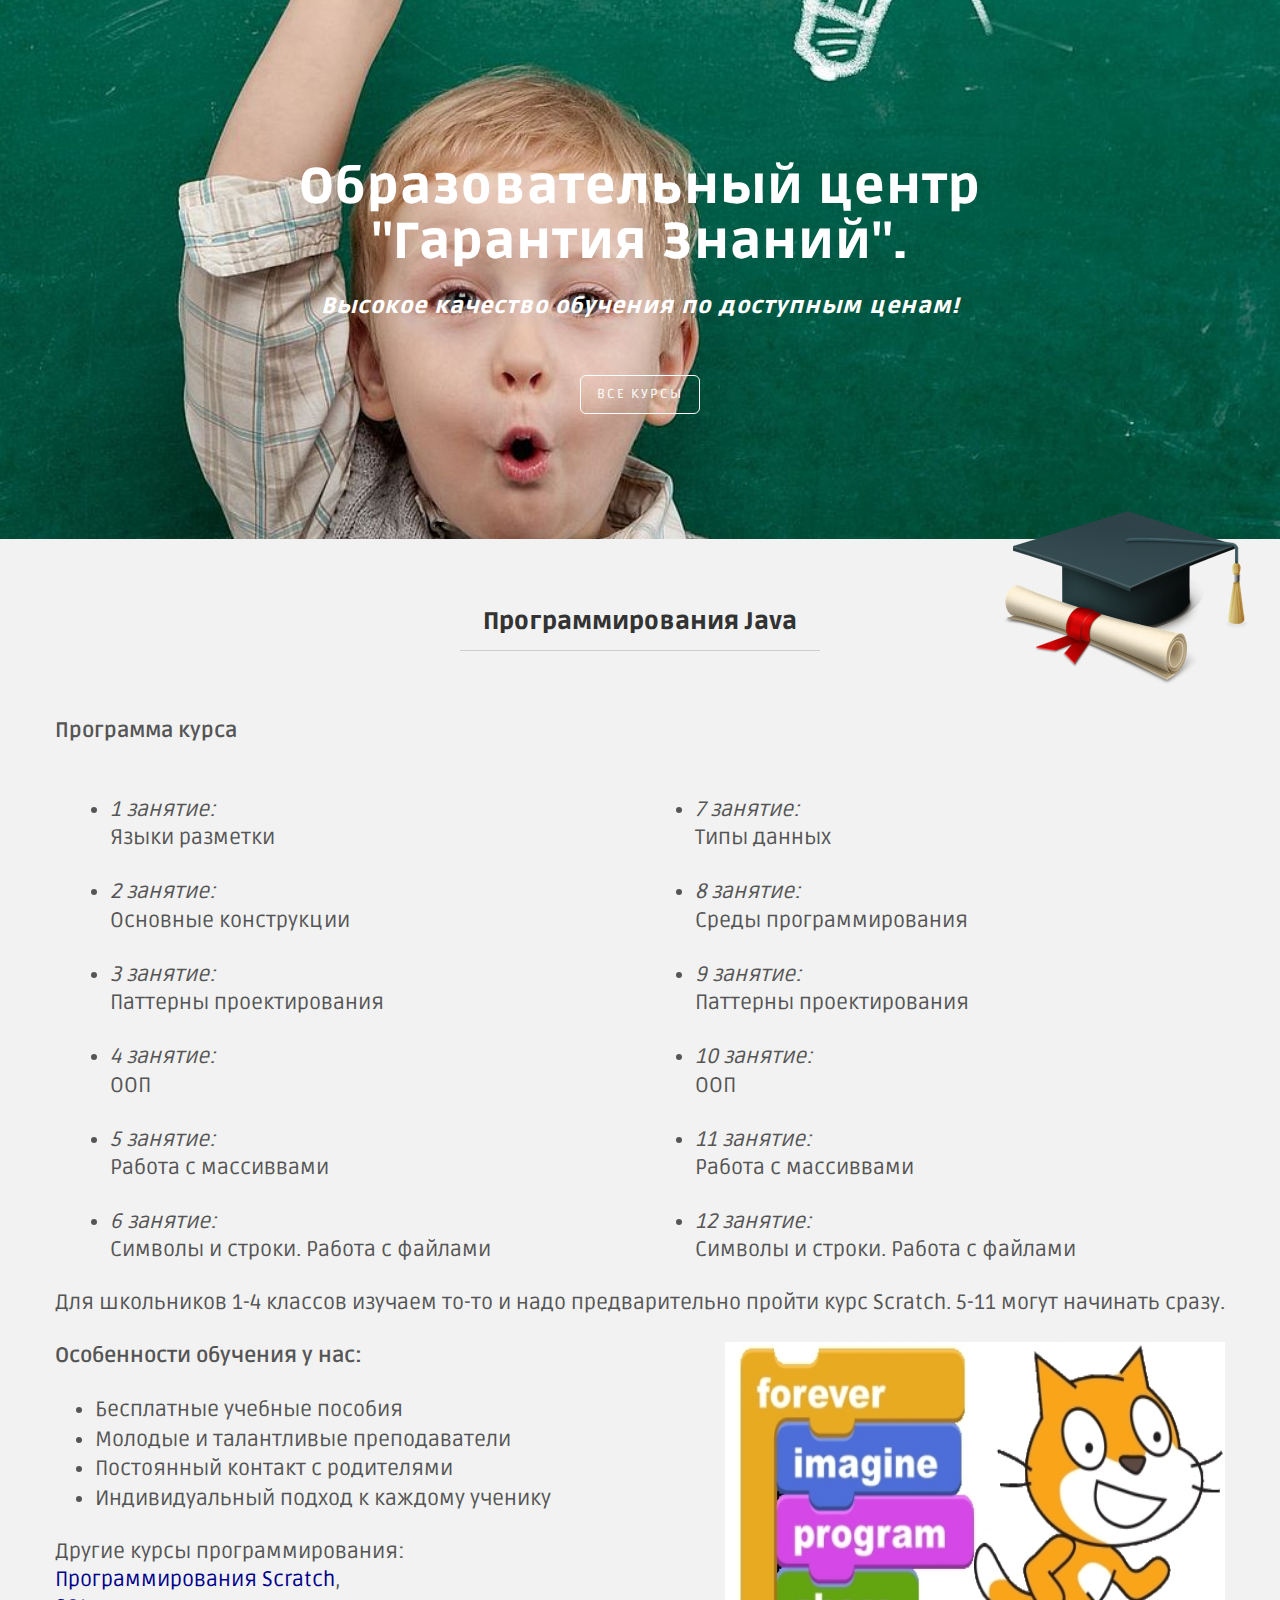
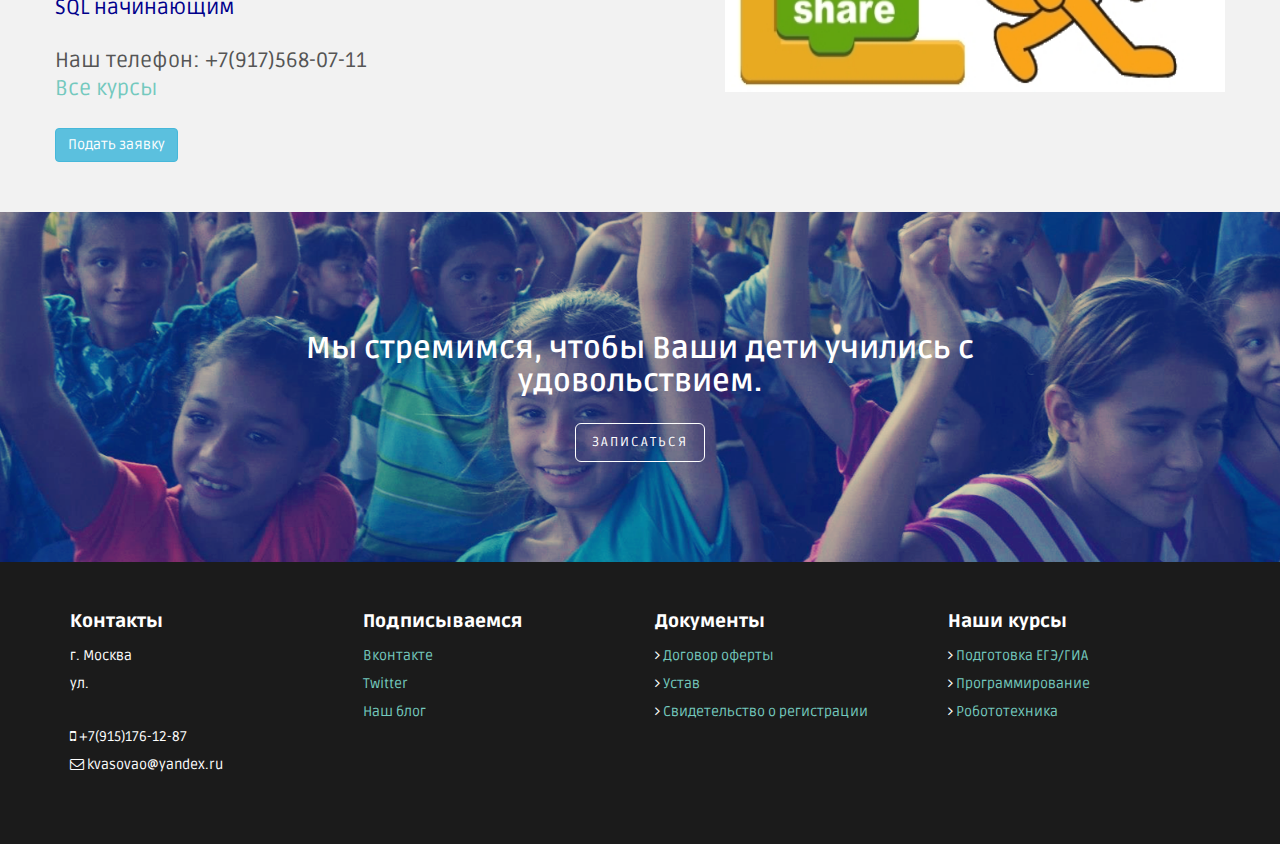
<file: java-course.html>
<!DOCTYPE html>
<html lang="en">
  <head>
    <meta charset="utf-8">
    <meta http-equiv="X-UA-Compatible" content="IE=edge">
    <meta name="viewport" content="width=device-width, initial-scale=1.0">
    <meta name="description" content="Курсы программирования в образовательном центре Гарантия Знаний">
    <meta name="author" content="">
    <link rel="shortcut icon" href="assets/ico/favicon.png">

    <title>Гарантия Знаний - программирование Java</title>

    <link href="assets/css/hover_pack.css" rel="stylesheet">

    <!-- Bootstrap core CSS -->
    <link href="assets/css/bootstrap.css" rel="stylesheet">

    <!-- Custom styles for this template -->
    <link href="assets/css/main.css" rel="stylesheet">
    <link href="assets/css/colors/color-74c9be.css" rel="stylesheet">    
    <link href="assets/css/animations.css" rel="stylesheet">
    <link href="assets/css/font-awesome.min.css" rel="stylesheet">
    
    
    <!-- JavaScripts needed at the beginning
    ================================================== -->
    <script type="text/javascript" src="http://alvarez.is/demo/marco/assets/js/twitterFetcher_v10_min.js"></script>

    <!-- Main Jquery & Hover Effects. Should load first -->
    <script src="https://code.jquery.com/jquery-1.10.2.min.js"></script>
    <script src="assets/js/hover_pack.js"></script>
    

    <!-- HTML5 shim and Respond.js IE8 support of HTML5 elements and media queries -->
    <!--[if lt IE 9]>
      <script src="https://oss.maxcdn.com/libs/html5shiv/3.7.0/html5shiv.js"></script>
      <script src="https://oss.maxcdn.com/libs/respond.js/1.3.0/respond.min.js"></script>
    <![endif]-->
  </head>

  <body>


	<! ========== HEADERWRAP ==================================================================================================== 
	=============================================================================================================================>
    <div id="headerwrap">
    	<div class="container">
			<div class="row centered">
				<div class="col-lg-8 col-lg-offset-2 mt">
					<h1 class="animation slideDown">Образовательный центр "Гарантия Знаний".<br><i style="font-size: 22px;">Высокое качество обучения по доступным ценам!</i></h1>
    				<p class="mt"><a href="index.html#courses-first"><button type="button" class="btn btn-cta btn-lg">ВСЕ КУРСЫ</button></a></p>
				</div>
			</div><!-- /row -->
    	</div><!-- /container -->
    </div> <!-- /headerwrap -->

    <img class="education" src="assets/img/courses/education.png">
	<! ========== About ====================================================================================================
	=============================================================================================================================>    
	<div class="container">
		<div class="row mt centered ">
			<div class="col-lg-4 col-lg-offset-4">
				<h3>Программирования Java</h3>
				<hr>
			</div>
		</div><!-- /row -->

        <div class="row mt lead">
			<b>Программа курса </b>
        </div>
        <div class="row mt lead">
            <div class="col-lg-6">
            <ul>
               <li><i>1 занятие: </i></li>
               <p>Языки разметки</p>
                <li><i>2 занятие: </i></li>
                <p>Основные конструкции</p>
                <li><i>3 занятие: </i></li>
                <p>Паттерны проектирования</p>
                <li><i>4 занятие: </i></li>
                <p>ООП</p>
                <li><i>5 занятие: </i></li>
                <p>Работа с массиввами</p>
                <li><i>6 занятие: </i></li>
                <p>Символы и строки. Работа с файлами</p>
            </ul>
            </div>
            <div class="col-lg-6">
                <ul>
                    <li><i>7 занятие: </i></li>
                    <p>Типы данных</p>
                    <li><i>8 занятие: </i></li>
                    <p>Среды программирования</p>
                    <li><i>9 занятие: </i></li>
                    <p>Паттерны проектирования</p>
                    <li><i>10 занятие: </i></li>
                    <p>ООП</p>
                    <li><i>11 занятие: </i></li>
                    <p>Работа с массиввами</p>
                    <li><i>12 занятие: </i></li>
                    <p>Символы и строки. Работа с файлами</p>
                </ul>
            </div>
<p>Для школьников 1-4 классов изучаем то-то и надо предварительно пройти курс Scratch. 5-11 могут начинать сразу.</p>
            <div class="col-lg-offset-10"><img src="assets/img/courses/scratch.jpg" alt="Курсы программирования в Гарантии Знаний" style="float: right;" width="500" height="350"></div>
            <p><b>Особенности обучения у нас:</b><br>
                <ul>
                    <li>Бесплатные учебные пособия</li>
                    <li>Молодые и талантливые преподаватели</li>
                    <li>Постоянный контакт с родителями</li>
                    <li>Индивидуальный подход к каждому ученику</li>
                </ul>
            </p>
            <p>Другие курсы программирования:<br> <a href="scratch.html" style="color: darkblue">Программирования Scratch</a>,<br>
                <a href="sql.html" style="color: darkblue">SQL начинающим</a><br>
            <p>Наш телефон: +7(917)568-07-11<br><a href="index.html#courses-first">Все курсы</a></p>
            <a href="index.html#order"><button class="right btn btn-info">Подать заявку</button></a>
	    </div><!-- col-lg-4 -->
		</div><!-- /row -->
	</div><!-- /container -->

	<! ========== CALL TO ACTION 2 ==============================================================================================
	=============================================================================================================================>
    <div id="cta02">
    	<div class="container">
    		<div class="row">
    			<div class="col-lg-8 col-lg-offset-2">
    				<h2>Мы стремимся, чтобы Ваши дети учились с удовольствием.</h2>
                    <a href="index.html#order"><button type="button" class="btn btn-cta btn-lg">ЗАПИСАТЬСЯ</button></a>
    			</div>
    		</div><!-- /row -->
    	</div><!-- /container -->
    </div><! --/cta02 -->

	<! ========== FOOTER ======================================================================================================== 
	=============================================================================================================================>    
	
	<div id="f">
		<div class="container">
			<div class="row">
				<!-- ADDRESS -->
				<div class="col-lg-3">
					<h4>Контакты</h4>
					<p>
						г. Москва<br/>
						ул. <br/>
					</p>
					<p>
						<i class="fa fa-mobile"></i> +7(915)176-12-87<br/>
						<i class="fa fa-envelope-o"></i> kvasovao@yandex.ru
					</p>
				</div><! --/col-lg-3 -->
				
				<!-- TWEETS -->
				<div class="col-lg-3">
					<h4>Подписываемся</h4>
					<p><a target="_blank" href="http://vk.com/yarznaniya">Вконтакте</a><br/>
                        <a target="_blank" href="https://twitter.com/garanty_to_know">Twitter</a><br/>
                        <a target="_blank" href="http://dobriyzhuk.tk/">Наш блог</a></p>
				</div><!-- /col-lg-3 -->
				
				<!-- LATEST POSTS -->
				<div class="col-lg-3">
					<h4>Документы</h4>
					<p>
						<i class="fa fa-angle-right"></i> <a target="_blank" href="assets/img/courses/oferta.pdf">Договор оферты</a><br/>
						<i class="fa fa-angle-right"></i> <a target="_blank" href="assets/img/courses/oferta.pdf">Устав</a><br/>
						<i class="fa fa-angle-right"></i> <a target="_blank" href="assets/img/courses/oferta.pdf">Свидетельство о регистрации</a>
					</p>
				</div><!-- /col-lg-3 -->

                <!-- COURSES -->
                <div class="col-lg-3">
                    <h4>Наши курсы</h4>
                    <p>
                        <i class="fa fa-angle-right"></i> <a href="exam.html">Подготовка ЕГЭ/ГИА</a><br/>
                        <i class="fa fa-angle-right"></i> <a href="programming.html">Программирование</a><br/>
                        <i class="fa fa-angle-right"></i> <a href="robotics.html">Робототехника</a>
                    </p>
                </div><!-- /col-lg-3 -->
				
				
			</div><! --/row -->
		</div><!-- /container -->
	</div><!-- /f -->
	


    <!-- Bootstrap core JavaScript
    ================================================== -->
    <!-- Placed at the end of the document so the pages load faster -->
    <script src="assets/js/bootstrap.min.js"></script>
    <script src="assets/js/retina.js"></script>


  	<script>
		$(window).scroll(function() {
			$('.si').each(function(){
			var imagePos = $(this).offset().top;
	
			var topOfWindow = $(window).scrollTop();
				if (imagePos < topOfWindow+400) {
					$(this).addClass("slideUp");
				}
			});
		});
	</script>    



  
  </body>
</html>
</file>
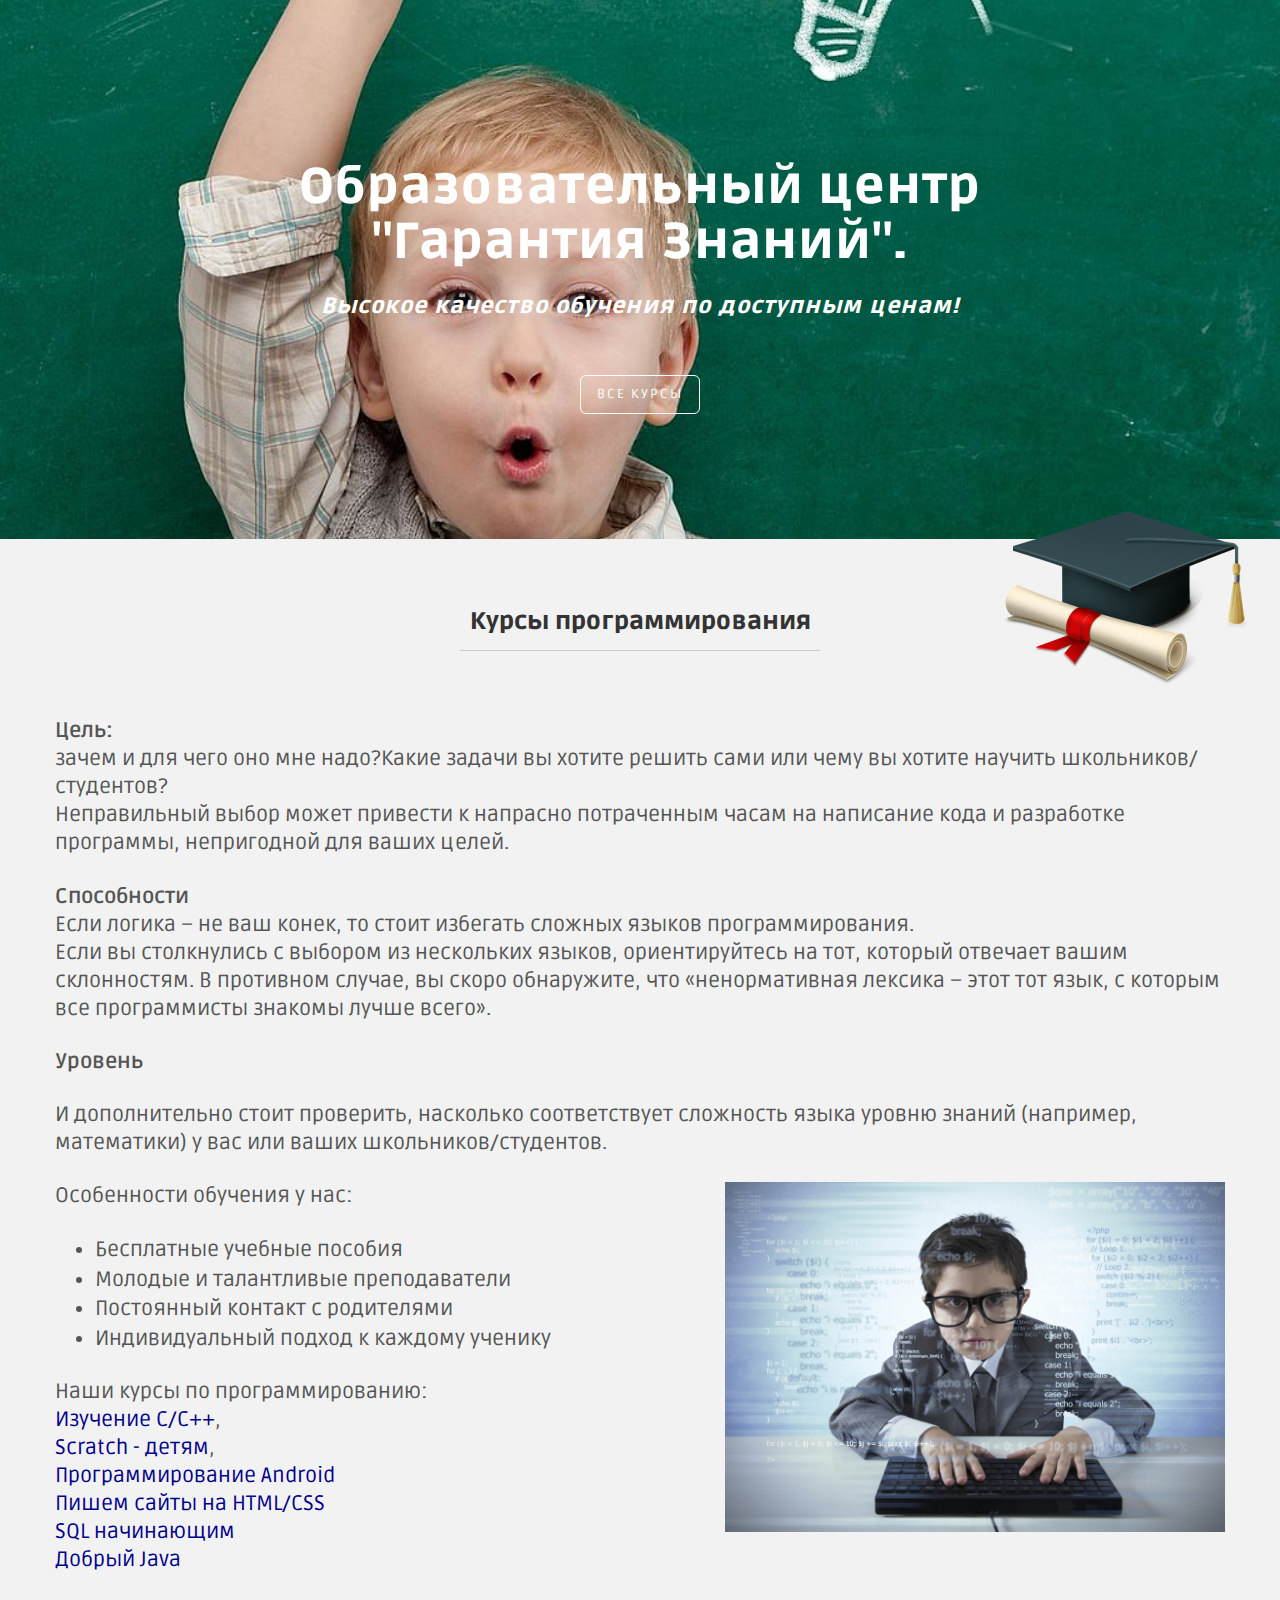
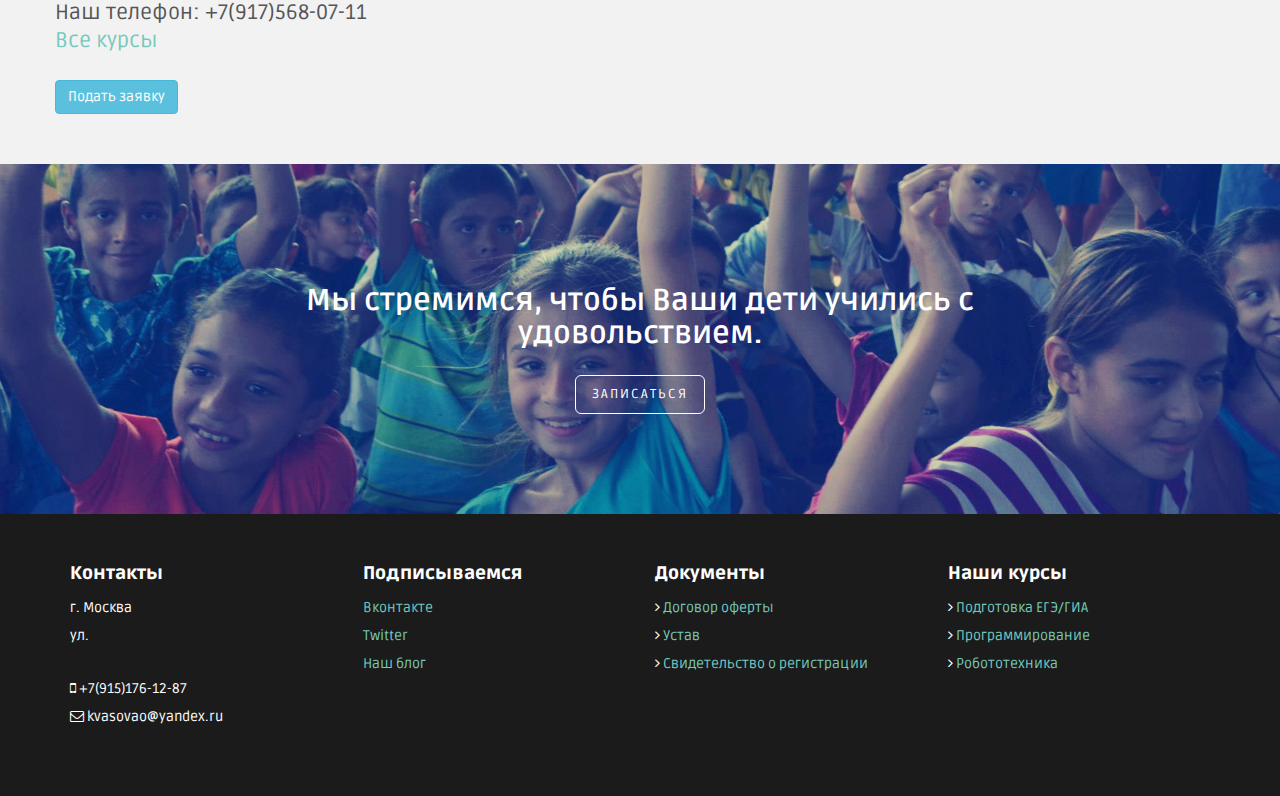
<file: programming.html>
<!DOCTYPE html>
<html lang="en">
  <head>
    <meta charset="utf-8">
    <meta http-equiv="X-UA-Compatible" content="IE=edge">
    <meta name="viewport" content="width=device-width, initial-scale=1.0">
    <meta name="description" content="Курсы программирования в образовательном центре Гарантия Знаний">
    <meta name="author" content="">
    <link rel="shortcut icon" href="assets/ico/favicon.png">

    <title>Гарантия Знаний - курсы ЕГЭ о математике</title>

    <link href="assets/css/hover_pack.css" rel="stylesheet">

    <!-- Bootstrap core CSS -->
    <link href="assets/css/bootstrap.css" rel="stylesheet">

    <!-- Custom styles for this template -->
    <link href="assets/css/main.css" rel="stylesheet">
    <link href="assets/css/colors/color-74c9be.css" rel="stylesheet">    
    <link href="assets/css/animations.css" rel="stylesheet">
    <link href="assets/css/font-awesome.min.css" rel="stylesheet">
    
    
    <!-- JavaScripts needed at the beginning
    ================================================== -->
    <script type="text/javascript" src="http://alvarez.is/demo/marco/assets/js/twitterFetcher_v10_min.js"></script>

    <!-- Main Jquery & Hover Effects. Should load first -->
    <script src="https://code.jquery.com/jquery-1.10.2.min.js"></script>
    <script src="assets/js/hover_pack.js"></script>
    

    <!-- HTML5 shim and Respond.js IE8 support of HTML5 elements and media queries -->
    <!--[if lt IE 9]>
      <script src="https://oss.maxcdn.com/libs/html5shiv/3.7.0/html5shiv.js"></script>
      <script src="https://oss.maxcdn.com/libs/respond.js/1.3.0/respond.min.js"></script>
    <![endif]-->
  </head>

  <body>


	<! ========== HEADERWRAP ==================================================================================================== 
	=============================================================================================================================>
    <div id="headerwrap">
    	<div class="container">
			<div class="row centered">
				<div class="col-lg-8 col-lg-offset-2 mt">
					<h1 class="animation slideDown">Образовательный центр "Гарантия Знаний".<br><i style="font-size: 22px;">Высокое качество обучения по доступным ценам!</i></h1>
    				<p class="mt"><a href="index.html#courses-first"><button type="button" class="btn btn-cta btn-lg">ВСЕ КУРСЫ</button></a></p>
				</div>
			</div><!-- /row -->
    	</div><!-- /container -->
    </div> <!-- /headerwrap -->

    <img class="education" src="assets/img/courses/education.png">
	<! ========== About ====================================================================================================
	=============================================================================================================================>    
	<div class="container">
		<div class="row mt centered ">
			<div class="col-lg-4 col-lg-offset-4">
				<h3>Курсы программирования</h3>
				<hr>
			</div>
		</div><!-- /row -->

		<div class="row mt lead">
			<b>Цель: </b>
            <p>зачем и для чего оно мне надо?Какие задачи вы хотите решить сами или чему вы хотите научить школьников/студентов?<br>Неправильный выбор может привести к напрасно потраченным часам на написание кода и разработке программы, непригодной для ваших целей.</p>
            <b>Способности</b>
            <p>Если логика – не ваш конек, то стоит избегать сложных языков программирования. <br>Если вы столкнулись с выбором из нескольких языков, ориентируйтесь на тот, который отвечает вашим склонностям. В противном случае, вы скоро обнаружите, что «ненормативная лексика – этот тот язык, с которым все программисты знакомы лучше всего».
            <p><b>Уровень</b></p>
            <p>И дополнительно стоит проверить, насколько соответствует сложность языка уровню знаний (например, математики) у вас или ваших школьников/студентов. </p>
            <div class="col-lg-offset-10"><img src="assets/img/courses/progr.jpg" alt="Курсы программирования в Гарантии Знаний" style="float: right;" width="500" height="350"></div>
            <p>Особенности обучения у нас:<br>
                <ul>
                    <li>Бесплатные учебные пособия</li>
                    <li>Молодые и талантливые преподаватели</li>
                    <li>Постоянный контакт с родителями</li>
                    <li>Индивидуальный подход к каждому ученику</li>
                </ul>
            </p>
            <p>Наши курсы по программированию:<br> <a href="" style="color: darkblue">Изучение C/C++</a>,<br> <a href="" style="color: darkblue">Scratch - детям</a>,<br> <a href="" style="color: darkblue">Программирование Android</a><br>
                <a href="" style="color: darkblue">Пишем сайты на HTML/CSS</a><br>
                <a href="" style="color: darkblue">SQL начинающим</a><br>
                <a href="" style="color: darkblue">Добрый Java</a></p>
            <p>Наш телефон: +7(917)568-07-11<br><a href="index.html#courses-first">Все курсы</a></p>
            <a href="index.html#order"><button class="right btn btn-info">Подать заявку</button></a>
	    </div><!-- col-lg-4 -->
			
		</div><!-- /row -->
	</div><!-- /container -->

	<! ========== CALL TO ACTION 2 ==============================================================================================
	=============================================================================================================================>
    <div id="cta02">
    	<div class="container">
    		<div class="row">
    			<div class="col-lg-8 col-lg-offset-2">
    				<h2>Мы стремимся, чтобы Ваши дети учились с удовольствием.</h2>
                    <a href="index.html#order"><button type="button" class="btn btn-cta btn-lg">ЗАПИСАТЬСЯ</button></a>
    			</div>
    		</div><!-- /row -->
    	</div><!-- /container -->
    </div><! --/cta02 -->

	<! ========== FOOTER ======================================================================================================== 
	=============================================================================================================================>    
	
	<div id="f">
		<div class="container">
			<div class="row">
				<!-- ADDRESS -->
				<div class="col-lg-3">
					<h4>Контакты</h4>
					<p>
						г. Москва<br/>
						ул. <br/>
					</p>
					<p>
						<i class="fa fa-mobile"></i> +7(915)176-12-87<br/>
						<i class="fa fa-envelope-o"></i> kvasovao@yandex.ru
					</p>
				</div><! --/col-lg-3 -->
				
				<!-- TWEETS -->
				<div class="col-lg-3">
					<h4>Подписываемся</h4>
					<p><a target="_blank" href="http://vk.com/yarznaniya">Вконтакте</a><br/>
                        <a target="_blank" href="https://twitter.com/garanty_to_know">Twitter</a><br/>
                        <a target="_blank" href="http://dobriyzhuk.tk/">Наш блог</a></p>
				</div><!-- /col-lg-3 -->
				
				<!-- LATEST POSTS -->
				<div class="col-lg-3">
					<h4>Документы</h4>
					<p>
						<i class="fa fa-angle-right"></i> <a target="_blank" href="assets/img/courses/oferta.pdf">Договор оферты</a><br/>
						<i class="fa fa-angle-right"></i> <a target="_blank" href="assets/img/courses/oferta.pdf">Устав</a><br/>
						<i class="fa fa-angle-right"></i> <a target="_blank" href="assets/img/courses/oferta.pdf">Свидетельство о регистрации</a>
					</p>
				</div><!-- /col-lg-3 -->

                <!-- COURSES -->
                <div class="col-lg-3">
                    <h4>Наши курсы</h4>
                    <p>
                        <i class="fa fa-angle-right"></i> <a href="exam.html">Подготовка ЕГЭ/ГИА</a><br/>
                        <i class="fa fa-angle-right"></i> <a href="programming.html">Программирование</a><br/>
                        <i class="fa fa-angle-right"></i> <a href="robotics.html">Робототехника</a>
                    </p>
                </div><!-- /col-lg-3 -->
				
				
			</div><! --/row -->
		</div><!-- /container -->
	</div><!-- /f -->
	


    <!-- Bootstrap core JavaScript
    ================================================== -->
    <!-- Placed at the end of the document so the pages load faster -->
    <script src="assets/js/bootstrap.min.js"></script>
    <script src="assets/js/retina.js"></script>


  	<script>
		$(window).scroll(function() {
			$('.si').each(function(){
			var imagePos = $(this).offset().top;
	
			var topOfWindow = $(window).scrollTop();
				if (imagePos < topOfWindow+400) {
					$(this).addClass("slideUp");
				}
			});
		});
	</script>    



  
  </body>
</html>
</file>
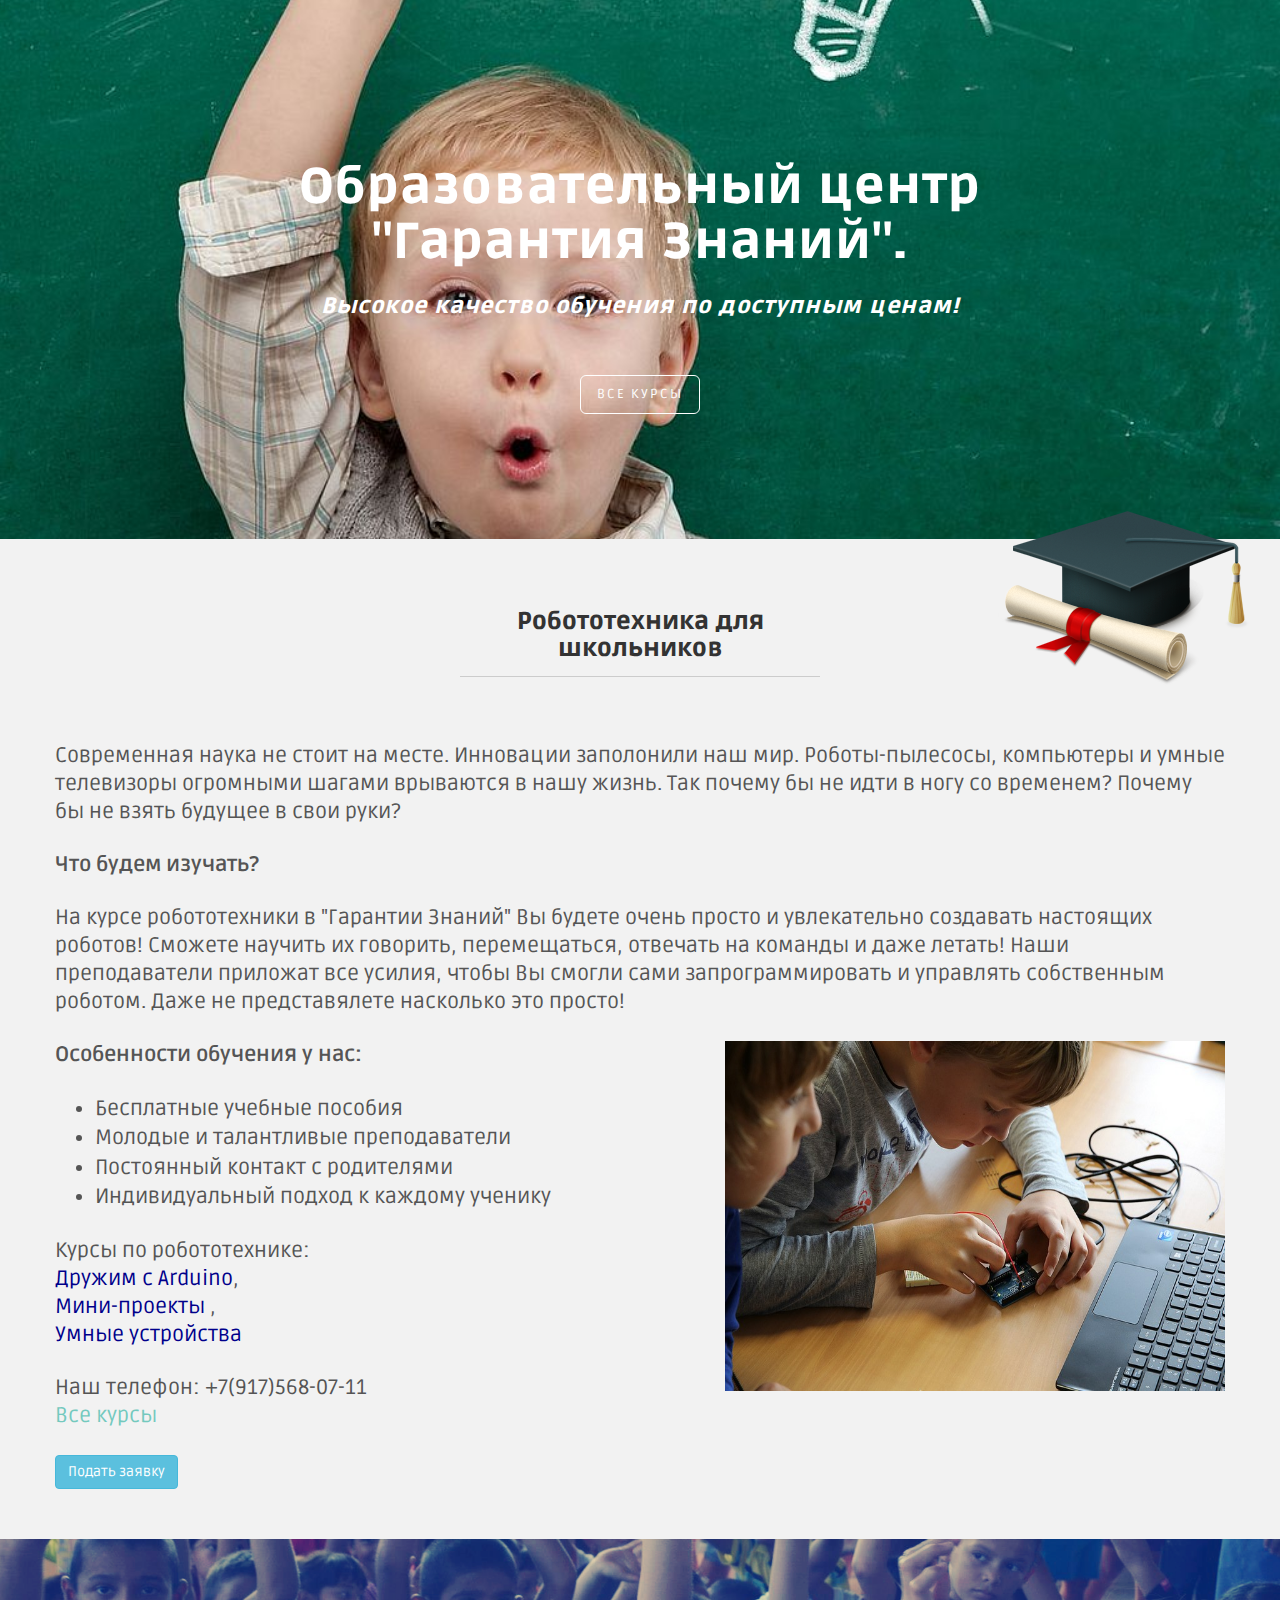
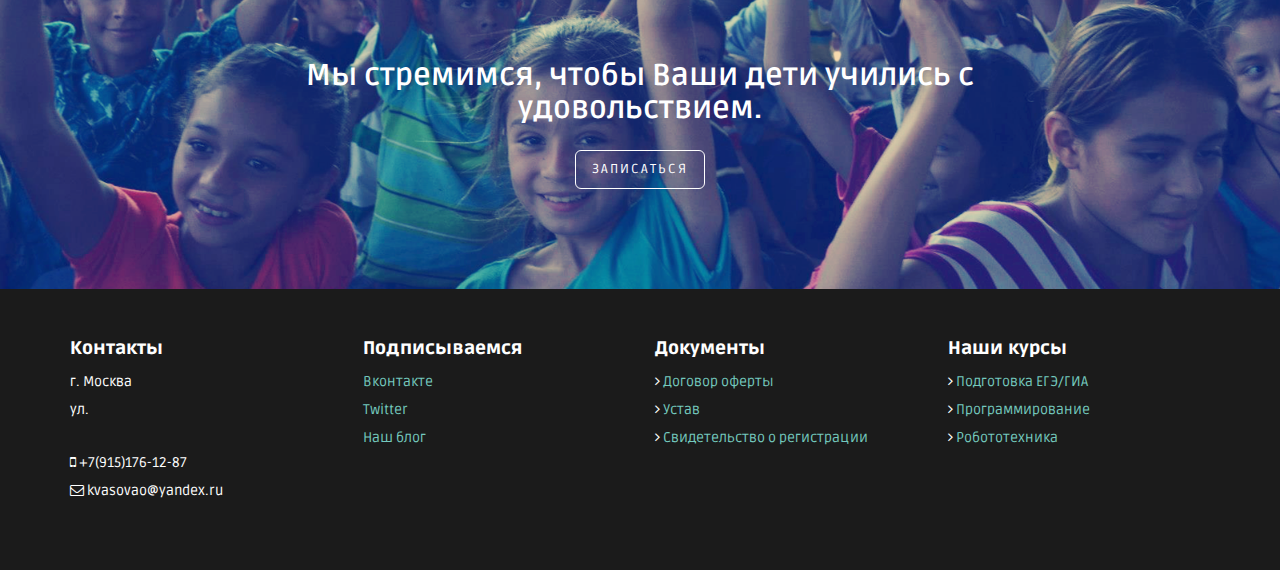
<file: robotics.html>
<!DOCTYPE html>
<html lang="en">
  <head>
    <meta charset="utf-8">
    <meta http-equiv="X-UA-Compatible" content="IE=edge">
    <meta name="viewport" content="width=device-width, initial-scale=1.0">
    <meta name="description" content="Курсы робототехники для детей в образовательном центре Гарантия Знаний">
    <meta name="author" content="">
    <link rel="shortcut icon" href="assets/ico/favicon.png">

    <title>Гарантия Знаний - курсы ЕГЭ о математике</title>

    <link href="assets/css/hover_pack.css" rel="stylesheet">

    <!-- Bootstrap core CSS -->
    <link href="assets/css/bootstrap.css" rel="stylesheet">

    <!-- Custom styles for this template -->
    <link href="assets/css/main.css" rel="stylesheet">
    <link href="assets/css/colors/color-74c9be.css" rel="stylesheet">    
    <link href="assets/css/animations.css" rel="stylesheet">
    <link href="assets/css/font-awesome.min.css" rel="stylesheet">
    
    
    <!-- JavaScripts needed at the beginning
    ================================================== -->
    <script type="text/javascript" src="http://alvarez.is/demo/marco/assets/js/twitterFetcher_v10_min.js"></script>

    <!-- Main Jquery & Hover Effects. Should load first -->
    <script src="https://code.jquery.com/jquery-1.10.2.min.js"></script>
    <script src="assets/js/hover_pack.js"></script>
    

    <!-- HTML5 shim and Respond.js IE8 support of HTML5 elements and media queries -->
    <!--[if lt IE 9]>
      <script src="https://oss.maxcdn.com/libs/html5shiv/3.7.0/html5shiv.js"></script>
      <script src="https://oss.maxcdn.com/libs/respond.js/1.3.0/respond.min.js"></script>
    <![endif]-->
  </head>

  <body>


	<! ========== HEADERWRAP ==================================================================================================== 
	=============================================================================================================================>
    <div id="headerwrap">
    	<div class="container">
			<div class="row centered">
				<div class="col-lg-8 col-lg-offset-2 mt">
					<h1 class="animation slideDown">Образовательный центр "Гарантия Знаний".<br><i style="font-size: 22px;">Высокое качество обучения по доступным ценам!</i></h1>
    				<p class="mt"><a href="index.html#courses-first"><button type="button" class="btn btn-cta btn-lg">ВСЕ КУРСЫ</button></a></p>
				</div>
			</div><!-- /row -->
    	</div><!-- /container -->
    </div> <!-- /headerwrap -->

    <img class="education" src="assets/img/courses/education.png">
	<! ========== About ====================================================================================================
	=============================================================================================================================>    
	<div class="container">
		<div class="row mt centered ">
			<div class="col-lg-4 col-lg-offset-4">
				<h3>Робототехника для школьников</h3>
				<hr>
			</div>
		</div><!-- /row -->

		<div class="row mt lead">
            <p>Современная наука не стоит на месте. Инновации заполонили наш мир. Роботы-пылесосы, компьютеры и умные телевизоры огромными шагами врываются в нашу жизнь. Так почему бы не идти в ногу со временем? Почему бы не взять будущее в свои руки?</p>
            <p><b>Что будем изучать?</b></p>
            <p>На курсе робототехники в "Гарантии Знаний" Вы будете очень просто и увлекательно создавать настоящих роботов! Сможете научить их говорить, перемещаться, отвечать на команды и даже летать! Наши преподаватели приложат все усилия, чтобы Вы смогли сами запрограммировать и управлять собственным роботом. Даже не представялете насколько это просто!</p>
            <div class="col-lg-offset-10"><img src="assets/img/courses/arduino.jpg" alt="Курсы робототехники в Гарантии Знаний" style="float: right;" width="500" height="350"></div>
            <p><b>Особенности обучения у нас:</b><br>
                <ul>
                    <li>Бесплатные учебные пособия</li>
                    <li>Молодые и талантливые преподаватели</li>
                    <li>Постоянный контакт с родителями</li>
                    <li>Индивидуальный подход к каждому ученику</li>
                </ul>
            </p>
            <p>Курсы по робототехнике:<br> <a href="" style="color: darkblue">Дружим с Arduino</a>,<br> <a href="" style="color: darkblue">Мини-проекты </a>,<br> <a href="" style="color: darkblue">Умные устройства</a><br>
            <p>Наш телефон: +7(917)568-07-11<br><a href="index.html#courses-first">Все курсы</a></p>
            <a href="index.html#order"><button class="right btn btn-info">Подать заявку</button></a>
	    </div><!-- col-lg-4 -->
			
		</div><!-- /row -->
	</div><!-- /container -->

	<! ========== CALL TO ACTION 2 ==============================================================================================
	=============================================================================================================================>
    <div id="cta02">
    	<div class="container">
    		<div class="row">
    			<div class="col-lg-8 col-lg-offset-2">
    				<h2>Мы стремимся, чтобы Ваши дети учились с удовольствием.</h2>
                    <a href="index.html#order"><button type="button" class="btn btn-cta btn-lg">ЗАПИСАТЬСЯ</button></a>
    			</div>
    		</div><!-- /row -->
    	</div><!-- /container -->
    </div><! --/cta02 -->

	<! ========== FOOTER ======================================================================================================== 
	=============================================================================================================================>    
	
	<div id="f">
		<div class="container">
			<div class="row">
				<!-- ADDRESS -->
				<div class="col-lg-3">
					<h4>Контакты</h4>
					<p>
						г. Москва<br/>
						ул. <br/>
					</p>
					<p>
						<i class="fa fa-mobile"></i> +7(915)176-12-87<br/>
						<i class="fa fa-envelope-o"></i> kvasovao@yandex.ru
					</p>
				</div><! --/col-lg-3 -->
				
				<!-- TWEETS -->
				<div class="col-lg-3">
					<h4>Подписываемся</h4>
					<p><a target="_blank" href="http://vk.com/yarznaniya">Вконтакте</a><br/>
                        <a target="_blank" href="https://twitter.com/garanty_to_know">Twitter</a><br/>
                        <a target="_blank" href="http://dobriyzhuk.tk/">Наш блог</a></p>
				</div><!-- /col-lg-3 -->
				
				<!-- LATEST POSTS -->
				<div class="col-lg-3">
					<h4>Документы</h4>
					<p>
						<i class="fa fa-angle-right"></i> <a target="_blank" href="assets/img/courses/oferta.pdf">Договор оферты</a><br/>
						<i class="fa fa-angle-right"></i> <a target="_blank" href="assets/img/courses/oferta.pdf">Устав</a><br/>
						<i class="fa fa-angle-right"></i> <a target="_blank" href="assets/img/courses/oferta.pdf">Свидетельство о регистрации</a>
					</p>
				</div><!-- /col-lg-3 -->
				
				<!-- COURSES -->
				<div class="col-lg-3">
					<h4>Наши курсы</h4>
                    <p>
                        <i class="fa fa-angle-right"></i> <a href="exam.html">Подготовка ЕГЭ/ГИА</a><br/>
                        <i class="fa fa-angle-right"></i> <a href="programming.html">Программирование</a><br/>
                        <i class="fa fa-angle-right"></i> <a href="robotics.html">Робототехника</a>
                    </p>
				</div><!-- /col-lg-3 -->
				
				
			</div><! --/row -->
		</div><!-- /container -->
	</div><!-- /f -->
	


    <!-- Bootstrap core JavaScript
    ================================================== -->
    <!-- Placed at the end of the document so the pages load faster -->
    <script src="assets/js/bootstrap.min.js"></script>
    <script src="assets/js/retina.js"></script>


  	<script>
		$(window).scroll(function() {
			$('.si').each(function(){
			var imagePos = $(this).offset().top;
	
			var topOfWindow = $(window).scrollTop();
				if (imagePos < topOfWindow+400) {
					$(this).addClass("slideUp");
				}
			});
		});
	</script>    



  
  </body>
</html>
</file>
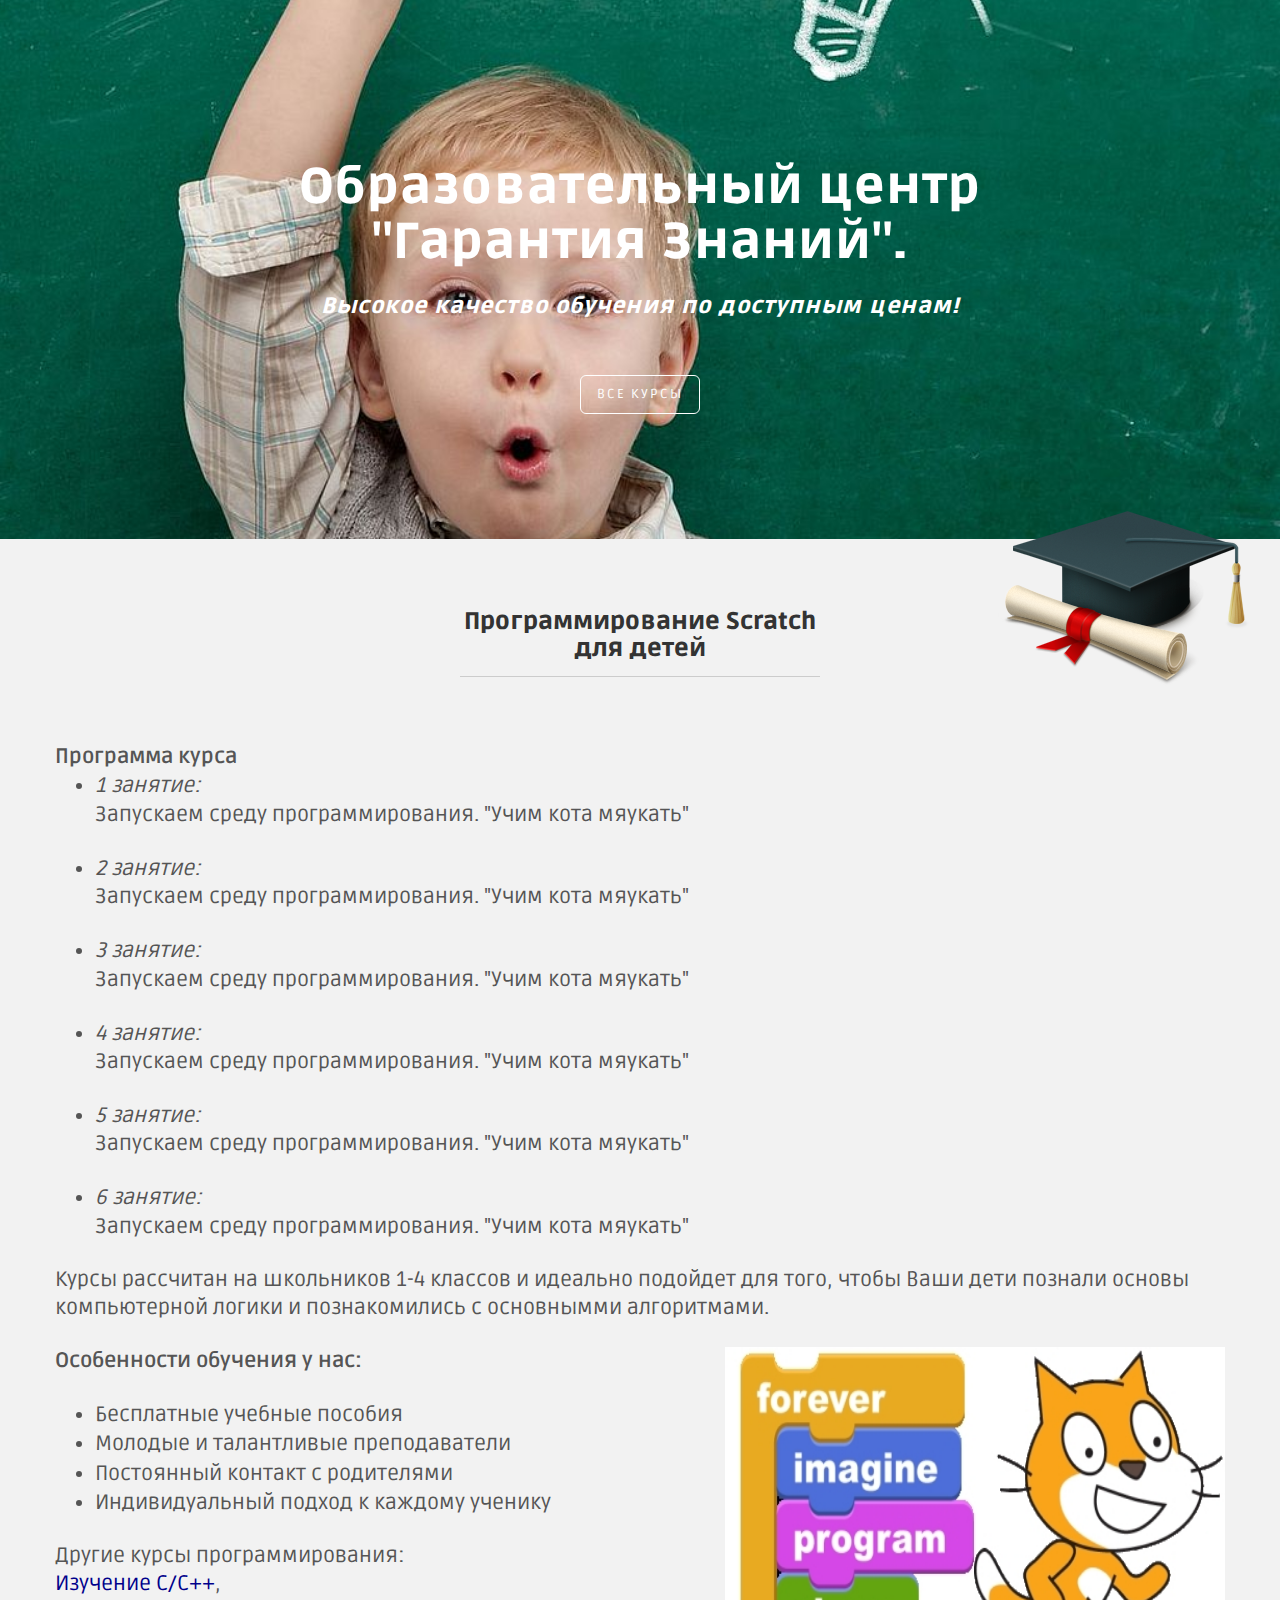
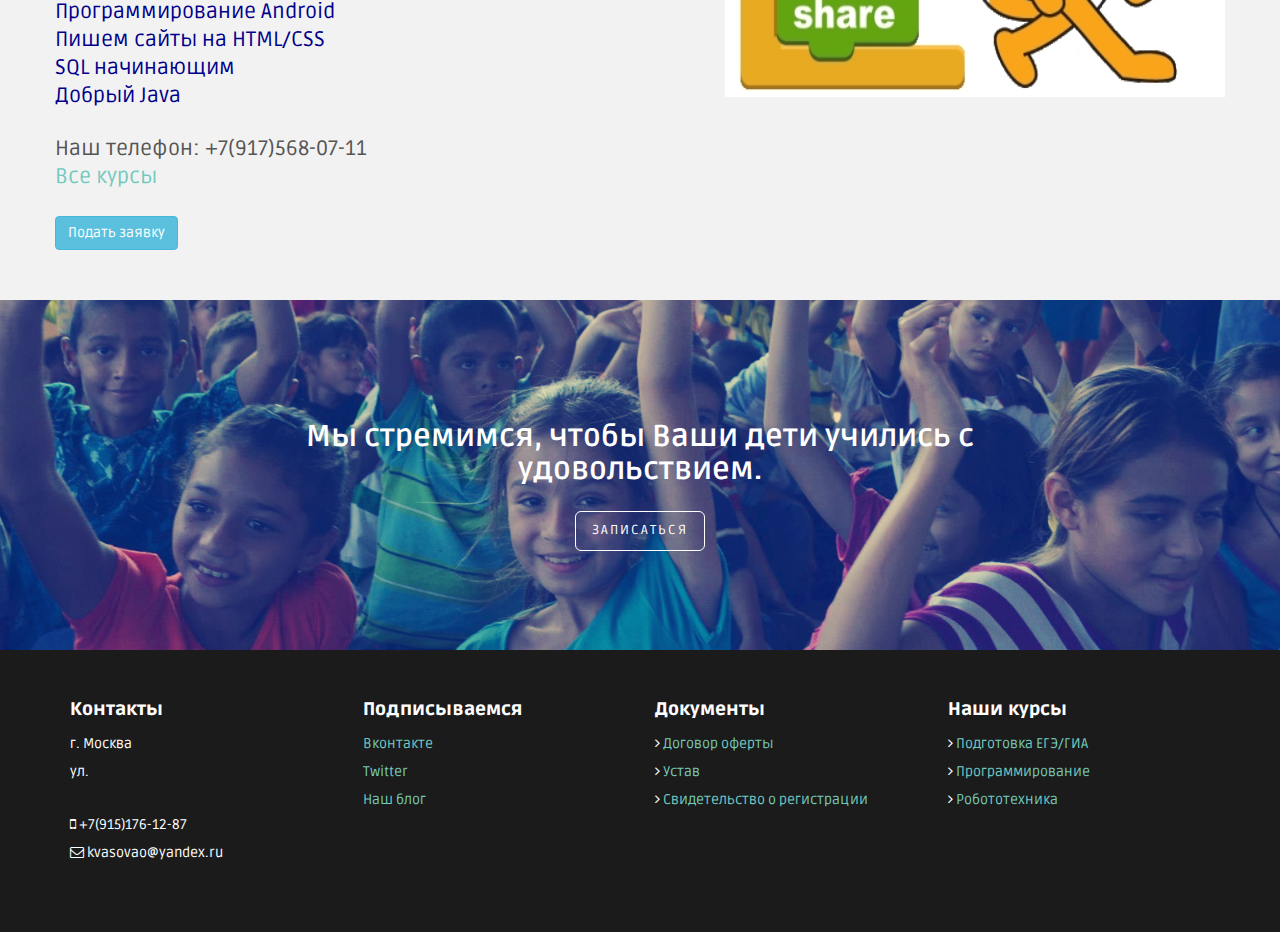
<file: scratch.html>
<!DOCTYPE html>
<html lang="en">
  <head>
    <meta charset="utf-8">
    <meta http-equiv="X-UA-Compatible" content="IE=edge">
    <meta name="viewport" content="width=device-width, initial-scale=1.0">
    <meta name="description" content="Курсы программирования в образовательном центре Гарантия Знаний">
    <meta name="author" content="">
    <link rel="shortcut icon" href="assets/ico/favicon.png">

    <title>Гарантия Знаний - курсы программирования для детей Scratch</title>

    <link href="assets/css/hover_pack.css" rel="stylesheet">

    <!-- Bootstrap core CSS -->
    <link href="assets/css/bootstrap.css" rel="stylesheet">

    <!-- Custom styles for this template -->
    <link href="assets/css/main.css" rel="stylesheet">
    <link href="assets/css/colors/color-74c9be.css" rel="stylesheet">    
    <link href="assets/css/animations.css" rel="stylesheet">
    <link href="assets/css/font-awesome.min.css" rel="stylesheet">
    
    
    <!-- JavaScripts needed at the beginning
    ================================================== -->
    <script type="text/javascript" src="http://alvarez.is/demo/marco/assets/js/twitterFetcher_v10_min.js"></script>

    <!-- Main Jquery & Hover Effects. Should load first -->
    <script src="https://code.jquery.com/jquery-1.10.2.min.js"></script>
    <script src="assets/js/hover_pack.js"></script>
    

    <!-- HTML5 shim and Respond.js IE8 support of HTML5 elements and media queries -->
    <!--[if lt IE 9]>
      <script src="https://oss.maxcdn.com/libs/html5shiv/3.7.0/html5shiv.js"></script>
      <script src="https://oss.maxcdn.com/libs/respond.js/1.3.0/respond.min.js"></script>
    <![endif]-->
  </head>

  <body>


	<! ========== HEADERWRAP ==================================================================================================== 
	=============================================================================================================================>
    <div id="headerwrap">
    	<div class="container">
			<div class="row centered">
				<div class="col-lg-8 col-lg-offset-2 mt">
					<h1 class="animation slideDown">Образовательный центр "Гарантия Знаний".<br><i style="font-size: 22px;">Высокое качество обучения по доступным ценам!</i></h1>
    				<p class="mt"><a href="index.html#courses-first"><button type="button" class="btn btn-cta btn-lg">ВСЕ КУРСЫ</button></a></p>
				</div>
			</div><!-- /row -->
    	</div><!-- /container -->
    </div> <!-- /headerwrap -->

    <img class="education" src="assets/img/courses/education.png">
	<! ========== About ====================================================================================================
	=============================================================================================================================>    
	<div class="container">
		<div class="row mt centered ">
			<div class="col-lg-4 col-lg-offset-4">
				<h3>Программирование Scratch для детей</h3>
				<hr>
			</div>
		</div><!-- /row -->

		<div class="row mt lead">
			<b>Программа курса </b>
            <ul>
               <li><i>1 занятие: </i></li>
               <p>Запускаем среду программирования. "Учим кота мяукать"</p>
                <li><i>2 занятие: </i></li>
                <p>Запускаем среду программирования. "Учим кота мяукать"</p>
                <li><i>3 занятие: </i></li>
                <p>Запускаем среду программирования. "Учим кота мяукать"</p>
                <li><i>4 занятие: </i></li>
                <p>Запускаем среду программирования. "Учим кота мяукать"</p>
                <li><i>5 занятие: </i></li>
                <p>Запускаем среду программирования. "Учим кота мяукать"</p>
                <li><i>6 занятие: </i></li>
                <p>Запускаем среду программирования. "Учим кота мяукать"</p>
            </ul>
<p>Курсы рассчитан на школьников 1-4 классов и идеально подойдет для того, чтобы Ваши дети познали основы компьютерной логики и познакомились с основнымми алгоритмами.</p>
            <div class="col-lg-offset-10"><img src="assets/img/courses/scratch.jpg" alt="Курсы программирования в Гарантии Знаний" style="float: right;" width="500" height="350"></div>
            <p><b>Особенности обучения у нас:</b><br>
                <ul>
                    <li>Бесплатные учебные пособия</li>
                    <li>Молодые и талантливые преподаватели</li>
                    <li>Постоянный контакт с родителями</li>
                    <li>Индивидуальный подход к каждому ученику</li>
                </ul>
            </p>
            <p>Другие курсы программирования:<br> <a href="c-course.html" style="color: darkblue">Изучение C/C++</a>,<br> <a href="" style="color: darkblue">Программирование Android</a><br>
                <a href="" style="color: darkblue">Пишем сайты на HTML/CSS</a><br>
                <a href="" style="color: darkblue">SQL начинающим</a><br>
                <a href="" style="color: darkblue">Добрый Java</a></p>
            <p>Наш телефон: +7(917)568-07-11<br><a href="index.html#courses-first">Все курсы</a></p>
            <a href="index.html#order"><button class="right btn btn-info">Подать заявку</button></a>
	    </div><!-- col-lg-4 -->
			
		</div><!-- /row -->
	</div><!-- /container -->

	<! ========== CALL TO ACTION 2 ==============================================================================================
	=============================================================================================================================>
    <div id="cta02">
    	<div class="container">
    		<div class="row">
    			<div class="col-lg-8 col-lg-offset-2">
    				<h2>Мы стремимся, чтобы Ваши дети учились с удовольствием.</h2>
                    <a href="index.html#order"><button type="button" class="btn btn-cta btn-lg">ЗАПИСАТЬСЯ</button></a>
    			</div>
    		</div><!-- /row -->
    	</div><!-- /container -->
    </div><! --/cta02 -->

	<! ========== FOOTER ======================================================================================================== 
	=============================================================================================================================>    
	
	<div id="f">
		<div class="container">
			<div class="row">
				<!-- ADDRESS -->
				<div class="col-lg-3">
					<h4>Контакты</h4>
					<p>
						г. Москва<br/>
						ул. <br/>
					</p>
					<p>
						<i class="fa fa-mobile"></i> +7(915)176-12-87<br/>
						<i class="fa fa-envelope-o"></i> kvasovao@yandex.ru
					</p>
				</div><! --/col-lg-3 -->
				
				<!-- TWEETS -->
				<div class="col-lg-3">
					<h4>Подписываемся</h4>
					<p><a target="_blank" href="http://vk.com/yarznaniya">Вконтакте</a><br/>
                        <a target="_blank" href="https://twitter.com/garanty_to_know">Twitter</a><br/>
                        <a target="_blank" href="http://dobriyzhuk.tk/">Наш блог</a></p>
				</div><!-- /col-lg-3 -->
				
				<!-- LATEST POSTS -->
				<div class="col-lg-3">
					<h4>Документы</h4>
					<p>
						<i class="fa fa-angle-right"></i> <a target="_blank" href="assets/img/courses/oferta.pdf">Договор оферты</a><br/>
						<i class="fa fa-angle-right"></i> <a target="_blank" href="assets/img/courses/oferta.pdf">Устав</a><br/>
						<i class="fa fa-angle-right"></i> <a target="_blank" href="assets/img/courses/oferta.pdf">Свидетельство о регистрации</a>
					</p>
				</div><!-- /col-lg-3 -->

                <!-- COURSES -->
                <div class="col-lg-3">
                    <h4>Наши курсы</h4>
                    <p>
                        <i class="fa fa-angle-right"></i> <a href="exam.html">Подготовка ЕГЭ/ГИА</a><br/>
                        <i class="fa fa-angle-right"></i> <a href="programming.html">Программирование</a><br/>
                        <i class="fa fa-angle-right"></i> <a href="robotics.html">Робототехника</a>
                    </p>
                </div><!-- /col-lg-3 -->
				
				
			</div><! --/row -->
		</div><!-- /container -->
	</div><!-- /f -->
	


    <!-- Bootstrap core JavaScript
    ================================================== -->
    <!-- Placed at the end of the document so the pages load faster -->
    <script src="assets/js/bootstrap.min.js"></script>
    <script src="assets/js/retina.js"></script>


  	<script>
		$(window).scroll(function() {
			$('.si').each(function(){
			var imagePos = $(this).offset().top;
	
			var topOfWindow = $(window).scrollTop();
				if (imagePos < topOfWindow+400) {
					$(this).addClass("slideUp");
				}
			});
		});
	</script>    



  
  </body>
</html>
</file>
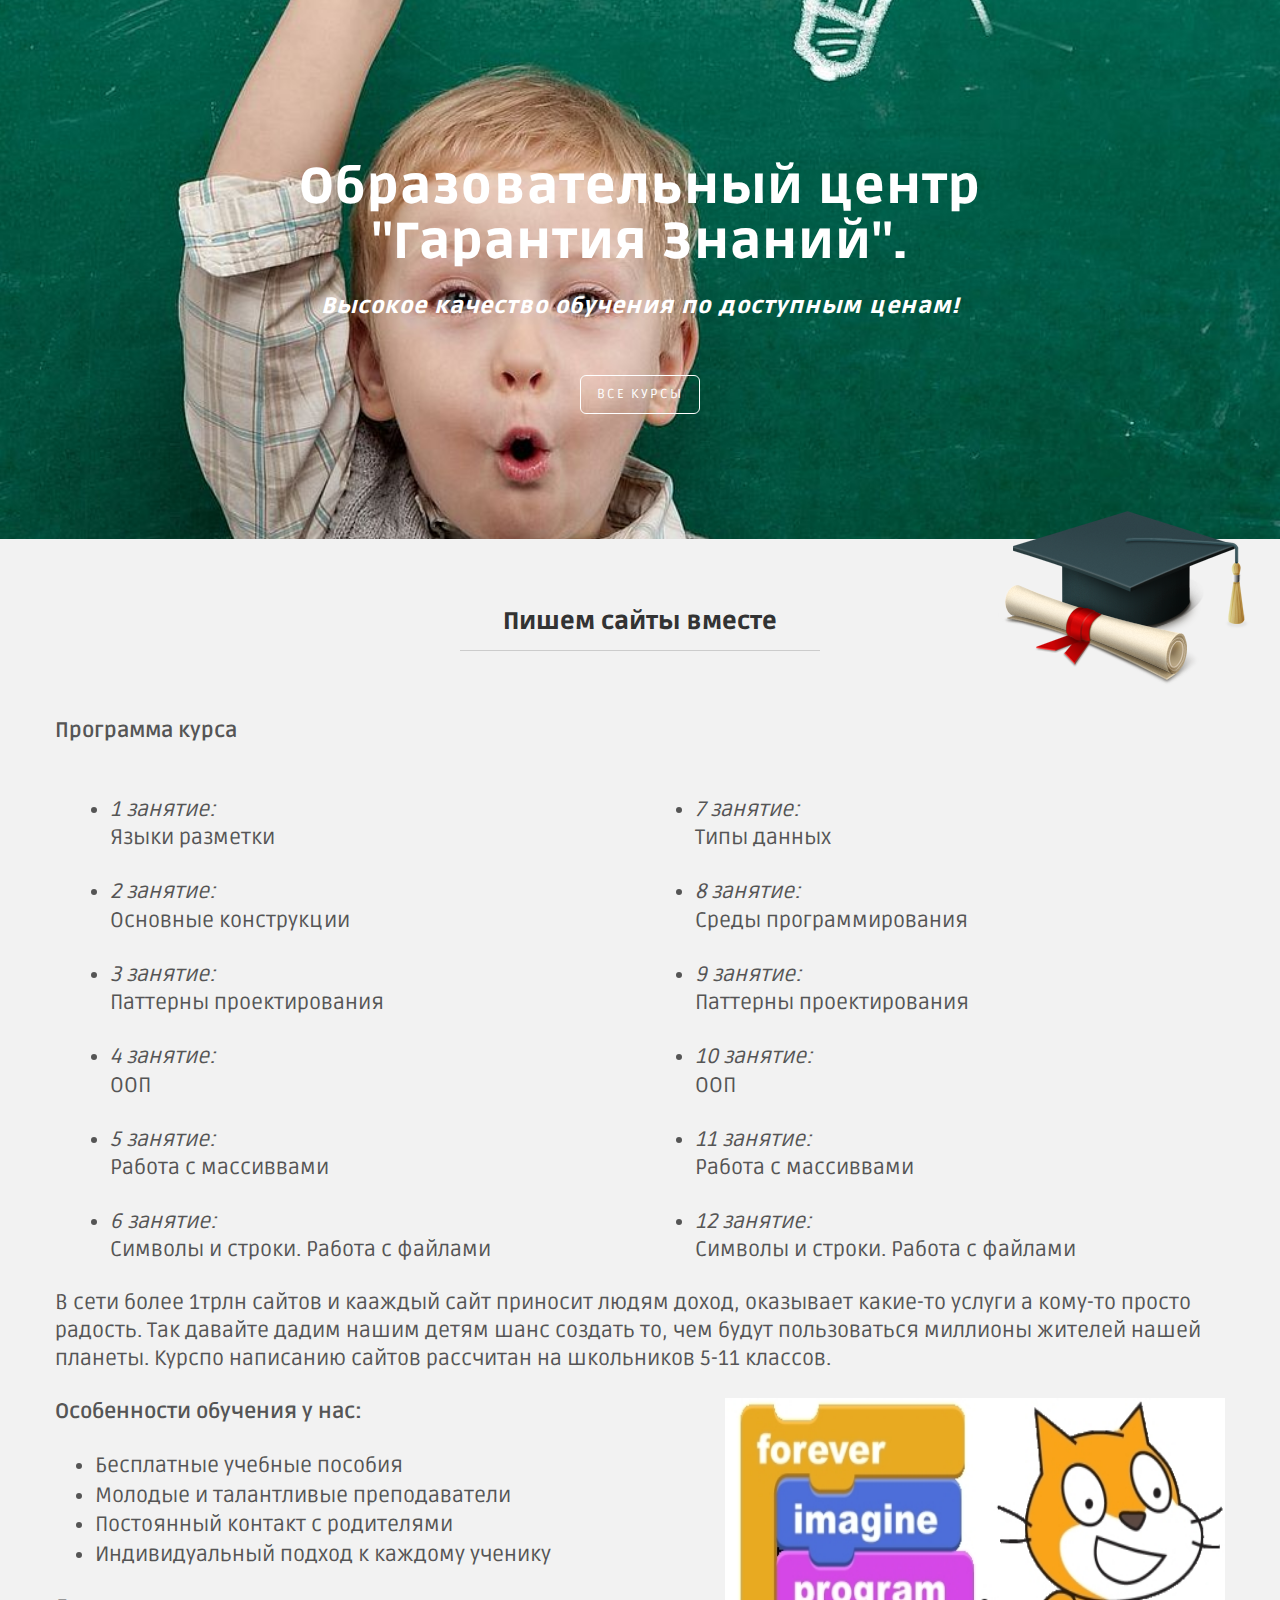
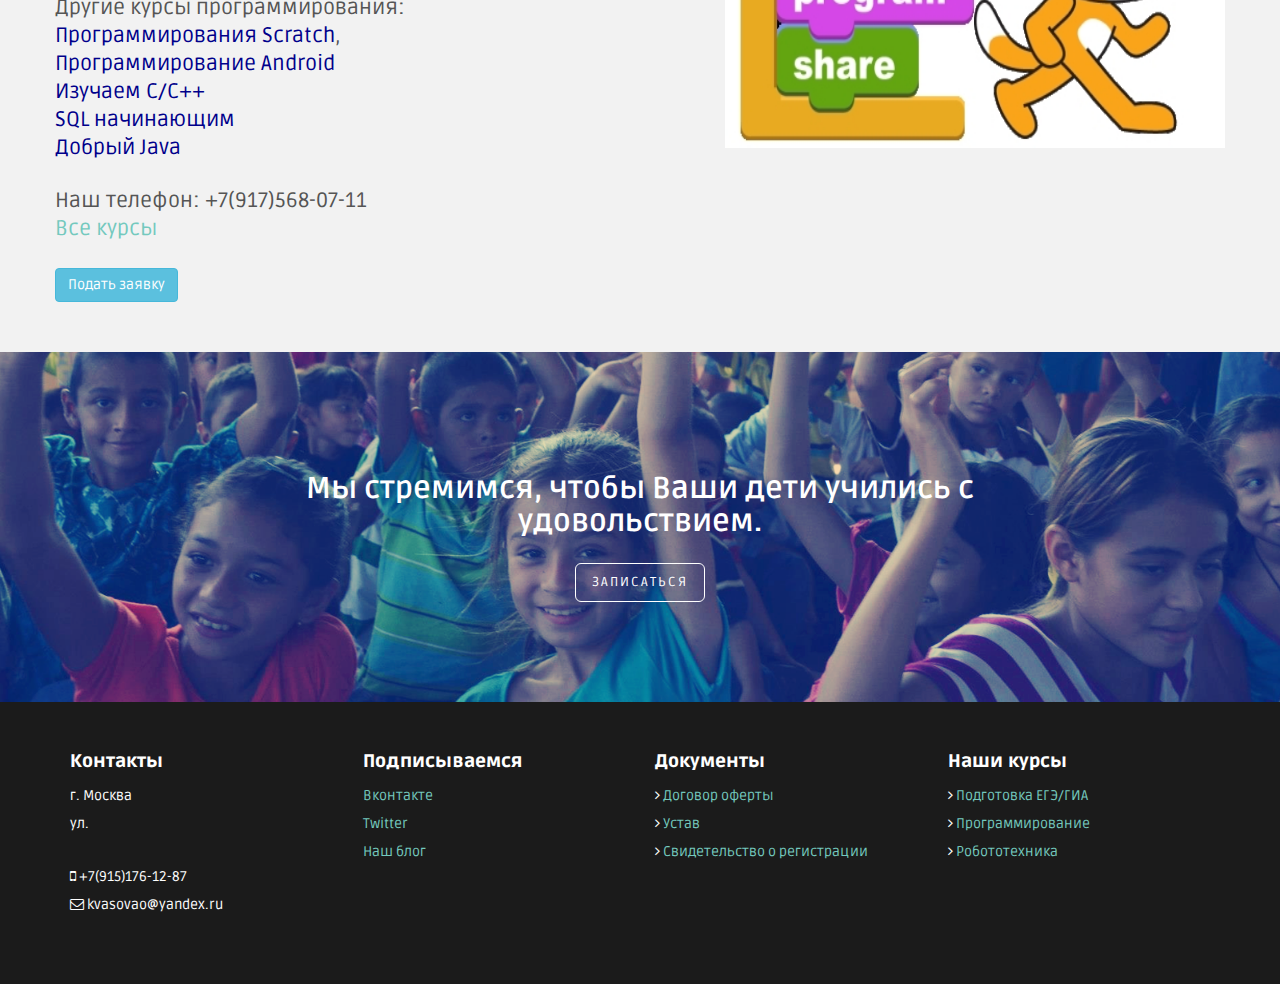
<file: sites-create.html>
<!DOCTYPE html>
<html lang="en">
  <head>
    <meta charset="utf-8">
    <meta http-equiv="X-UA-Compatible" content="IE=edge">
    <meta name="viewport" content="width=device-width, initial-scale=1.0">
    <meta name="description" content="Курсы программирования в образовательном центре Гарантия Знаний">
    <meta name="author" content="">
    <link rel="shortcut icon" href="assets/ico/favicon.png">

    <title>Гарантия Знаний - Учимся писать сайты!</title>

    <link href="assets/css/hover_pack.css" rel="stylesheet">

    <!-- Bootstrap core CSS -->
    <link href="assets/css/bootstrap.css" rel="stylesheet">

    <!-- Custom styles for this template -->
    <link href="assets/css/main.css" rel="stylesheet">
    <link href="assets/css/colors/color-74c9be.css" rel="stylesheet">    
    <link href="assets/css/animations.css" rel="stylesheet">
    <link href="assets/css/font-awesome.min.css" rel="stylesheet">
    
    
    <!-- JavaScripts needed at the beginning
    ================================================== -->
    <script type="text/javascript" src="http://alvarez.is/demo/marco/assets/js/twitterFetcher_v10_min.js"></script>

    <!-- Main Jquery & Hover Effects. Should load first -->
    <script src="https://code.jquery.com/jquery-1.10.2.min.js"></script>
    <script src="assets/js/hover_pack.js"></script>
    

    <!-- HTML5 shim and Respond.js IE8 support of HTML5 elements and media queries -->
    <!--[if lt IE 9]>
      <script src="https://oss.maxcdn.com/libs/html5shiv/3.7.0/html5shiv.js"></script>
      <script src="https://oss.maxcdn.com/libs/respond.js/1.3.0/respond.min.js"></script>
    <![endif]-->
  </head>

  <body>


	<! ========== HEADERWRAP ==================================================================================================== 
	=============================================================================================================================>
    <div id="headerwrap">
    	<div class="container">
			<div class="row centered">
				<div class="col-lg-8 col-lg-offset-2 mt">
					<h1 class="animation slideDown">Образовательный центр "Гарантия Знаний".<br><i style="font-size: 22px;">Высокое качество обучения по доступным ценам!</i></h1>
    				<p class="mt"><a href="index.html#courses-first"><button type="button" class="btn btn-cta btn-lg">ВСЕ КУРСЫ</button></a></p>
				</div>
			</div><!-- /row -->
    	</div><!-- /container -->
    </div> <!-- /headerwrap -->

    <img class="education" src="assets/img/courses/education.png">
	<! ========== About ====================================================================================================
	=============================================================================================================================>    
	<div class="container">
		<div class="row mt centered ">
			<div class="col-lg-4 col-lg-offset-4">
				<h3>Пишем сайты вместе</h3>
				<hr>
			</div>
		</div><!-- /row -->

        <div class="row mt lead">
			<b>Программа курса </b>
        </div>
        <div class="row mt lead">
            <div class="col-lg-6">
            <ul>
               <li><i>1 занятие: </i></li>
               <p>Языки разметки</p>
                <li><i>2 занятие: </i></li>
                <p>Основные конструкции</p>
                <li><i>3 занятие: </i></li>
                <p>Паттерны проектирования</p>
                <li><i>4 занятие: </i></li>
                <p>ООП</p>
                <li><i>5 занятие: </i></li>
                <p>Работа с массиввами</p>
                <li><i>6 занятие: </i></li>
                <p>Символы и строки. Работа с файлами</p>
            </ul>
            </div>
            <div class="col-lg-6">
                <ul>
                    <li><i>7 занятие: </i></li>
                    <p>Типы данных</p>
                    <li><i>8 занятие: </i></li>
                    <p>Среды программирования</p>
                    <li><i>9 занятие: </i></li>
                    <p>Паттерны проектирования</p>
                    <li><i>10 занятие: </i></li>
                    <p>ООП</p>
                    <li><i>11 занятие: </i></li>
                    <p>Работа с массиввами</p>
                    <li><i>12 занятие: </i></li>
                    <p>Символы и строки. Работа с файлами</p>
                </ul>
            </div>
<p>В сети более 1трлн сайтов и кааждый сайт приносит людям доход, оказывает какие-то услуги а кому-то просто радость. Так давайте дадим нашим детям шанс создать то, чем будут пользоваться миллионы жителей нашей планеты. Курспо написанию сайтов рассчитан на школьников 5-11 классов.</p>
            <div class="col-lg-offset-10"><img src="assets/img/courses/scratch.jpg" alt="Курсы программирования в Гарантии Знаний" style="float: right;" width="500" height="350"></div>
            <p><b>Особенности обучения у нас:</b><br>
                <ul>
                    <li>Бесплатные учебные пособия</li>
                    <li>Молодые и талантливые преподаватели</li>
                    <li>Постоянный контакт с родителями</li>
                    <li>Индивидуальный подход к каждому ученику</li>
                </ul>
            </p>
            <p>Другие курсы программирования:<br> <a href="scratch.html" style="color: darkblue">Программирования Scratch</a>,<br> <a href="" style="color: darkblue">Программирование Android</a><br>
                <a href="c-course.html" style="color: darkblue">Изучаем C/C++</a><br>
                <a href="" style="color: darkblue">SQL начинающим</a><br>
                <a href="" style="color: darkblue">Добрый Java</a></p>
            <p>Наш телефон: +7(917)568-07-11<br><a href="index.html#courses-first">Все курсы</a></p>
            <a href="index.html#order"><button class="right btn btn-info">Подать заявку</button></a>
	    </div><!-- col-lg-4 -->
		</div><!-- /row -->
	</div><!-- /container -->

	<! ========== CALL TO ACTION 2 ==============================================================================================
	=============================================================================================================================>
    <div id="cta02">
    	<div class="container">
    		<div class="row">
    			<div class="col-lg-8 col-lg-offset-2">
    				<h2>Мы стремимся, чтобы Ваши дети учились с удовольствием.</h2>
                    <a href="index.html#order"><button type="button" class="btn btn-cta btn-lg">ЗАПИСАТЬСЯ</button></a>
    			</div>
    		</div><!-- /row -->
    	</div><!-- /container -->
    </div><! --/cta02 -->

	<! ========== FOOTER ======================================================================================================== 
	=============================================================================================================================>    
	
	<div id="f">
		<div class="container">
			<div class="row">
				<!-- ADDRESS -->
				<div class="col-lg-3">
					<h4>Контакты</h4>
					<p>
						г. Москва<br/>
						ул. <br/>
					</p>
					<p>
						<i class="fa fa-mobile"></i> +7(915)176-12-87<br/>
						<i class="fa fa-envelope-o"></i> kvasovao@yandex.ru
					</p>
				</div><! --/col-lg-3 -->
				
				<!-- TWEETS -->
				<div class="col-lg-3">
					<h4>Подписываемся</h4>
					<p><a target="_blank" href="http://vk.com/yarznaniya">Вконтакте</a><br/>
                        <a target="_blank" href="https://twitter.com/garanty_to_know">Twitter</a><br/>
                        <a target="_blank" href="http://dobriyzhuk.tk/">Наш блог</a></p>
				</div><!-- /col-lg-3 -->
				
				<!-- LATEST POSTS -->
				<div class="col-lg-3">
					<h4>Документы</h4>
					<p>
						<i class="fa fa-angle-right"></i> <a target="_blank" href="assets/img/courses/oferta.pdf">Договор оферты</a><br/>
						<i class="fa fa-angle-right"></i> <a target="_blank" href="assets/img/courses/oferta.pdf">Устав</a><br/>
						<i class="fa fa-angle-right"></i> <a target="_blank" href="assets/img/courses/oferta.pdf">Свидетельство о регистрации</a>
					</p>
				</div><!-- /col-lg-3 -->

                <!-- COURSES -->
                <div class="col-lg-3">
                    <h4>Наши курсы</h4>
                    <p>
                        <i class="fa fa-angle-right"></i> <a href="exam.html">Подготовка ЕГЭ/ГИА</a><br/>
                        <i class="fa fa-angle-right"></i> <a href="programming.html">Программирование</a><br/>
                        <i class="fa fa-angle-right"></i> <a href="robotics.html">Робототехника</a>
                    </p>
                </div><!-- /col-lg-3 -->
				
				
			</div><! --/row -->
		</div><!-- /container -->
	</div><!-- /f -->
	


    <!-- Bootstrap core JavaScript
    ================================================== -->
    <!-- Placed at the end of the document so the pages load faster -->
    <script src="assets/js/bootstrap.min.js"></script>
    <script src="assets/js/retina.js"></script>


  	<script>
		$(window).scroll(function() {
			$('.si').each(function(){
			var imagePos = $(this).offset().top;
	
			var topOfWindow = $(window).scrollTop();
				if (imagePos < topOfWindow+400) {
					$(this).addClass("slideUp");
				}
			});
		});
	</script>    



  
  </body>
</html>
</file>
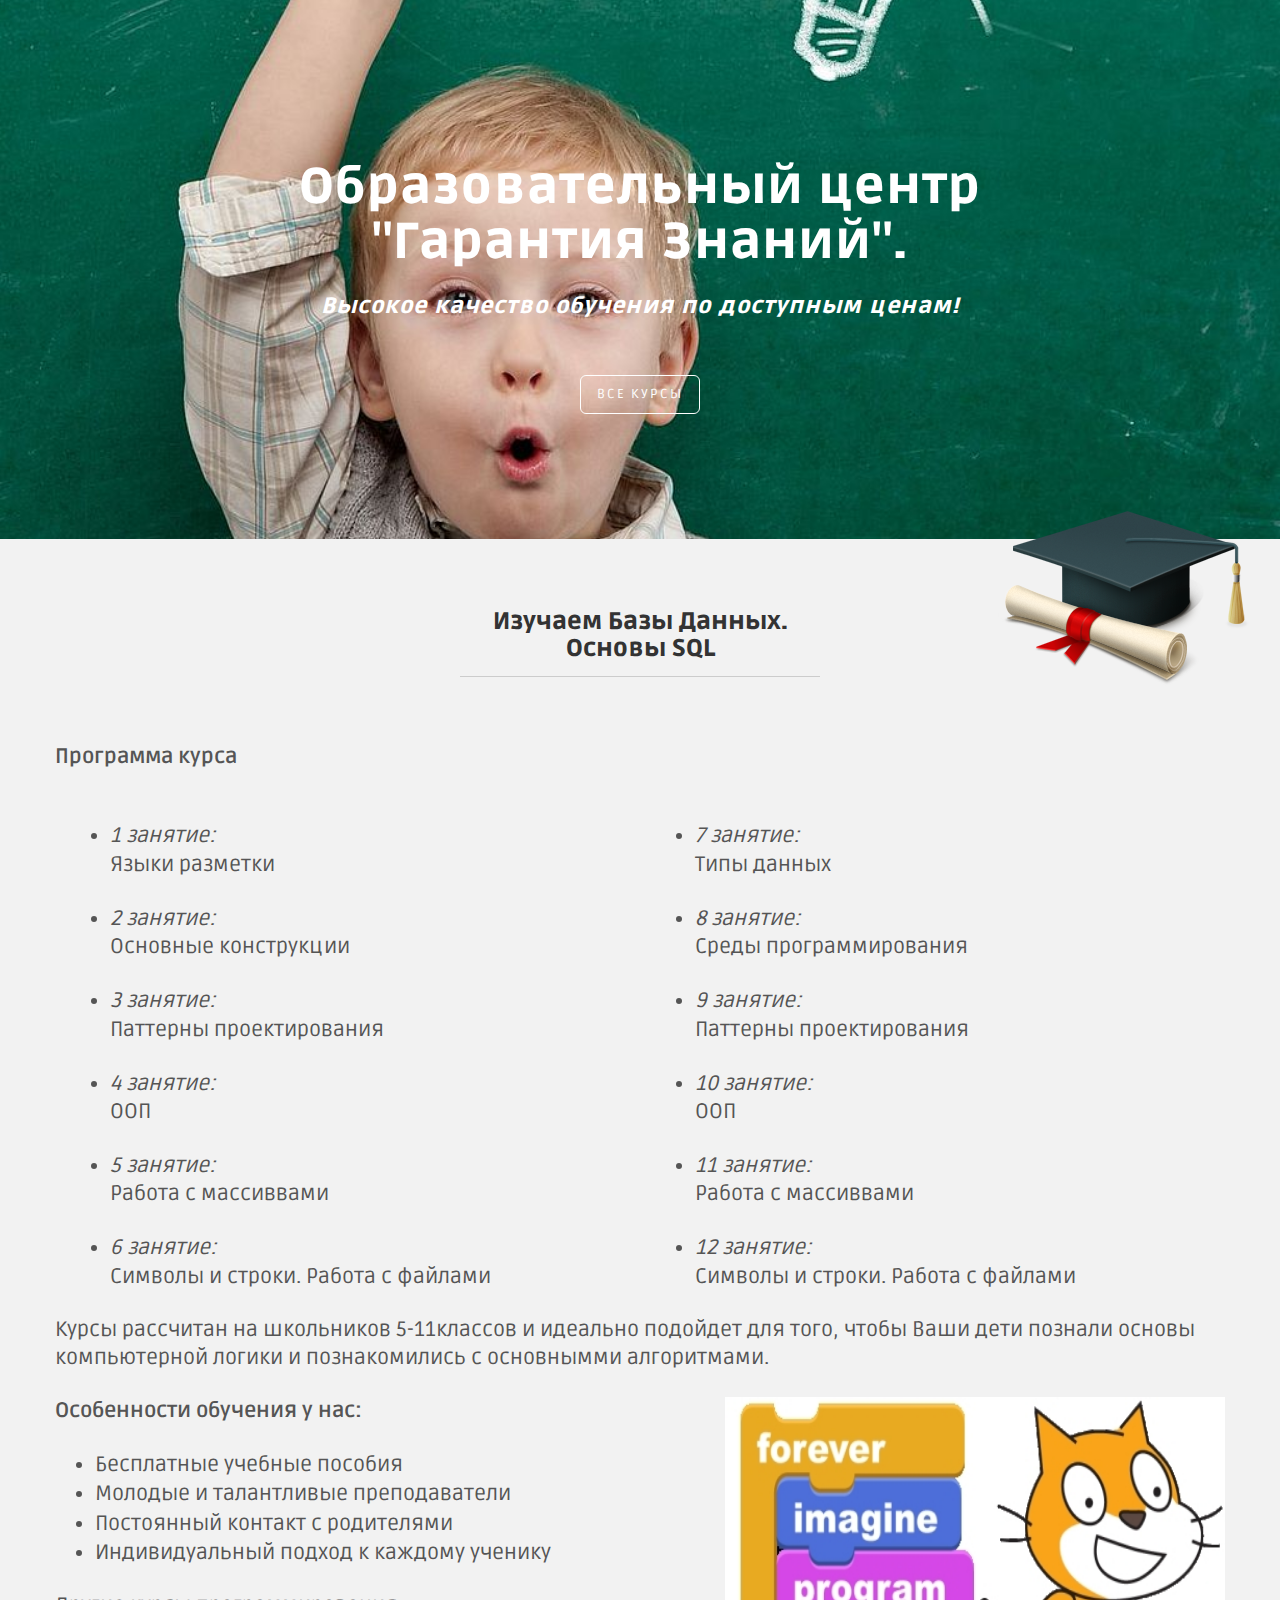
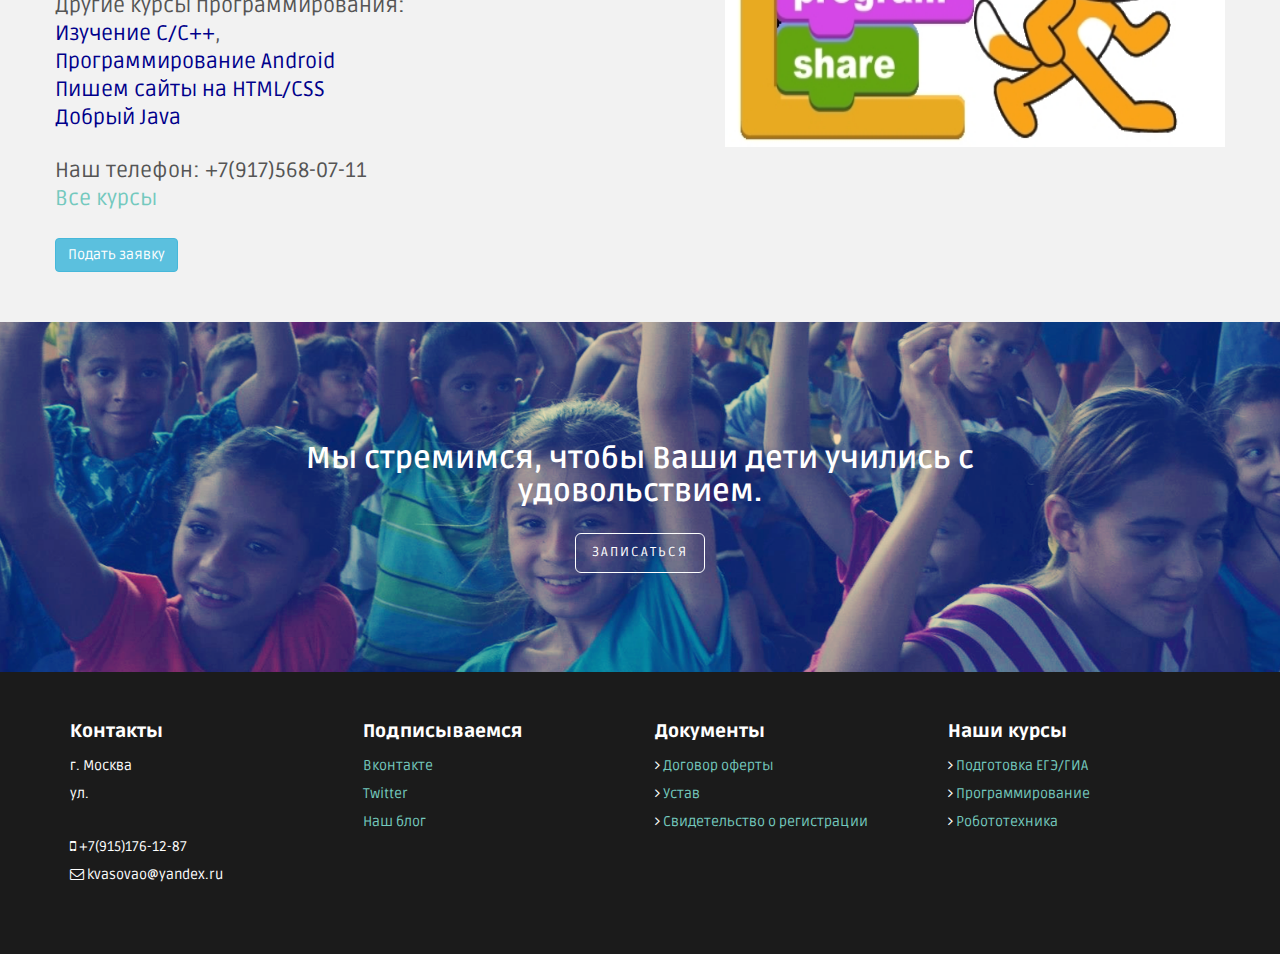
<file: sql.html>
<!DOCTYPE html>
<html lang="en">
  <head>
    <meta charset="utf-8">
    <meta http-equiv="X-UA-Compatible" content="IE=edge">
    <meta name="viewport" content="width=device-width, initial-scale=1.0">
    <meta name="description" content="Курсы программирования в образовательном центре Гарантия Знаний">
    <meta name="author" content="">
    <link rel="shortcut icon" href="assets/ico/favicon.png">

    <title>Гарантия Знаний - курс изучения Баз Данных</title>

    <link href="assets/css/hover_pack.css" rel="stylesheet">

    <!-- Bootstrap core CSS -->
    <link href="assets/css/bootstrap.css" rel="stylesheet">

    <!-- Custom styles for this template -->
    <link href="assets/css/main.css" rel="stylesheet">
    <link href="assets/css/colors/color-74c9be.css" rel="stylesheet">    
    <link href="assets/css/animations.css" rel="stylesheet">
    <link href="assets/css/font-awesome.min.css" rel="stylesheet">
    
    
    <!-- JavaScripts needed at the beginning
    ================================================== -->
    <script type="text/javascript" src="http://alvarez.is/demo/marco/assets/js/twitterFetcher_v10_min.js"></script>

    <!-- Main Jquery & Hover Effects. Should load first -->
    <script src="https://code.jquery.com/jquery-1.10.2.min.js"></script>
    <script src="assets/js/hover_pack.js"></script>
    

    <!-- HTML5 shim and Respond.js IE8 support of HTML5 elements and media queries -->
    <!--[if lt IE 9]>
      <script src="https://oss.maxcdn.com/libs/html5shiv/3.7.0/html5shiv.js"></script>
      <script src="https://oss.maxcdn.com/libs/respond.js/1.3.0/respond.min.js"></script>
    <![endif]-->
  </head>

  <body>


	<! ========== HEADERWRAP ==================================================================================================== 
	=============================================================================================================================>
    <div id="headerwrap">
    	<div class="container">
			<div class="row centered">
				<div class="col-lg-8 col-lg-offset-2 mt">
					<h1 class="animation slideDown">Образовательный центр "Гарантия Знаний".<br><i style="font-size: 22px;">Высокое качество обучения по доступным ценам!</i></h1>
    				<p class="mt"><a href="index.html#courses-first"><button type="button" class="btn btn-cta btn-lg">ВСЕ КУРСЫ</button></a></p>
				</div>
			</div><!-- /row -->
    	</div><!-- /container -->
    </div> <!-- /headerwrap -->

    <img class="education" src="assets/img/courses/education.png">
	<! ========== About ====================================================================================================
	=============================================================================================================================>    
	<div class="container">
		<div class="row mt centered ">
			<div class="col-lg-4 col-lg-offset-4">
				<h3>Изучаем Базы Данных. Основы SQL</h3>
				<hr>
			</div>
		</div><!-- /row -->

        <div class="row mt lead">
            <b>Программа курса </b>
        </div>
        <div class="row mt lead">
            <div class="col-lg-6">
                <ul>
                    <li><i>1 занятие: </i></li>
                    <p>Языки разметки</p>
                    <li><i>2 занятие: </i></li>
                    <p>Основные конструкции</p>
                    <li><i>3 занятие: </i></li>
                    <p>Паттерны проектирования</p>
                    <li><i>4 занятие: </i></li>
                    <p>ООП</p>
                    <li><i>5 занятие: </i></li>
                    <p>Работа с массиввами</p>
                    <li><i>6 занятие: </i></li>
                    <p>Символы и строки. Работа с файлами</p>
                </ul>
            </div>
            <div class="col-lg-6">
                <ul>
                    <li><i>7 занятие: </i></li>
                    <p>Типы данных</p>
                    <li><i>8 занятие: </i></li>
                    <p>Среды программирования</p>
                    <li><i>9 занятие: </i></li>
                    <p>Паттерны проектирования</p>
                    <li><i>10 занятие: </i></li>
                    <p>ООП</p>
                    <li><i>11 занятие: </i></li>
                    <p>Работа с массиввами</p>
                    <li><i>12 занятие: </i></li>
                    <p>Символы и строки. Работа с файлами</p>
                </ul>
            </div>
<p>Курсы рассчитан на школьников 5-11классов и идеально подойдет для того, чтобы Ваши дети познали основы компьютерной логики и познакомились с основнымми алгоритмами.</p>
            <div class="col-lg-offset-10"><img src="assets/img/courses/scratch.jpg" alt="Курсы программирования в Гарантии Знаний" style="float: right;" width="500" height="350"></div>
            <p><b>Особенности обучения у нас:</b><br>
                <ul>
                    <li>Бесплатные учебные пособия</li>
                    <li>Молодые и талантливые преподаватели</li>
                    <li>Постоянный контакт с родителями</li>
                    <li>Индивидуальный подход к каждому ученику</li>
                </ul>
            </p>
            <p>Другие курсы программирования:<br> <a href="c-course.html" style="color: darkblue">Изучение C/C++</a>,<br> <a href="android.html" style="color: darkblue">Программирование Android</a><br>
                <a href="sites-create.html" style="color: darkblue">Пишем сайты на HTML/CSS</a><br>
                <a href="" style="color: darkblue">Добрый Java</a></p>
            <p>Наш телефон: +7(917)568-07-11<br><a href="index.html#courses-first">Все курсы</a></p>
            <a href="index.html#order"><button class="right btn btn-info">Подать заявку</button></a>
	    </div><!-- col-lg-4 -->
		</div><!-- /row -->
	</div><!-- /container -->

	<! ========== CALL TO ACTION 2 ==============================================================================================
	=============================================================================================================================>
    <div id="cta02">
    	<div class="container">
    		<div class="row">
    			<div class="col-lg-8 col-lg-offset-2">
    				<h2>Мы стремимся, чтобы Ваши дети учились с удовольствием.</h2>
                    <a href="index.html#order"><button type="button" class="btn btn-cta btn-lg">ЗАПИСАТЬСЯ</button></a>
    			</div>
    		</div><!-- /row -->
    	</div><!-- /container -->
    </div><! --/cta02 -->

	<! ========== FOOTER ======================================================================================================== 
	=============================================================================================================================>    
	
	<div id="f">
		<div class="container">
			<div class="row">
				<!-- ADDRESS -->
				<div class="col-lg-3">
					<h4>Контакты</h4>
					<p>
						г. Москва<br/>
						ул. <br/>
					</p>
					<p>
						<i class="fa fa-mobile"></i> +7(915)176-12-87<br/>
						<i class="fa fa-envelope-o"></i> kvasovao@yandex.ru
					</p>
				</div><! --/col-lg-3 -->
				
				<!-- TWEETS -->
				<div class="col-lg-3">
					<h4>Подписываемся</h4>
					<p><a target="_blank" href="http://vk.com/yarznaniya">Вконтакте</a><br/>
                        <a target="_blank" href="https://twitter.com/garanty_to_know">Twitter</a><br/>
                        <a target="_blank" href="http://dobriyzhuk.tk/">Наш блог</a></p>
				</div><!-- /col-lg-3 -->
				
				<!-- LATEST POSTS -->
				<div class="col-lg-3">
					<h4>Документы</h4>
					<p>
						<i class="fa fa-angle-right"></i> <a target="_blank" href="assets/img/courses/oferta.pdf">Договор оферты</a><br/>
						<i class="fa fa-angle-right"></i> <a target="_blank" href="assets/img/courses/oferta.pdf">Устав</a><br/>
						<i class="fa fa-angle-right"></i> <a target="_blank" href="assets/img/courses/oferta.pdf">Свидетельство о регистрации</a>
					</p>
				</div><!-- /col-lg-3 -->

                <!-- COURSES -->
                <div class="col-lg-3">
                    <h4>Наши курсы</h4>
                    <p>
                        <i class="fa fa-angle-right"></i> <a href="exam.html">Подготовка ЕГЭ/ГИА</a><br/>
                        <i class="fa fa-angle-right"></i> <a href="programming.html">Программирование</a><br/>
                        <i class="fa fa-angle-right"></i> <a href="robotics.html">Робототехника</a>
                    </p>
                </div><!-- /col-lg-3 -->
				
				
			</div><! --/row -->
		</div><!-- /container -->
	</div><!-- /f -->
	


    <!-- Bootstrap core JavaScript
    ================================================== -->
    <!-- Placed at the end of the document so the pages load faster -->
    <script src="assets/js/bootstrap.min.js"></script>
    <script src="assets/js/retina.js"></script>


  	<script>
		$(window).scroll(function() {
			$('.si').each(function(){
			var imagePos = $(this).offset().top;
	
			var topOfWindow = $(window).scrollTop();
				if (imagePos < topOfWindow+400) {
					$(this).addClass("slideUp");
				}
			});
		});
	</script>    



  
  </body>
</html>
</file>
<file: assets/css/hover_pack.css>
.safari5 *{
-webkit-transform: none !important;
-webkit-transition: none !important;
}

/*-----------------------------------------------------------------------------------*/
/*	Fade
/*-----------------------------------------------------------------------------------*/
.b-link-fade{
position: relative;
display: inline-block;
vertical-align: top;
margin-bottom: 5px;

}
.b-link-fade .b-wrapper{z-index:1;}
.b-link-fade .b-top-line{z-index:0}
.b-link-fade .b-wrapper, .b-link-fade .b-top-line{
position:absolute;
width:100%;
height:100%;
top:0;
left:0;
text-align:center;
color:#fff;
background: #74c9be;
visibility:hidden; /* lt-ie9 */
}

.b-link-fade .b-wrapper, .b-link-fade .b-top-line{
transition:all 0.6s ease;
-moz-transition:all 0.6s ease;
-ms-transition:all 0.6s ease;
-o-transition:all 0.6s ease;
-webkit-transition:all 0.6s ease;

overflow: hidden;

opacity:0;
}
.b-link-fade:hover .b-wrapper, .b-link-fade:hover .b-top-line{

opacity:0.8;
visibility:visible; /* lt-ie9 */
}

/*-----------------------------------------------------------------------------------*/
/*	Flow
/*-----------------------------------------------------------------------------------*/
.b-link-flow{
position: relative;
display: inline-block;
vertical-align: top;
margin-bottom: 5px;

}
.b-link-flow .b-wrapper{z-index:1;}
.b-link-flow .b-top-line{z-index:0}
.b-link-flow .b-wrapper, .b-link-flow .b-top-line{
position:absolute;
width:100%;
height:100%;
top:0;
left:0;
text-align:center;
color:#fff;
background: #74c9be;
visibility:hidden; /* lt-ie9 */
}

.b-link-flow .b-wrapper, .b-link-flow .b-top-line{
transition:all 0.6s ease;
-moz-transition:all 0.6s ease;
-ms-transition:all 0.6s ease;
-o-transition:all 0.6s ease;
-webkit-transition:all 0.6s ease;

transform:scale(0);
-moz-transform:scale(0);
-ms-transform:scale(0);
-o-transform:scale(0);
-webkit-transform:scale(0);

opacity:0;
}
.b-link-flow:hover .b-wrapper, .b-link-flow:hover .b-top-line{
transform:scale(1);
-moz-transform:scale(1);
-ms-transform:scale(1);
-o-transform:scale(1);
-webkit-transform:scale(1);

opacity:1;
visibility:visible; /* lt-ie9 */
}

/*-----------------------------------------------------------------------------------*/
/*	Stroke
/*-----------------------------------------------------------------------------------*/
.b-link-stroke{
position:relative;
display:inline-block;
vertical-align:top;
font-family: 'Open Sans', sans-serif;
font-weight: 300;
overflow:hidden;
margin-bottom: 5px;
}
.b-link-stroke .b-wrapper{
position:absolute;
width:100%;
height:100%;
top:0;
left:0;
text-align:center;
color:#fff;
}
.b-link-stroke .b-top-line{
position:absolute;
top:-100%;
left:0;
width:50%;
height:100%;
background: #74c9be;
}
.b-link-stroke .b-bottom-line{
position:absolute;
bottom:-100%;
right:0;
width:50%;
height:100%;
background: #74c9be;
}
.b-link-stroke .b-top-line, .b-link-stroke .b-bottom-line{
transition:all 0.5s;
-moz-transition:all 0.5s;
-ms-transition:all 0.5s;
-o-transition:all 0.5s;
-webkit-transition:all 0.5s;
} 

.b-link-stroke:hover .b-top-line{
top:0;
}
.b-link-stroke:hover .b-bottom-line{
bottom:0;
}

/*-----------------------------------------------------------------------------------*/
/*	Twist
/*-----------------------------------------------------------------------------------*/
.b-link-twist{
position:relative;
display:inline-block;
vertical-align:top;
font-family: 'Open Sans', sans-serif;
font-weight: 300;
margin-bottom: 5px;
}
.b-link-twist .b-wrapper{
position:absolute;
width:100%;
height:100%;
top:0;
left:0;
text-align:center;
color:#fff;
overflow:hidden;
}
.b-link-twist .b-top-line{
position:absolute;
top:0;
left:1px;
width:50%;
height:100%;
background: #74c9be;
transform: perspective(400px) rotate3d(180,0,0,0deg);
-webkit-transform: perspective(400px) rotate3d(180,0,0,0deg);
-moz-transform: perspective(400px) rotate3d(180,0,0,0deg);
-o-transform: perspective(400px) rotate3d(180,0,0,0deg);
-ms-transform: perspective(400px) rotate3d(180,0,0,0deg);
}
.b-link-twist .b-bottom-line{
position:absolute;
bottom:0;
right:0px;
width:50%;
height:100%;
background: #74c9be;
transform: perspective(400px) rotate3d(180,0,0,0deg);
-webkit-transform: perspective(400px) rotate3d(180,0,0,0deg);
-moz-transform: perspective(400px) rotate3d(180,0,0,0deg);
-o-transform: perspective(400px) rotate3d(180,0,0,0deg);
-ms-transform: perspective(400px) rotate3d(180,0,0,0deg);
}
.b-link-twist .b-top-line{
transition:all 1s;
-moz-transition:all 1s;
-ms-transition:all 1s;
-o-transition:all 1s;
-webkit-transition:all 1s;

background-position:left top;
} 

.b-link-twist .b-bottom-line{
transition:all 1s 0.1s;
-moz-transition:all 1s 0.1s;
-ms-transition:all 1s 0.1s;
-o-transition:all 1s 0.1s;
-webkit-transition:all 1s 0.1s;

background-position:right top;
}

.b-link-twist:hover .b-top-line{
transform: perspective(400px) rotate3d(180,0,0,180deg);
-webkit-transform: perspective(400px) rotate3d(180,0,0,180deg);
-moz-transform: perspective(400px) rotate3d(180,0,0,180deg);
-o-transform: perspective(400px) rotate3d(180,0,0,180deg);
-ms-transform: perspective(400px) rotate3d(180,0,0,180deg);
}
.b-link-twist:hover .b-bottom-line{
transform: perspective(400px) rotate3d(180,0,0,-180deg);
-webkit-transform: perspective(400px) rotate3d(180,0,0,-180deg);
-moz-transform: perspective(400px) rotate3d(180,0,0,-180deg);
-o-transform: perspective(400px) rotate3d(180,0,0,-180deg);
-ms-transform: perspective(400px) rotate3d(180,0,0,-180deg);
}
.b-link-twist .b-top-line b, .b-link-twist .b-bottom-line b{
transition:all 0.3s 0.2s;
-moz-transition:all 0.3s 0.2s;
-ms-transition:all 0.3s 0.2s;
-o-transition:all 0.3s 0.2s;
-webkit-transition:all 0.3s 0.2s;

position:absolute;
top:0;
left:0;
width:101%;
height:100%;
}

.b-link-twist:hover .b-top-line b, .b-link-twist:hover .b-bottom-line b{
background: #74c9be;
height:100%;
}

/*-----------------------------------------------------------------------------------*/
/*	Flip
/*-----------------------------------------------------------------------------------*/
.b-link-flip{
position:relative;
display:inline-block;
vertical-align:top;
font-family: 'Open Sans', sans-serif;
font-weight: 300;
margin-bottom: 5px;
background: #74c9be;
}
.b-link-flip .b-wrapper{
position:absolute;
width:100%;
height:100%;
top:0;
left:0;
text-align:center;
color:#fff;
overflow:hidden;
z-index:1;
visibility:hidden; /* lt-ie9 */
}
/* lt-ie9 */
.b-link-flip:hover .b-wrapper{
visibility:visible;
}

.b-link-flip .b-top-line{
position:absolute;
top:0px;
left:0;
width:100%;
height:50%;
background: #74c9be;

-webkit-transform-origin: 50% 100%;
-moz-transform-origin: 50% 100%;
-o-transform-origin: 50% 100%;
-ms-transform-origin: 50% 100%;
transform-origin: 50% 100%;
-webkit-transform: perspective(400px) rotateX(0deg) rotateY(0deg) rotateZ(0deg);
-moz-transform: perspective(400px) rotateX(0deg) rotateY(0deg) rotateZ(0deg);
-o-transform: perspective(400px) rotateX(0deg) rotateY(0deg) rotateZ(0deg);
-ms-transform: perspective(400px) rotateX(0deg) rotateY(0deg) rotateZ(0deg);
transform: perspective(400px) rotateX(0deg) rotateY(0deg) rotateZ(0deg);

}
.safari5 .b-link-flip .b-top-line{
height:100%
}
.b-link-flip .b-bottom-line{
position:absolute;
bottom:0px;
right:0;
width:100%;
height:50%;
background: #74c9be;
}
.b-link-flip .b-top-line{
transition:all 1s;
-moz-transition:all 1s;
-ms-transition:all 1s;
-o-transition:all 1s;
-webkit-transition:all 1s;

background-position:left top;
z-index:1;
} 

.b-link-flip .b-bottom-line{
background-position:left bottom;
z-index:0;
}

.b-link-flip:hover .b-top-line{
-webkit-transform-origin: 50% 100%;
-moz-transform-origin: 50% 100%;
-o-transform-origin: 50% 100%;
-ms-transform-origin: 50% 100%;
transform-origin: 50% 100%;
-webkit-transform: perspective(400px) rotateX(-180deg) rotateY(0deg) rotateZ(0deg);
-moz-transform: perspective(400px) rotateX(-180deg) rotateY(0deg) rotateZ(0deg);
-o-transform: perspective(400px) rotateX(-180deg) rotateY(0deg) rotateZ(0deg);
-ms-transform: perspective(400px) rotateX(-180deg) rotateY(0deg) rotateZ(0deg);
transform: perspective(400px) rotateX(-180deg) rotateY(0deg) rotateZ(0deg);
}

.b-link-flip .b-top-line b{
transition:all 0.3s 0.2s;
-moz-transition:all 0.3s 0.2s;
-ms-transition:all 0.3s 0.2s;
-o-transition:all 0.3s 0.2s;
-webkit-transition:all 0.3s 0.2s;
}
.b-link-flip .b-top-line b, .b-link-flip .b-bottom-line b{
height:101%;
position:absolute;
top:0;
left:0;
width:100%;
}

.b-link-flip:hover .b-top-line b{
background: #74c9be;
}
.lt-ie10 .b-link-flip:hover .b-bottom-line b{
background: #74c9be;
}



/*-----------------------------------------------------------------------------------*/
/*	Box
/*-----------------------------------------------------------------------------------*/
.b-link-box{
position:relative;
display:inline-block;
vertical-align:top;
font-family: 'Open Sans', sans-serif;
font-weight: 300;
margin-bottom: 5px;
overflow:hidden;
}
.b-link-box .b-wrapper{
position:absolute;
width:100%;
height:100%;
top:0;
left:0;
text-align:center;
color:#fff;
overflow:hidden;
}
.b-link-box .b-top-line{
position: absolute;
left: 0;
top: -4%;
right: 0;
bottom: -4%;
transition: all 0.5s linear;
-moz-transition: all 0.5s linear;
-ms-transition: all 0.5s linear;
-o-transition: all 0.5s linear;
-webkit-transition: all 0.5s linear;
border: 30px solid #74c9be;
-webkit-transform: scale(2);
-moz-transform: scale(2);
-o-transform: scale(2);
-ms-transform: scale(2);
transform: scale(2);
visibility:hidden; /* lt-ie9 */
}
.b-link-box .b-bottom-line{
position:absolute;
left:0;
top:0;
width:100%;
height:100%;

transition:all 0.3s linear;
-moz-transition:all 0.3s linear;
-ms-transition:all 0.3s linear;
-o-transition:all 0.3s linear;
-webkit-transition:all 0.3s linear;
visibility:hidden; /* lt-ie9 */

-webkit-transform: scale(0);
-moz-transform: scale(0);
-o-transform: scale(0);
-ms-transform: scale(0);
transform: scale(0);

background: #74c9be; 
}
.b-link-box:hover .b-top-line{
-webkit-transform: scale(1);
-moz-transform: scale(1);
-o-transform: scale(1);
-ms-transform: scale(1);
transform: scale(1);
visibility:visible; /* lt-ie9 */
}
.b-link-box:hover .b-bottom-line{
-webkit-transform: scale(0.8);
-moz-transform: scale(0.8);
-o-transform: scale(0.8);
-ms-transform: scale(0.8);
transform: scale(0.8);
visibility:visible; /* lt-ie9 */
}
/*-----------------------------------------------------------------------------------*/
/*	Strip
/*-----------------------------------------------------------------------------------*/
.b-link-stripe{
position:relative;
display:inline-block;
vertical-align:top;
font-family: 'Open Sans', sans-serif;
font-weight: 300;
margin-bottom: 5px;
overflow:hidden;
}
.b-link-stripe .b-wrapper{
position:absolute;
width:100%;
height:100%;
top:0;
left:0;
text-align:center;
color:#fff;
overflow:hidden;
}

.b-link-stripe .b-line{
position:absolute;
top:0;
bottom:0;
width:20%;
background:#74c9be;

transition:all 0.5s linear;
-moz-transition:all 0.5s linear;
-ms-transition:all 0.5s linear;
-o-transition:all 0.5s linear;
-webkit-transition:all 0.5s linear;

opacity:0;
visibility:hidden; /* lt-ie9 */
}
/* lt-ie9 */
.b-link-stripe:hover .b-line{
visibility:visible;
}

.b-link-stripe .b-line1{
left:0;
}
.b-link-stripe .b-line2{
left:20%;
transition-delay:0.1s !important;
-moz-transition-delay:0.1s !important;
-ms-transition-delay:0.1s !important;
-o-transition-delay:0.1s !important;
-webkit-transition-delay:0.1s !important;
}
.b-link-stripe .b-line3{
left:40%;
transition-delay:0.2s !important;
-moz-transition-delay:0.2s !important;
-ms-transition-delay:0.2s !important;
-o-transition-delay:0.2s !important;
-webkit-transition-delay:0.2s !important;
}
.b-link-stripe .b-line4{
left:60%;
transition-delay:0.3s !important;
-moz-transition-delay:0.3s !important;
-ms-transition-delay:0.3s !important;
-o-transition-delay:0.3s !important;
-webkit-transition-delay:0.3s !important;
}
.b-link-stripe .b-line5{
left:80%;
transition-delay:0.4s !important;
-moz-transition-delay:0.4s !important;
-ms-transition-delay:0.4s !important;
-o-transition-delay:0.4s !important;
-webkit-transition-delay:0.4s !important;
}

.b-link-stripe:hover .b-line{
opacity:1;
}
/*-----------------------------------------------------------------------------------*/
/*	Apart
/*-----------------------------------------------------------------------------------*/
.b-link-apart-horisontal, .b-link-apart-vertical{
position:relative;
display:inline-block;
vertical-align:top;
font-family: 'Open Sans', sans-serif;
font-weight: 300;
margin-bottom: 5px;
overflow:hidden;
}
.b-link-apart-horisontal .b-wrapper, .b-link-apart-vertical .b-wrapper{
position:absolute;
width:100%;
height:100%;
top:0;
left:0;
text-align:center;
color:#fff;
overflow:hidden;
}
.b-link-apart-horisontal .b-top-line, .b-link-apart-horisontal .b-bottom-line,.b-link-apart-vertical .b-top-line, .b-link-apart-vertical .b-bottom-line {
position:absolute;

transition:all 0.2s linear;
-moz-transition:all 0.2s linear;
-ms-transition:all 0.2s linear;
-o-transition:all 0.2s linear;
-webkit-transition:all 0.2s linear;
}
.b-link-apart-horisontal .b-top-line-up, .b-link-apart-horisontal .b-bottom-line-up,.b-link-apart-vertical .b-top-line-up, .b-link-apart-vertical .b-bottom-line-up {
position:absolute;

transition:all 0.2s 0.2s linear;
-moz-transition:all 0.2s 0.2s linear;
-ms-transition:all 0.2s 0.2s linear;
-o-transition:all 0.2s 0.2s linear;
-webkit-transition:all 0.2s 0.2s linear;
}
/* Horisontal */
.b-link-apart-horisontal .b-top-line, .b-link-apart-horisontal .b-bottom-line{
height: 0.1%;
left:50%;
right:50%;
}
.b-link-apart-horisontal:hover .b-top-line, .b-link-apart-horisontal:hover .b-bottom-line{
left:0;
right:0;
}
.b-link-apart-horisontal .b-top-line-up, .b-link-apart-horisontal .b-bottom-line-up{
left:0;
right:0;
height:0;
}
.b-link-apart-horisontal:hover .b-top-line-up, .b-link-apart-horisontal:hover .b-bottom-line-up{
height: 50%;
}

/* Vertical */
.b-link-apart-vertical .b-top-line, .b-link-apart-vertical .b-bottom-line{
width: 0.1%;
top:50%;
bottom:50%;
}
.b-link-apart-vertical:hover .b-top-line, .b-link-apart-vertical:hover .b-bottom-line{
top:0;
bottom:0;
}
.b-link-apart-vertical .b-top-line-up, .b-link-apart-vertical .b-bottom-line-up{
top:0;
bottom:0;
width:0;
}
.b-link-apart-vertical:hover .b-top-line-up, .b-link-apart-vertical:hover .b-bottom-line-up{
width: 50%;
}

/* Horisontal */
.b-link-apart-horisontal .b-top-line, .b-link-apart-horisontal .b-top-line-up{
top:50%;
background:#74c9be;
}
.b-link-apart-horisontal .b-bottom-line, .b-link-apart-horisontal .b-bottom-line-up{
bottom:50%;
background:#74c9be;
}

/* Vertical */
.b-link-apart-vertical .b-top-line, .b-link-apart-vertical .b-top-line-up{
left:50%;
background:#74c9be;
}
.b-link-apart-vertical .b-bottom-line, .b-link-apart-vertical .b-bottom-line-up{
right:50%;
background:#74c9be;
}
/*-----------------------------------------------------------------------------------*/
/*	Diagonal
/*-----------------------------------------------------------------------------------*/
.b-link-diagonal{
position:relative;
display:inline-block;
vertical-align:top;
font-family: 'Open Sans', sans-serif;
font-weight: 300;
margin-bottom: 5px;
overflow:hidden;
}
.b-link-diagonal .b-wrapper{
position:absolute;
width:100%;
height:100%;
top:0;
left:0;
text-align:center;
color:#fff;
overflow:hidden;
}
.b-link-diagonal .b-line-group{
position:absolute;
top:0;
left:0;
right:0;
bottom:0;

transform: rotate(-25deg);
-webkit-transform: rotate(-25deg);
-moz-transform: rotate(-25deg);
-o-transform: rotate(-25deg);
-ms-transform: rotate(-25deg);
}
.b-link-diagonal .b-line{
position:absolute;
top: -90px;
bottom: -60px;
width:22%;
background:#74c9be;

transition:all 0.2s linear;
-moz-transition:all 0.2s linear;
-ms-transition:all 0.2s linear;
-o-transition:all 0.2s linear;
-webkit-transition:all 0.2s linear;
}
.b-link-diagonal .b-line1{
left: -10%;
width: 31%;
}
.b-link-diagonal .b-line2{
left:20%;
transition-delay:0.1s !important;
-moz-transition-delay:0.1s !important;
-ms-transition-delay:0.1s !important;
-o-transition-delay:0.1s !important;
-webkit-transition-delay:0.1s !important;
}
.b-link-diagonal .b-line3{
left:40%;
transition-delay:0.2s !important;
-moz-transition-delay:0.2s !important;
-ms-transition-delay:0.2s !important;
-o-transition-delay:0.2s !important;
-webkit-transition-delay:0.2s !important;
}
.b-link-diagonal .b-line4{
left:60%;
transition-delay:0.3s !important;
-moz-transition-delay:0.3s !important;
-ms-transition-delay:0.3s !important;
-o-transition-delay:0.3s !important;
-webkit-transition-delay:0.3s !important;
}
.b-link-diagonal .b-line5{
left: 80%;
width: 30%;
transition-delay:0.4s !important;
-moz-transition-delay:0.4s !important;
-ms-transition-delay:0.4s !important;
-o-transition-delay:0.4s !important;
-webkit-transition-delay:0.4s !important;
}

.b-link-diagonal .b-line1, .b-link-diagonal .b-line3, .b-link-diagonal .b-line5{
top: 130%;
}
.b-link-diagonal .b-line2, .b-link-diagonal .b-line4{
bottom: 130%;
}
.b-link-diagonal:hover .b-line1, .b-link-diagonal:hover .b-line3, .b-link-diagonal:hover .b-line5{
top: -90px;
}

.b-link-diagonal:hover .b-line2, .b-link-diagonal:hover .b-line4{
bottom: -60px;
}
/*-----------------------------------------------------------------------------------*/
/*	Delay
/*-----------------------------------------------------------------------------------*/
.b-delay03{
transition-delay:0.3s !important;
-moz-transition-delay:0.3s !important;
-ms-transition-delay:0.3s !important;
-o-transition-delay:0.3s !important;
-webkit-transition-delay:0.3s !important;
}
.b-delay06{
transition-delay:0.6s !important;
-moz-transition-delay:0.6s !important;
-ms-transition-delay:0.6s !important;
-o-transition-delay:0.6s !important;
-webkit-transition-delay:0.6s !important;
}
.b-delay09{
transition-delay:0.9s !important;
-moz-transition-delay:0.9s !important;
-ms-transition-delay:0.9s !important;
-o-transition-delay:0.9s !important;
-webkit-transition-delay:0.9s !important;
}
.b-delay12{
transition-delay:1.2s !important;
-moz-transition-delay:1.2s !important;
-ms-transition-delay:1.2s !important;
-o-transition-delay:1.2s !important;
-webkit-transition-delay:1.2s !important;
}
.b-delay15{
transition-delay:1.5s !important;
-moz-transition-delay:1.5s !important;
-ms-transition-delay:1.5s !important;
-o-transition-delay:1.5s !important;
-webkit-transition-delay:1.5s !important;
}
/*-----------------------------------------------------------------------------------*/
/*	Animation effects
/*-----------------------------------------------------------------------------------*/
.b-animate-go{
text-decoration:none;
}
.b-animate{
transition:all 0.5s;
-moz-transition:all 0.5s;
-ms-transition:all 0.5s;
-o-transition:all 0.5s;
-webkit-transition:all 0.5s;
visibility:hidden; /* lt-ie9 */
}
/* lt-ie9 */
.b-animate-go:hover .b-animate{
visibility:visible;
}

.b-from-left{
position:relative;
left:-100%;
}
.b-animate-go:hover .b-from-left{
left:0;
}

.b-from-right{
position:relative;
right:-100%;
}
.b-animate-go:hover .b-from-right{
right:0;
}

.b-from-top{
position:relative;
top:-100%;
}
.b-animate-go:hover .b-from-top{
top:0;
}

.b-from-bottom{
position:relative;
bottom:-100%;
}
.b-animate-go:hover .b-from-bottom{
bottom:0;
}

.b-scale{
position:relative;
transform:scale(0);
-moz-transform:scale(0);
-ms-transform:scale(0);
-o-transform:scale(0);
-webkit-transform:scale(0);
}
.b-animate-go:hover .b-scale{
transform:scale(1);
-moz-transform:scale(1);
-ms-transform:scale(1);
-o-transform:scale(1);
-webkit-transform:scale(1);
}

.b-opacity{
opacity:0;
}

.b-animate-go:hover .b-opacity{
opacity:1;
}

.b-animate-go:hover .b-cw-90,.b-animate-go:hover .b-cw-180,.b-animate-go:hover .b-ccw-90,.b-animate-go:hover .b-ccw-180{
transform:rotate(0);
-moz-transform:rotate(0);
-ms-transform:rotate(0);
-o-transform:rotate(0);
-webkit-transform:rotate(0);
}
.b-animate-go .b-cw-90{
transform:rotate(90deg);
-moz-transform:rotate(90deg);
-ms-transform:rotate(90deg);
-o-transform:rotate(90deg);
-webkit-transform:rotate(90deg);
}
.b-animate-go .b-cw-180{
transform:rotate(180deg);
-moz-transform:rotate(180deg);
-ms-transform:rotate(180deg);
-o-transform:rotate(180deg);
-webkit-transform:rotate(180deg);
}
.b-animate-go .b-ccw-90{
transform:rotate(-90deg);
-moz-transform:rotate(-90deg);
-ms-transform:rotate(-90deg);
-o-transform:rotate(-90deg);
-webkit-transform:rotate(-90deg);
}
.b-animate-go .b-ccw-180{
transform:rotate(-180deg);
-moz-transform:rotate(-180deg);
-ms-transform:rotate(-180deg);
-o-transform:rotate(-180deg);
-webkit-transform:rotate(-180deg);
}
</file>
<file: assets/css/animations.css>
/*
==============================================
CSS3 ANIMATION CHEAT SHEET
==============================================

Made by Justin Aguilar

www.justinaguilar.com/animations/

Questions, comments, concerns, love letters:
justin@justinaguilar.com
==============================================
*/

/*
==============================================
slideDown
==============================================
*/


.slideDown{
	animation-name: slideDown;
	-webkit-animation-name: slideDown;	

	animation-duration: 1s;	
	-webkit-animation-duration: 1s;

	animation-timing-function: ease;	
	-webkit-animation-timing-function: ease;	

	visibility: visible !important;						
}

@keyframes slideDown {
	0% {
		transform: translateY(-100%);
	}
	50%{
		transform: translateY(8%);
	}
	65%{
		transform: translateY(-4%);
	}
	80%{
		transform: translateY(4%);
	}
	95%{
		transform: translateY(-2%);
	}			
	100% {
		transform: translateY(0%);
	}		
}

@-webkit-keyframes slideDown {
	0% {
		-webkit-transform: translateY(-100%);
	}
	50%{
		-webkit-transform: translateY(8%);
	}
	65%{
		-webkit-transform: translateY(-4%);
	}
	80%{
		-webkit-transform: translateY(4%);
	}
	95%{
		-webkit-transform: translateY(-2%);
	}			
	100% {
		-webkit-transform: translateY(0%);
	}	
}

/*
==============================================
slideUp
==============================================
*/


.slideUp{
	animation-name: slideUp;
	-webkit-animation-name: slideUp;	

	animation-duration: 1s;	
	-webkit-animation-duration: 1s;

	animation-timing-function: ease;	
	-webkit-animation-timing-function: ease;

	visibility: visible !important;			
}

@keyframes slideUp {
	0% {
		transform: translateY(100%);
	}
	50%{
		transform: translateY(-8%);
	}
	65%{
		transform: translateY(4%);
	}
	80%{
		transform: translateY(-4%);
	}
	95%{
		transform: translateY(2%);
	}			
	100% {
		transform: translateY(0%);
	}	
}

@-webkit-keyframes slideUp {
	0% {
		-webkit-transform: translateY(100%);
	}
	50%{
		-webkit-transform: translateY(-8%);
	}
	65%{
		-webkit-transform: translateY(4%);
	}
	80%{
		-webkit-transform: translateY(-4%);
	}
	95%{
		-webkit-transform: translateY(2%);
	}			
	100% {
		-webkit-transform: translateY(0%);
	}	
}

/*
==============================================
slideLeft
==============================================
*/


.slideLeft{
	animation-name: slideLeft;
	-webkit-animation-name: slideLeft;	

	animation-duration: 1s;	
	-webkit-animation-duration: 1s;

	animation-timing-function: ease-in-out;	
	-webkit-animation-timing-function: ease-in-out;		

	visibility: visible !important;	
}

@keyframes slideLeft {
	0% {
		transform: translateX(150%);
	}
	50%{
		transform: translateX(-8%);
	}
	65%{
		transform: translateX(4%);
	}
	80%{
		transform: translateX(-4%);
	}
	95%{
		transform: translateX(2%);
	}			
	100% {
		transform: translateX(0%);
	}
}

@-webkit-keyframes slideLeft {
	0% {
		-webkit-transform: translateX(150%);
	}
	50%{
		-webkit-transform: translateX(-8%);
	}
	65%{
		-webkit-transform: translateX(4%);
	}
	80%{
		-webkit-transform: translateX(-4%);
	}
	95%{
		-webkit-transform: translateX(2%);
	}			
	100% {
		-webkit-transform: translateX(0%);
	}
}

/*
==============================================
slideRight
==============================================
*/


.slideRight{
	animation-name: slideRight;
	-webkit-animation-name: slideRight;	

	animation-duration: 1s;	
	-webkit-animation-duration: 1s;

	animation-timing-function: ease-in-out;	
	-webkit-animation-timing-function: ease-in-out;		

	visibility: visible !important;	
}

@keyframes slideRight {
	0% {
		transform: translateX(-150%);
	}
	50%{
		transform: translateX(8%);
	}
	65%{
		transform: translateX(-4%);
	}
	80%{
		transform: translateX(4%);
	}
	95%{
		transform: translateX(-2%);
	}			
	100% {
		transform: translateX(0%);
	}	
}

@-webkit-keyframes slideRight {
	0% {
		-webkit-transform: translateX(-150%);
	}
	50%{
		-webkit-transform: translateX(8%);
	}
	65%{
		-webkit-transform: translateX(-4%);
	}
	80%{
		-webkit-transform: translateX(4%);
	}
	95%{
		-webkit-transform: translateX(-2%);
	}			
	100% {
		-webkit-transform: translateX(0%);
	}
}

/*
==============================================
slideExpandUp
==============================================
*/


.slideExpandUp{
	animation-name: slideExpandUp;
	-webkit-animation-name: slideExpandUp;	

	animation-duration: 1.6s;	
	-webkit-animation-duration: 1.6s;

	animation-timing-function: ease-out;	
	-webkit-animation-timing-function: ease -out;

	visibility: visible !important;	
}

@keyframes slideExpandUp {
	0% {
		transform: translateY(100%) scaleX(0.5);
	}
	30%{
		transform: translateY(-8%) scaleX(0.5);
	}	
	40%{
		transform: translateY(2%) scaleX(0.5);
	}
	50%{
		transform: translateY(0%) scaleX(1.1);
	}
	60%{
		transform: translateY(0%) scaleX(0.9);		
	}
	70% {
		transform: translateY(0%) scaleX(1.05);
	}			
	80%{
		transform: translateY(0%) scaleX(0.95);		
	}
	90% {
		transform: translateY(0%) scaleX(1.02);
	}	
	100%{
		transform: translateY(0%) scaleX(1);		
	}
}

@-webkit-keyframes slideExpandUp {
	0% {
		-webkit-transform: translateY(100%) scaleX(0.5);
	}
	30%{
		-webkit-transform: translateY(-8%) scaleX(0.5);
	}	
	40%{
		-webkit-transform: translateY(2%) scaleX(0.5);
	}
	50%{
		-webkit-transform: translateY(0%) scaleX(1.1);
	}
	60%{
		-webkit-transform: translateY(0%) scaleX(0.9);		
	}
	70% {
		-webkit-transform: translateY(0%) scaleX(1.05);
	}			
	80%{
		-webkit-transform: translateY(0%) scaleX(0.95);		
	}
	90% {
		-webkit-transform: translateY(0%) scaleX(1.02);
	}	
	100%{
		-webkit-transform: translateY(0%) scaleX(1);		
	}
}

/*
==============================================
expandUp
==============================================
*/


.expandUp{
	animation-name: expandUp;
	-webkit-animation-name: expandUp;	

	animation-duration: 0.7s;	
	-webkit-animation-duration: 0.7s;

	animation-timing-function: ease;	
	-webkit-animation-timing-function: ease;		

	visibility: visible !important;	
}

@keyframes expandUp {
	0% {
		transform: translateY(100%) scale(0.6) scaleY(0.5);
	}
	60%{
		transform: translateY(-7%) scaleY(1.12);
	}
	75%{
		transform: translateY(3%);
	}	
	100% {
		transform: translateY(0%) scale(1) scaleY(1);
	}	
}

@-webkit-keyframes expandUp {
	0% {
		-webkit-transform: translateY(100%) scale(0.6) scaleY(0.5);
	}
	60%{
		-webkit-transform: translateY(-7%) scaleY(1.12);
	}
	75%{
		-webkit-transform: translateY(3%);
	}	
	100% {
		-webkit-transform: translateY(0%) scale(1) scaleY(1);
	}	
}

/*
==============================================
fadeIn
==============================================
*/

.fadeIn{
	animation-name: fadeIn;
	-webkit-animation-name: fadeIn;	

	animation-duration: 1.5s;	
	-webkit-animation-duration: 1.5s;

	animation-timing-function: ease-in-out;	
	-webkit-animation-timing-function: ease-in-out;		

	visibility: visible !important;	
}

@keyframes fadeIn {
	0% {
		transform: scale(0);
		opacity: 0.0;		
	}
	60% {
		transform: scale(1.1);	
	}
	80% {
		transform: scale(0.9);
		opacity: 1;	
	}	
	100% {
		transform: scale(1);
		opacity: 1;	
	}		
}

@-webkit-keyframes fadeIn {
	0% {
		-webkit-transform: scale(0);
		opacity: 0.0;		
	}
	60% {
		-webkit-transform: scale(1.1);
	}
	80% {
		-webkit-transform: scale(0.9);
		opacity: 1;	
	}	
	100% {
		-webkit-transform: scale(1);
		opacity: 1;	
	}		
}

/*
==============================================
expandOpen
==============================================
*/


.expandOpen{
	animation-name: expandOpen;
	-webkit-animation-name: expandOpen;	

	animation-duration: 1.2s;	
	-webkit-animation-duration: 1.2s;

	animation-timing-function: ease-out;	
	-webkit-animation-timing-function: ease-out;	

	visibility: visible !important;	
}

@keyframes expandOpen {
	0% {
		transform: scale(1.8);		
	}
	50% {
		transform: scale(0.95);
	}	
	80% {
		transform: scale(1.05);
	}
	90% {
		transform: scale(0.98);
	}	
	100% {
		transform: scale(1);
	}			
}

@-webkit-keyframes expandOpen {
	0% {
		-webkit-transform: scale(1.8);		
	}
	50% {
		-webkit-transform: scale(0.95);
	}	
	80% {
		-webkit-transform: scale(1.05);
	}
	90% {
		-webkit-transform: scale(0.98);
	}	
	100% {
		-webkit-transform: scale(1);
	}					
}

/*
==============================================
bigEntrance
==============================================
*/


.bigEntrance{
	animation-name: bigEntrance;
	-webkit-animation-name: bigEntrance;	

	animation-duration: 1.6s;	
	-webkit-animation-duration: 1.6s;

	animation-timing-function: ease-out;	
	-webkit-animation-timing-function: ease-out;	

	visibility: visible !important;			
}

@keyframes bigEntrance {
	0% {
		transform: scale(0.3) rotate(6deg) translateX(-30%) translateY(30%);
		opacity: 0.2;
	}
	30% {
		transform: scale(1.03) rotate(-2deg) translateX(2%) translateY(-2%);		
		opacity: 1;
	}
	45% {
		transform: scale(0.98) rotate(1deg) translateX(0%) translateY(0%);
		opacity: 1;
	}
	60% {
		transform: scale(1.01) rotate(-1deg) translateX(0%) translateY(0%);		
		opacity: 1;
	}	
	75% {
		transform: scale(0.99) rotate(1deg) translateX(0%) translateY(0%);
		opacity: 1;
	}
	90% {
		transform: scale(1.01) rotate(0deg) translateX(0%) translateY(0%);		
		opacity: 1;
	}	
	100% {
		transform: scale(1) rotate(0deg) translateX(0%) translateY(0%);
		opacity: 1;
	}		
}

@-webkit-keyframes bigEntrance {
	0% {
		-webkit-transform: scale(0.3) rotate(6deg) translateX(-30%) translateY(30%);
		opacity: 0.2;
	}
	30% {
		-webkit-transform: scale(1.03) rotate(-2deg) translateX(2%) translateY(-2%);		
		opacity: 1;
	}
	45% {
		-webkit-transform: scale(0.98) rotate(1deg) translateX(0%) translateY(0%);
		opacity: 1;
	}
	60% {
		-webkit-transform: scale(1.01) rotate(-1deg) translateX(0%) translateY(0%);		
		opacity: 1;
	}	
	75% {
		-webkit-transform: scale(0.99) rotate(1deg) translateX(0%) translateY(0%);
		opacity: 1;
	}
	90% {
		-webkit-transform: scale(1.01) rotate(0deg) translateX(0%) translateY(0%);		
		opacity: 1;
	}	
	100% {
		-webkit-transform: scale(1) rotate(0deg) translateX(0%) translateY(0%);
		opacity: 1;
	}				
}

/*
==============================================
hatch
==============================================
*/

.hatch{
	animation-name: hatch;
	-webkit-animation-name: hatch;	

	animation-duration: 2s;	
	-webkit-animation-duration: 2s;

	animation-timing-function: ease-in-out;	
	-webkit-animation-timing-function: ease-in-out;

	transform-origin: 50% 100%;
	-ms-transform-origin: 50% 100%;
	-webkit-transform-origin: 50% 100%; 

	visibility: visible !important;		
}

@keyframes hatch {
	0% {
		transform: rotate(0deg) scaleY(0.6);
	}
	20% {
		transform: rotate(-2deg) scaleY(1.05);
	}
	35% {
		transform: rotate(2deg) scaleY(1);
	}
	50% {
		transform: rotate(-2deg);
	}	
	65% {
		transform: rotate(1deg);
	}	
	80% {
		transform: rotate(-1deg);
	}		
	100% {
		transform: rotate(0deg);
	}									
}

@-webkit-keyframes hatch {
	0% {
		-webkit-transform: rotate(0deg) scaleY(0.6);
	}
	20% {
		-webkit-transform: rotate(-2deg) scaleY(1.05);
	}
	35% {
		-webkit-transform: rotate(2deg) scaleY(1);
	}
	50% {
		-webkit-transform: rotate(-2deg);
	}	
	65% {
		-webkit-transform: rotate(1deg);
	}	
	80% {
		-webkit-transform: rotate(-1deg);
	}		
	100% {
		-webkit-transform: rotate(0deg);
	}		
}


/*
==============================================
bounce
==============================================
*/


.bounce{
	animation-name: bounce;
	-webkit-animation-name: bounce;	

	animation-duration: 1.6s;	
	-webkit-animation-duration: 1.6s;

	animation-timing-function: ease;	
	-webkit-animation-timing-function: ease;	
	
	transform-origin: 50% 100%;
	-ms-transform-origin: 50% 100%;
	-webkit-transform-origin: 50% 100%; 	
}

@keyframes bounce {
	0% {
		transform: translateY(0%) scaleY(0.6);
	}
	60%{
		transform: translateY(-100%) scaleY(1.1);
	}
	70%{
		transform: translateY(0%) scaleY(0.95) scaleX(1.05);
	}
	80%{
		transform: translateY(0%) scaleY(1.05) scaleX(1);
	}	
	90%{
		transform: translateY(0%) scaleY(0.95) scaleX(1);
	}				
	100%{
		transform: translateY(0%) scaleY(1) scaleX(1);
	}	
}

@-webkit-keyframes bounce {
	0% {
		-webkit-transform: translateY(0%) scaleY(0.6);
	}
	60%{
		-webkit-transform: translateY(-100%) scaleY(1.1);
	}
	70%{
		-webkit-transform: translateY(0%) scaleY(0.95) scaleX(1.05);
	}
	80%{
		-webkit-transform: translateY(0%) scaleY(1.05) scaleX(1);
	}	
	90%{
		-webkit-transform: translateY(0%) scaleY(0.95) scaleX(1);
	}				
	100%{
		-webkit-transform: translateY(0%) scaleY(1) scaleX(1);
	}		
}


/*
==============================================
pulse
==============================================
*/

.pulse{
	animation-name: pulse;
	-webkit-animation-name: pulse;	

	animation-duration: 1.5s;	
	-webkit-animation-duration: 1.5s;

	animation-iteration-count: infinite;
	-webkit-animation-iteration-count: infinite;
}

@keyframes pulse {
	0% {
		transform: scale(0.9);
		opacity: 0.7;		
	}
	50% {
		transform: scale(1);
		opacity: 1;	
	}	
	100% {
		transform: scale(0.9);
		opacity: 0.7;	
	}			
}

@-webkit-keyframes pulse {
	0% {
		-webkit-transform: scale(0.95);
		opacity: 0.7;		
	}
	50% {
		-webkit-transform: scale(1);
		opacity: 1;	
	}	
	100% {
		-webkit-transform: scale(0.95);
		opacity: 0.7;	
	}			
}

/*
==============================================
floating
==============================================
*/

.floating{
	animation-name: floating;
	-webkit-animation-name: floating;

	animation-duration: 1.5s;	
	-webkit-animation-duration: 1.5s;

	animation-iteration-count: infinite;
	-webkit-animation-iteration-count: infinite;
}

@keyframes floating {
	0% {
		transform: translateY(0%);	
	}
	50% {
		transform: translateY(8%);	
	}	
	100% {
		transform: translateY(0%);
	}			
}

@-webkit-keyframes floating {
	0% {
		-webkit-transform: translateY(0%);	
	}
	50% {
		-webkit-transform: translateY(8%);	
	}	
	100% {
		-webkit-transform: translateY(0%);
	}			
}

/*
==============================================
tossing
==============================================
*/

.tossing{
	animation-name: tossing;
	-webkit-animation-name: tossing;	

	animation-duration: 2.5s;	
	-webkit-animation-duration: 2.5s;

	animation-iteration-count: infinite;
	-webkit-animation-iteration-count: infinite;
}

@keyframes tossing {
	0% {
		transform: rotate(-4deg);	
	}
	50% {
		transform: rotate(4deg);
	}
	100% {
		transform: rotate(-4deg);	
	}						
}

@-webkit-keyframes tossing {
	0% {
		-webkit-transform: rotate(-4deg);	
	}
	50% {
		-webkit-transform: rotate(4deg);
	}
	100% {
		-webkit-transform: rotate(-4deg);	
	}				
}

/*
==============================================
pullUp
==============================================
*/

.pullUp{
	animation-name: pullUp;
	-webkit-animation-name: pullUp;	

	animation-duration: 1.1s;	
	-webkit-animation-duration: 1.1s;

	animation-timing-function: ease-out;	
	-webkit-animation-timing-function: ease-out;	

	transform-origin: 50% 100%;
	-ms-transform-origin: 50% 100%;
	-webkit-transform-origin: 50% 100%; 		
}

@keyframes pullUp {
	0% {
		transform: scaleY(0.1);
	}
	40% {
		transform: scaleY(1.02);
	}
	60% {
		transform: scaleY(0.98);
	}
	80% {
		transform: scaleY(1.01);
	}
	100% {
		transform: scaleY(0.98);
	}				
	80% {
		transform: scaleY(1.01);
	}
	100% {
		transform: scaleY(1);
	}							
}

@-webkit-keyframes pullUp {
	0% {
		-webkit-transform: scaleY(0.1);
	}
	40% {
		-webkit-transform: scaleY(1.02);
	}
	60% {
		-webkit-transform: scaleY(0.98);
	}
	80% {
		-webkit-transform: scaleY(1.01);
	}
	100% {
		-webkit-transform: scaleY(0.98);
	}				
	80% {
		-webkit-transform: scaleY(1.01);
	}
	100% {
		-webkit-transform: scaleY(1);
	}		
}

/*
==============================================
pullDown
==============================================
*/

.pullDown{
	animation-name: pullDown;
	-webkit-animation-name: pullDown;	

	animation-duration: 1.1s;	
	-webkit-animation-duration: 1.1s;

	animation-timing-function: ease-out;	
	-webkit-animation-timing-function: ease-out;	

	transform-origin: 50% 0%;
	-ms-transform-origin: 50% 0%;
	-webkit-transform-origin: 50% 0%; 		
}

@keyframes pullDown {
	0% {
		transform: scaleY(0.1);
	}
	40% {
		transform: scaleY(1.02);
	}
	60% {
		transform: scaleY(0.98);
	}
	80% {
		transform: scaleY(1.01);
	}
	100% {
		transform: scaleY(0.98);
	}				
	80% {
		transform: scaleY(1.01);
	}
	100% {
		transform: scaleY(1);
	}							
}

@-webkit-keyframes pullDown {
	0% {
		-webkit-transform: scaleY(0.1);
	}
	40% {
		-webkit-transform: scaleY(1.02);
	}
	60% {
		-webkit-transform: scaleY(0.98);
	}
	80% {
		-webkit-transform: scaleY(1.01);
	}
	100% {
		-webkit-transform: scaleY(0.98);
	}				
	80% {
		-webkit-transform: scaleY(1.01);
	}
	100% {
		-webkit-transform: scaleY(1);
	}		
}

/*
==============================================
stretchLeft
==============================================
*/

.stretchLeft{
	animation-name: stretchLeft;
	-webkit-animation-name: stretchLeft;	

	animation-duration: 1.5s;	
	-webkit-animation-duration: 1.5s;

	animation-timing-function: ease-out;	
	-webkit-animation-timing-function: ease-out;	

	transform-origin: 100% 0%;
	-ms-transform-origin: 100% 0%;
	-webkit-transform-origin: 100% 0%; 
}

@keyframes stretchLeft {
	0% {
		transform: scaleX(0.3);
	}
	40% {
		transform: scaleX(1.02);
	}
	60% {
		transform: scaleX(0.98);
	}
	80% {
		transform: scaleX(1.01);
	}
	100% {
		transform: scaleX(0.98);
	}				
	80% {
		transform: scaleX(1.01);
	}
	100% {
		transform: scaleX(1);
	}							
}

@-webkit-keyframes stretchLeft {
	0% {
		-webkit-transform: scaleX(0.3);
	}
	40% {
		-webkit-transform: scaleX(1.02);
	}
	60% {
		-webkit-transform: scaleX(0.98);
	}
	80% {
		-webkit-transform: scaleX(1.01);
	}
	100% {
		-webkit-transform: scaleX(0.98);
	}				
	80% {
		-webkit-transform: scaleX(1.01);
	}
	100% {
		-webkit-transform: scaleX(1);
	}		
}

/*
==============================================
stretchRight
==============================================
*/

.stretchRight{
	animation-name: stretchRight;
	-webkit-animation-name: stretchRight;	

	animation-duration: 1.5s;	
	-webkit-animation-duration: 1.5s;

	animation-timing-function: ease-out;	
	-webkit-animation-timing-function: ease-out;	

	transform-origin: 0% 0%;
	-ms-transform-origin: 0% 0%;
	-webkit-transform-origin: 0% 0%; 		
}

@keyframes stretchRight {
	0% {
		transform: scaleX(0.3);
	}
	40% {
		transform: scaleX(1.02);
	}
	60% {
		transform: scaleX(0.98);
	}
	80% {
		transform: scaleX(1.01);
	}
	100% {
		transform: scaleX(0.98);
	}				
	80% {
		transform: scaleX(1.01);
	}
	100% {
		transform: scaleX(1);
	}							
}

@-webkit-keyframes stretchRight {
	0% {
		-webkit-transform: scaleX(0.3);
	}
	40% {
		-webkit-transform: scaleX(1.02);
	}
	60% {
		-webkit-transform: scaleX(0.98);
	}
	80% {
		-webkit-transform: scaleX(1.01);
	}
	100% {
		-webkit-transform: scaleX(0.98);
	}				
	80% {
		-webkit-transform: scaleX(1.01);
	}
	100% {
		-webkit-transform: scaleX(1);
	}		
}
</file>
<file: assets/css/main.css>
/*
 * Author: Carlos Alvarez
 * URL: http://alvarez.is
 *
 * Project Name: MARCO - One Page Bootstrap 3 Theme
 * Version: 1.0
 * URL: http://blacktie.co
 */
 
/* FONTS */
@import url(http://fonts.googleapis.com/css?family=Ruda:400,900,700);

/* OVERALL ASPECT */

body {
    background-color: #f2f2f2;
    font-family: 'Ruda', sans-serif;
    font-weight: 400;
    font-size: 14px;
    color: #555;

    -webkit-font-smoothing: antialiased;
    -webkit-overflow-scrolling: touch;
    
}

/* Titles */
h1, h2, h3, h4, h5, h6 {
    font-family: 'Ruda', sans-serif;
    font-weight: 900;
    color: #333;
}


/* Paragraph & Typographic */
p {
    line-height: 28px;
    margin-bottom: 25px;
}

.centered {
    text-align: center;
}

.goleft {
	text-align: left;
}

/* Links */
a {
    word-wrap: break-word;

    -webkit-transition: color 0.1s ease-in, background 0.1s ease-in;
    -moz-transition: color 0.1s ease-in, background 0.1s ease-in;
    -ms-transition: color 0.1s ease-in, background 0.1s ease-in;
    -o-transition: color 0.1s ease-in, background 0.1s ease-in;
    transition: color 0.1s ease-in, background 0.1s ease-in;
}

a:hover,
a:focus {
    color: #7b7b7b;
    text-decoration: none;
    outline: 0;
}

a:before,
a:after {
    -webkit-transition: color 0.1s ease-in, background 0.1s ease-in;
    -moz-transition: color 0.1s ease-in, background 0.1s ease-in;
    -ms-transition: color 0.1s ease-in, background 0.1s ease-in;
    -o-transition: color 0.1s ease-in, background 0.1s ease-in;
    transition: color 0.1s ease-in, background 0.1s ease-in;
}

 hr {
    display: block;
    height: 1px;
    border: 0;
    border-top: 1px solid #ccc;
    margin: 1em 0;
    padding: 0;
}

.navbar {
	font-size: 14px;
	background: #ffffff;
}

.navbar-fixed-top {
border-width: 0 0 0px;
border-bottom-width: 0px;
}
/* ================== BASIC CONFIGURATION ================== */

.spacing i {
	padding-left: 8px;
	padding-right: 8px
}
/* margin top & Bottom */
.mt {
	margin-top: 50px;
	margin-bottom: 50px;
}

/* Special Margin for Wrap sections */
.mts {
	margin-top: -20px;
}


/* service icons */
.si {
	visibility: hidden;
}

.si:hover {
	background-color: #ffffff;
}

.si i {
	font-size: 40px;
	padding: 20px;
}

/* Padding top & bottom */
.pt {
	padding-top: 15px;
	padding-bottom: 15px; 
}

/* Description Styling / Used in portfolio & Blog images footnotes */
.desc p {
	font-family: 'Ruda', sans-serif;
	font-size: 16px;
	font-weight: 700;
	margin-top: 15px;
}

.desc p > i {
	font-size: 16px;
	color: #979797;
}

.desc p > i:hover {
	font-size: 16px;
	color: #e74c3c;
	cursor: pointer;
}

.desc p.lead {
    font-family: 'Ruda', sans-serif;
    font-weight: 400;
    font-size: 14px;
    margin-top: -15px;
}

.desc p.time {
    font-family: 'Ruda', sans-serif;
    font-weight: 400;
    font-size: 12px;
    margin-top: 0px;
	color: #979797;
	text-align: right;
}

.desc p.time > i {
	font-size: 12px;
}


/* Dashed Separator */

hr-d {
    display: block;
    height: 1px;
    border: 0;
    border-top: 1px dashed #ccc;
    margin: 1em 0;
    padding: 0;
}


p.capitalize {
	display:block;
	text-align: left;
}

p.capitalize:first-letter {
	text-transform:capitalize; 
	font-size: 30px;
	font-family: 'Ruda', sans-serif;
	font-weight: 400;
	color:white; 
	padding-left:10px; 
	padding-right:10px; 
	margin-right:5px;
}


/* Button Call To Action */
.btn-cta {
  color: #ffffff;
  background-color: transparent;
  border-color: #ffffff;
  font-family: 'Ruda', sans-serif;
  font-size: 13px;
  letter-spacing: 2px;
  margin-bottom: 25px;
}

.btn-cta:hover,
.btn-cta:focus,
.btn-cta:active,
.btn-cta.active,
.open .dropdown-toggle.btn-cta {
  color: #2f2f2f;
  background-color: #ffffff;
  border-color: #2f2f2f;
}

/* Button Theme */
.btn-theme {
  color: #ffffff;
  background-color: transparent;
  border-color: #ffffff;
  font-family: 'Ruda', sans-serif;
  font-size: 13px;
  letter-spacing: 2px;
  margin-bottom: 25px;
}

.btn-theme:hover,
.btn-theme:focus,
.btn-theme:active,
.btn-theme.active,
.open .dropdown-toggle.btn-theme {
  color: #2f2f2f;
  background-color: #ffffff;
  border-color: #2f2f2f;
}

/* Button Yellow */
.btn-yellow {
  color: #2f2f2f;
  background-color: #ffd56c;
  border-color: #ffffff;
  font-family: 'Ruda', sans-serif;
  font-size: 13px;
  letter-spacing: 2px;
  margin-bottom: 25px;
}

.btn-yellow:hover,
.btn-yellow:focus,
.btn-yellow:active,
.btn-yellow.active,
.open .dropdown-toggle.btn-yellow {
  color: #2f2f2f;
  background-color: #fdc741;
  border-color: #ffffff;
}



/***** Testimonials Styling *****/
.testi-container {
	width:100%;
	margin-bottom:14px;
	padding: 5px 6px 3px 0px; 
	background-color:#fafafa;
	border: solid 1px #ddd;
	-webkit-border-radius: 5px;
	-moz-border-radius: 5px;
	border-radius: 5px;
	position:relative;
	float:left;
	z-index:998;
}

.testi-container:before {
	width: 25px;
	height: 17px;
	background:#fafafa;
	content: '';
	position: absolute;
	z-index:999;
	left:42px;
	bottom: 0px;
	margin-left: -7px;	
}
@media \0screen {.testi-container:before {background:none;}}

.testi-container:after {
	width: 17px;
	height: 17px;
	background:#fafafa;
	border:1px solid #ddd;
	-webkit-border-radius: 3px;
	-moz-border-radius: 3px;
	border-radius: 3px;
	content: '';
	position: absolute;
	z-index:888;
	left:45px;
	bottom: -5px;
	margin-left: -7px;
	transform:rotate(45deg);
	-ms-transform:rotate(45deg);
	-webkit-transform:rotate(45deg);
}
@media \0screen {.testi-container:after {background:none; border:none;}}

.testi-text {
	width:100%;
	float:left;
	margin:0px;
	padding:10px 14px 0px 14px;
	font-weight: 400;
}

/* ================== MAIN WRAP SECTIONS ================== */

#headerwrap {
	background: url(../img/courses/2.jpg) no-repeat center top;
	margin-top: 0px;
	padding-top: 50px;
	background-attachment: relative;
	background-position: center center;
	min-height: 450px;
	width: 100%;
	
    -webkit-background-size: 100%;
    -moz-background-size: 100%;
    -o-background-size: 100%;
    background-size: 100%;

    -webkit-background-size: cover;
    -moz-background-size: cover;
    -o-background-size: cover;
    background-size: cover;
}

#headerwrap h1 {
	margin-top: 60px;
	color: #ffffff;
	font-size: 50px;
	font-weight: 900;
	letter-spacing: 1px;
	visibility: hidden;
}

#headerwrap h2 {
	color: white;
	visibility: hidden;

}

#headerwrap .img-responsive {
	margin: 0 auto;
}




/* Footer Wrap */

#f {
	background-color: #1b1b1b;
	padding-top: 40px;
	padding-bottom: 40px;
}

#f p {
	color: white;
}

#f h4 {
	color: white;
}

/* Color Wraps */
#white {
	margin-top: 0px;
	background-color: #ffffff;
	min-height: 300px;
	width: 100%;
}

#grey {
	margin-top: 0px;
	background-color: #f7f7f7;
	min-height: 300px;
	width: 100%;	
}

#black {
	margin-top: 0px;
	background-color: #2f2f2f;
	min-height: 300px;
	width: 100%;	
}

#black h3 {
	color: white;
}

#black h4 {
	color: white;
	text-transform: uppercase
}

#black p {
	color: white;
	font-size: 16px;
	font-weight: 400;
}

#black i {
	font-size: 35px;
}

#black h1 {
	color: white;
	font-size: 70px;
}

/* Map Wrap*/

#map {
	width: 100%;
	height: 400px;
}

#map-contact {
	width: 100%;
	height: 650px;
}

/* ================== CALL TO ACTION WRAP SECTIONS & HELPERS ================== */
#cta01 {
	background: url(../img/cta/cta01.jpg) no-repeat center top;
	margin-top: 0px;
	padding-top:100px;
	text-align:center;
	background-attachment: relative;
	background-position: center center;
	min-height: 350px;
	width: 100%;
	
    -webkit-background-size: 100%;
    -moz-background-size: 100%;
    -o-background-size: 100%;
    background-size: 100%;

    -webkit-background-size: cover;
    -moz-background-size: cover;
    -o-background-size: cover;
    background-size: cover;
}

#cta01 h1 {
	color: white;
	font-weight: 700;
	margin-bottom: 25px;
	font-size: 60px;
}

#cta01 h2 {
	color: white;
	font-weight: 700;
	margin-bottom: 25px;
}

#cta01 i {
	color: white;
	font-size: 45px;
}


#cta02 {
	background: url(../img/cta/cta.png) no-repeat center top;
	margin-top: 0px;
	padding-top:100px;
	text-align:center;
	background-attachment: relative;
	background-position: center center;
	min-height: 350px;
	width: 100%;
	
    -webkit-background-size: 100%;
    -moz-background-size: 100%;
    -o-background-size: 100%;
    background-size: 100%;

    -webkit-background-size: cover;
    -moz-background-size: cover;
    -o-background-size: cover;
    background-size: cover;
}

#cta02 h2 {
	color: white;
	font-weight: 700;
	margin-bottom: 25px;
}


#cta03 {
	background: url(../img/cta/cta01.jpg) no-repeat center top;
	margin-top: 0px;
	padding-top:50px;
	text-align:center;
	background-attachment: relative;
	background-position: center center;
	min-height: 450px;
	width: 100%;
	
    -webkit-background-size: 100%;
    -moz-background-size: 100%;
    -o-background-size: 100%;
    background-size: 100%;

    -webkit-background-size: cover;
    -moz-background-size: cover;
    -o-background-size: cover;
    background-size: cover;
}


#cta03 h2 {
	color: white;
	font-weight: 700;
	margin-bottom: 50px;
}

#cta03 i {
	color: white;
	font-size: 45px;
}

#cta03 p {
	color: white;
	font-size: 16px;
}

#cta-bar {
	background: #2f2f2f;
	color: white;
	padding-top: 40px;
	padding-bottom: 40px;
	
    -webkit-transition: color 0.3s ease-in, background 0.3s ease-in;
    -moz-transition: color 0.3s ease-in, background 0.3s ease-in;
    -ms-transition: color 0.3s ease-in, background 0.3s ease-in;
    -o-transition: color 0.3s ease-in, background 0.3s ease-in;
    transition: color 0.3s ease-in, background 0.3s ease-in;
}

#cta-bar:before,
#cta-bar:after {
    -webkit-transition: color 0.2s ease-in, background 0.2s ease-in;
    -moz-transition: color 0.2s ease-in, background 0.2s ease-in;
    -ms-transition: color 0.2s ease-in, background 0.2s ease-in;
    -o-transition: color 0.2s ease-in, background 0.2s ease-in;
    transition: color 0.2s ease-in, background 0.2s ease-in;
    
    cursor: pointer;
}

#cta-bar h4 {
	color: white;
	font-weight: 400;
}


/* ================== TEAM MEMBERS INFORMATION OVER iMAGE ================== */
.members {
  width: 302px;
  position: relative;
  float: left;
  margin: 0 20px 0 0;
  > img {
    display: block;
    position: relative;
  }
}

.team-info {
  position: absolute;
  bottom: 20px;
  right: 0px;
  width: 170px;
  padding: 10px 10px 30px 10px;
}
.subhead {
  color: #f2f2f2;
  text-transform: uppercase;
  font-weight: 400;
}
.team-name {
  color: white;
  font-weight: 400;
  margin: 0;
  letter-spacing: -1px;
}

.team-description {
	color: white;
	padding-top: 20px;
}

.team-description i {
	margin: 8px;
}

/* Team Member Stats Icons Conf */
.team-stat i {
	font-size: 28px;
}

/* ================== TWITTER FEED CONFIGURATION ================== */
#f ul {
	-webkit-margin-before: 0px;
	-webkit-margin-after: 0px;
	-webkit-margin-start: 0px;
	-webkit-margin-end: 0px;
	-webkit-padding-start: 0px;
}

#f ul li {
  list-style:none;
  overflow:hidden;
}

#f ul li:before {
	content: "\f099";
	font-family: 'FontAwesome';
	font-weight: normal;
	font-style: normal;
	text-decoration: inherit;
	font-size: 16px;
	height: auto;
	margin-top: 2px;
	margin-right: 8px;
	color: white;
	float: left;
}

#f .tweet {
	float: right;
	width: 85%;
}





@media (max-width: 600px) { 

#headerwrap h1 {
	font-size: 35px;
}

#cta03 {
	background: #2d2d2d;
	}	
	
#wv {
	height: 350px;
}
	
}

@media (max-width: 900px) { 


#cta03 {
	background: #2d2d2d;
	}	
}


.education{
    position: absolute;
    right: 2%;
    top: 50%;
}
</file>
<file: assets/css/colors/color-74c9be.css>
/*
 * Author: Carlos Alvarez
 * URL: http://alvarez.is
 *
 * Project Name: MARCO - One Page Bootstrap 3 Theme
 * Version: 1.0
 * URL: http://blacktie.co
 */
 
/* COLOR CONF */


/* Links */
a {
    color: #74c9be;
}

.si i {
	color: #74c9be;
}


.navbar-default .navbar-nav > .active > a, .navbar-default .navbar-nav > .active > a:hover, .navbar-default .navbar-nav > .active > a:focus {
color: #ffffff;
background-color: #74c9be;
}

.navbar-default .navbar-nav > li > a:hover {
color: #74c9be;
}

.btn-theme {
  background-color: #74c9be;
}

.tabbable .nav-stacked > li:active, li:focus, li.active h4 {
	color: #74c9be;
}

#cta-bar:hover {
	background: #74c9be;	
}

p.capitalize:first-letter {
	background: #74c9be; 
}

.team-info {
  background: #74c9be;
}

#black i {
	color: #74c9be;
}

.progress-bar-theme {
  background-color: #74c9be;
}

.team-stat i {
	color: #74c9be;
}

.pricing-table-plan {
	border-top: 4px solid #74c9be;
}

.blog-post blockquote {
  border-left: 4px solid #74c9be;
}
</file>
